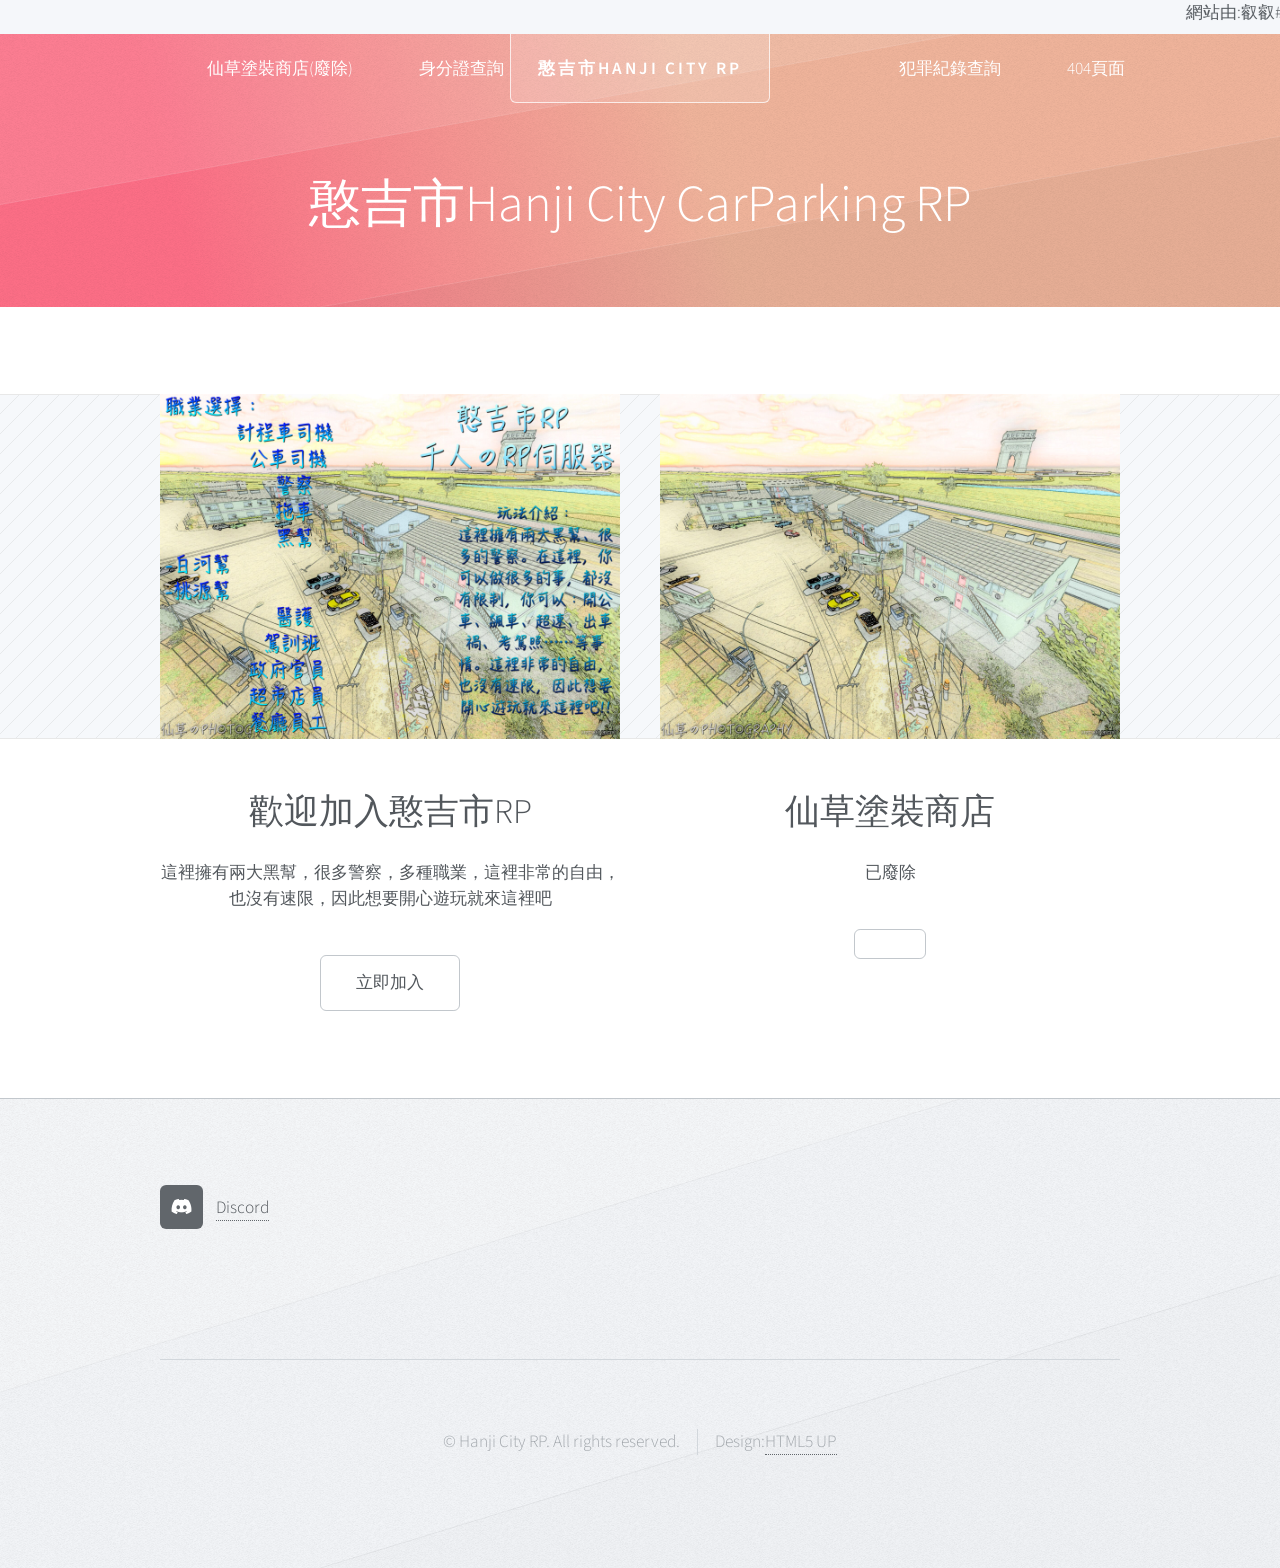
<file: index.html>
<!DOCTYPE HTML>
<!--
	Telephasic by HTML5 UP
	html5up.net | @ajlkn
	Free for personal and commercial use under the CCA 3.0 license (html5up.net/license)
-->
<html>
	<head>
		<title>憨吉市Hanji City CarParking RP</title>
		<meta charset="utf-8" />
		<meta name="viewport" content="width=device-width, initial-scale=1, user-scalable=no" />
		<link rel="stylesheet" href="assets/css/main.css" />
	</head>
	<body class="homepage is-preload">
		<Marquee> 網站由:叡叡#8888進行架設與維護  | 代購Discord Nitro或YouTube Premium可使用<a href="https://discord.gg/pNpfnzYuq9">RAS代購</a>擁有便宜到你覺得是詐騙的價格</Marquee>
		<div id="page-wrapper">

			<!-- Header -->
				<div id="header-wrapper">
					<div id="header" class="container">

						<!-- Logo -->
							<h1 id="logo"><a href="index.html">憨吉市Hanji City RP</a></h1>

						<!-- Nav -->
							<nav id="nav">
								<ul>
									<li>
									<li><a href=".html">仙草塗裝商店(廢除)</a></li>
									<li><a href="acll.html">身分證查詢</a></li>
									<li class="break"><a href="po.html">犯罪紀錄查詢</a></li>
									<li><a href="no.html">404頁面</a></li>
								</ul>
							</nav>

					</div>

					<!-- Hero -->
						<section id="hero" class="container">
							<header>
								<h2>憨吉市Hanji City CarParking RP</h2>
							</ul>
						</section>

				</div>

			<!-- Features 1 -->
				<div class="wrapper">
					<div class="container">
						<div class="row">
							<section class="col-6 col-12-narrower feature">
								<div class="image-wrapper first">
									<a href="https://discord.gg/TZ7RvayxNy" class="image featured first"><img src="images/002.jpg" alt="" /></a>
								</div>
								<header>
									<h2>歡迎加入憨吉市RP</h2>
								</header>
								<p>這裡擁有兩大黑幫，很多警察，多種職業，這裡非常的自由，也沒有速限，因此想要開心遊玩就來這裡吧</p>
								<ul class="actions">
									<li><a href="https://discord.gg/TZ7RvayxNy" class="button">立即加入</a></li>
								</ul>
							</section>
							<section class="col-6 col-12-narrower feature">
								<div class="image-wrapper">
									<a href="#" class="image featured"><img src="images/001.jpg" alt="" /></a>
								</div>
								<header>
									<h2>仙草塗裝商店</h2>
								</header>
								<p>已廢除</p>
								<ul class="actions">
									<li><a href=".html" class="button"></a></li>
								</ul>
							</section>
						</div>
					</div>
				</div>

			<!-- Footer -->
				<div id="footer-wrapper">
					<div id="footer" class="container">
						<div class="row">
							<section class="col-6 col-12-narrower">
								<div class="row gtr-0">
									<ul class="divided icons col-6 col-12-mobile">
										<li class="icon brands fa-discord"><a href="https://discord.gg/TZ7RvayxNy"><span class="extra">憨吉市</span>Discord</a></li>
									</ul>
								</div>
							</section>
						</div>
					</div>
					<div id="copyright" class="container">
						<ul class="menu">
							<li>&copy; Hanji City RP. All rights reserved.</li><li>Design:<a>HTML5 UP</a></li>
						</ul>
					</div>
				</div>

		</div>

		<!-- Scripts -->
			<script src="assets/js/jquery.min.js"></script>
			<script src="assets/js/jquery.dropotron.min.js"></script>
			<script src="assets/js/browser.min.js"></script>
			<script src="assets/js/breakpoints.min.js"></script>
			<script src="assets/js/util.js"></script>
			<script src="assets/js/main.js"></script>

	</body>
</html>
</file>
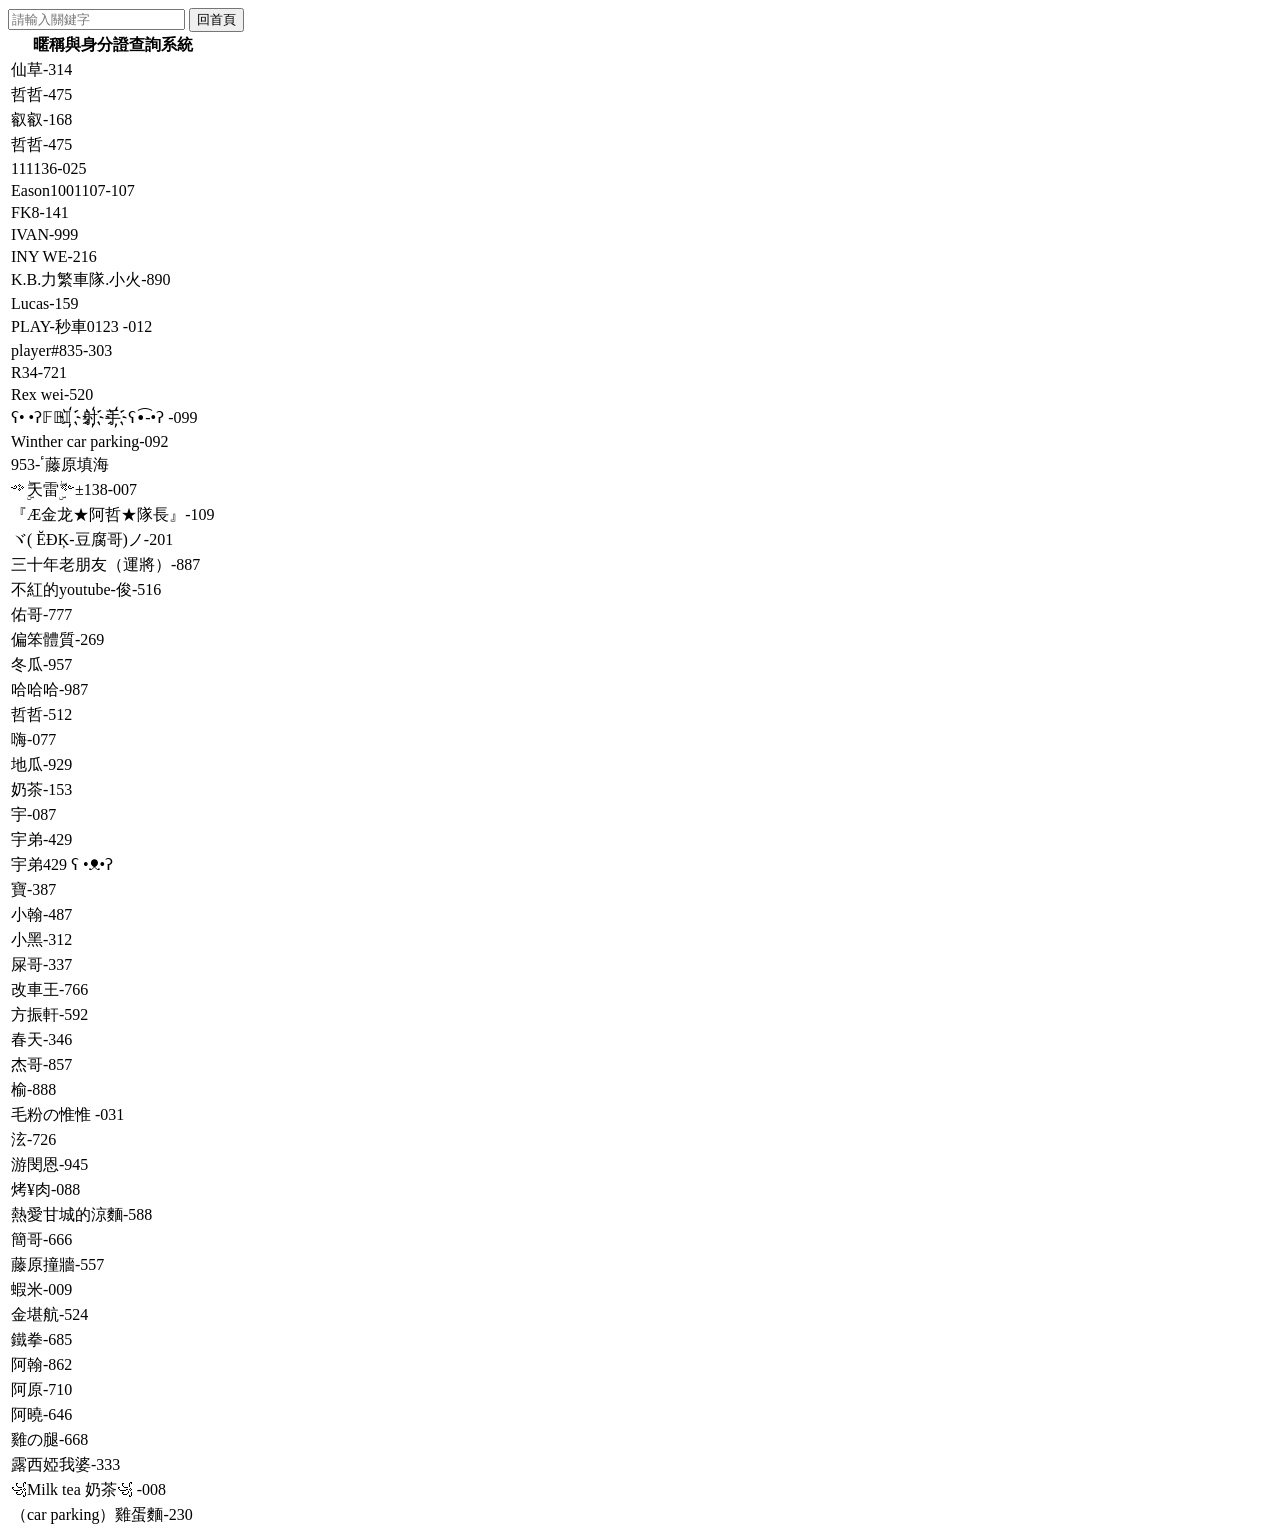
<file: acll.html>
<!DOCTYPE html>
<title>憨吉市_Hanji_city_RP身分證查詢系統</title>
<input type="search" class="light-table-filter" data-table="order-table" placeholder="請輸入關鍵字">
<script>(function(document) {
    'use strict';
  
    // 建立 LightTableFilter
    var LightTableFilter = (function(Arr) {
  
      var _input;
  
      // 資料輸入事件處理函數
      function _onInputEvent(e) {
        _input = e.target;
        var tables = document.getElementsByClassName(_input.getAttribute('data-table'));
        Arr.forEach.call(tables, function(table) {
          Arr.forEach.call(table.tBodies, function(tbody) {
            Arr.forEach.call(tbody.rows, _filter);
          });
        });
      }
  
      // 資料篩選函數，顯示包含關鍵字的列，其餘隱藏
      function _filter(row) {
        var text = row.textContent.toLowerCase(), val = _input.value.toLowerCase();
        row.style.display = text.indexOf(val) === -1 ? 'none' : 'table-row';
      }
  
      return {
        // 初始化函數
        init: function() {
          var inputs = document.getElementsByClassName('light-table-filter');
          Arr.forEach.call(inputs, function(input) {
            input.oninput = _onInputEvent;
          });
        }
      };
    })(Array.prototype);
  
    // 網頁載入完成後，啟動 LightTableFilter
    document.addEventListener('readystatechange', function() {
      if (document.readyState === 'complete') {
        LightTableFilter.init();
      }
    });
  
  })(document);</script>

<table class="order-table">
  <thead>
    <tr>
      <th>暱稱與身分證查詢系統</th><input type="button" value="回首頁" onclick="location.href='index.html'">
    </tr>
  </thead>
  <tbody>
    <tr>
        <td>仙草-314</td>
      </tr>
      <tr>
        <td>哲哲-475</td>
      </tr>
      <tr>
        <td>叡叡-168</td>
      </tr>
    <tr>
        <td>哲哲-475</td>
      </tr>
      <tr>
        <td>111136-025</td>
      </tr>
    <tr>
        <td>Eason1001107-107</td>
      </tr>
      <tr>
        <td>FK8-141</td>
      </tr>
      <tr>
        <td>IVAN-999</td>
      </tr>
    <tr>
        <td>INY WE-216</td>
      </tr>
      <tr>
        <td>K.B.力繁車隊.小火-890</td>
      </tr>
      <tr>
        <td>Lucas-159</td>
      </tr>
    <tr>
        <td>PLAY-秒車0123 -012</td>
      </tr>
      <tr>
        <td>player#835-303</td>
      </tr>
      <tr>
        <td>R34-721</td>
      </tr>
    <tr>
        <td>Rex wei-520</td>
      </tr>
      <tr>
        <td>ʕ• •ʔ𝔽𝔹𝕀 ҉射҉手҉ʕ•͡-•ʔ -099</td>
      </tr>
      <tr>
        <td>Winther car parking-092</td>
      </tr>
       <tr>
        <td>953-ٴ藤原填海</td>
      </tr>
      <tr>
        <td>༺ۣۖ天雷ۣۖ༻±138-007</td>
      </tr>
      <tr>
        <td>『Æ金龙★阿哲★隊長』-109</td>
      </tr>
      <tr>
        <td>ヾ( ĔÐĶ-豆腐哥)ノ-201</td>
      </tr>
  <tr>
        <td>三十年老朋友（運將）-887</td>
      </tr>
      <tr>
        <td>不紅的youtube-俊-516</td>
      </tr>
      <tr>
        <td>佑哥-777</td>
      </tr>
      <tr>
        <td>偏笨體質-269</td>
      </tr>
  <tr>
        <td>冬瓜-957</td>
      </tr>
      <tr>
        <td>哈哈哈-987</td>
      </tr>
      <tr>
        <td>哲哲-512</td>
      </tr>
      <tr>
        <td>嗨-077</td>
      </tr>
  <tr>
        <td>地瓜-929</td>
      </tr>
      <tr>
        <td>奶茶-153</td>
      </tr>
      <tr>
        <td>宇-087</td>
      </tr>
      <tr>
        <td>宇弟-429</td>
      </tr>
  <tr>
        <td>宇弟429 ʕ •ᴥ•ʔ</td>
      </tr>
      <tr>
        <td>寶-387</td>
      </tr>
      <tr>
        <td>小翰-487</td>
      </tr>
      <tr>
        <td>小黑-312</td>
      </tr>
  <tr>
        <td>屎哥-337</td>
      </tr>
      <tr>
        <td>改車王-766</td>
      </tr>
      <tr>
        <td>方振軒-592</td>
      </tr>
      <tr>
        <td>春天-346</td>
      </tr>
   <tr>
        <td>杰哥-857</td>
      </tr>
      <tr>
        <td>榆-888</td>
      </tr>
      <tr>
        <td>毛粉の惟惟 -031</td>
      </tr>
  <tr>
        <td>泫-726</td>
      </tr>
      <tr>
        <td>游閔恩-945</td>
      </tr>
      <tr>
        <td>烤¥肉-088</td>
      </tr>
  <tr>
        <td>熱愛甘城的涼麵-588</td>
      </tr>
      <tr>
        <td>簡哥-666</td>
      </tr>
      <tr>
        <td>藤原撞牆-557</td>
      </tr>
  <tr>
        <td>蝦米-009</td>
      </tr>
      <tr>
        <td>金堪航-524</td>
      </tr>
      <tr>
        <td>鐵拳-685</td>
      </tr>
  <tr>
        <td>阿翰-862</td>
      </tr>
      <tr>
        <td>阿原-710</td>
      </tr>
      <tr>
        <td>阿曉-646</td>
      </tr>
  <tr>
        <td>雞の腿-668</td>
      </tr>
      <tr>
        <td>露西婭我婆-333</td>
      </tr>
      <tr>
        <td>꧁Milk tea 奶茶꧁ -008</td>
      </tr>
  <tr>
        <td>（car parking）雞蛋麵-230</td>
      </tr>
  </tbody>
</table>
</html>
</file>
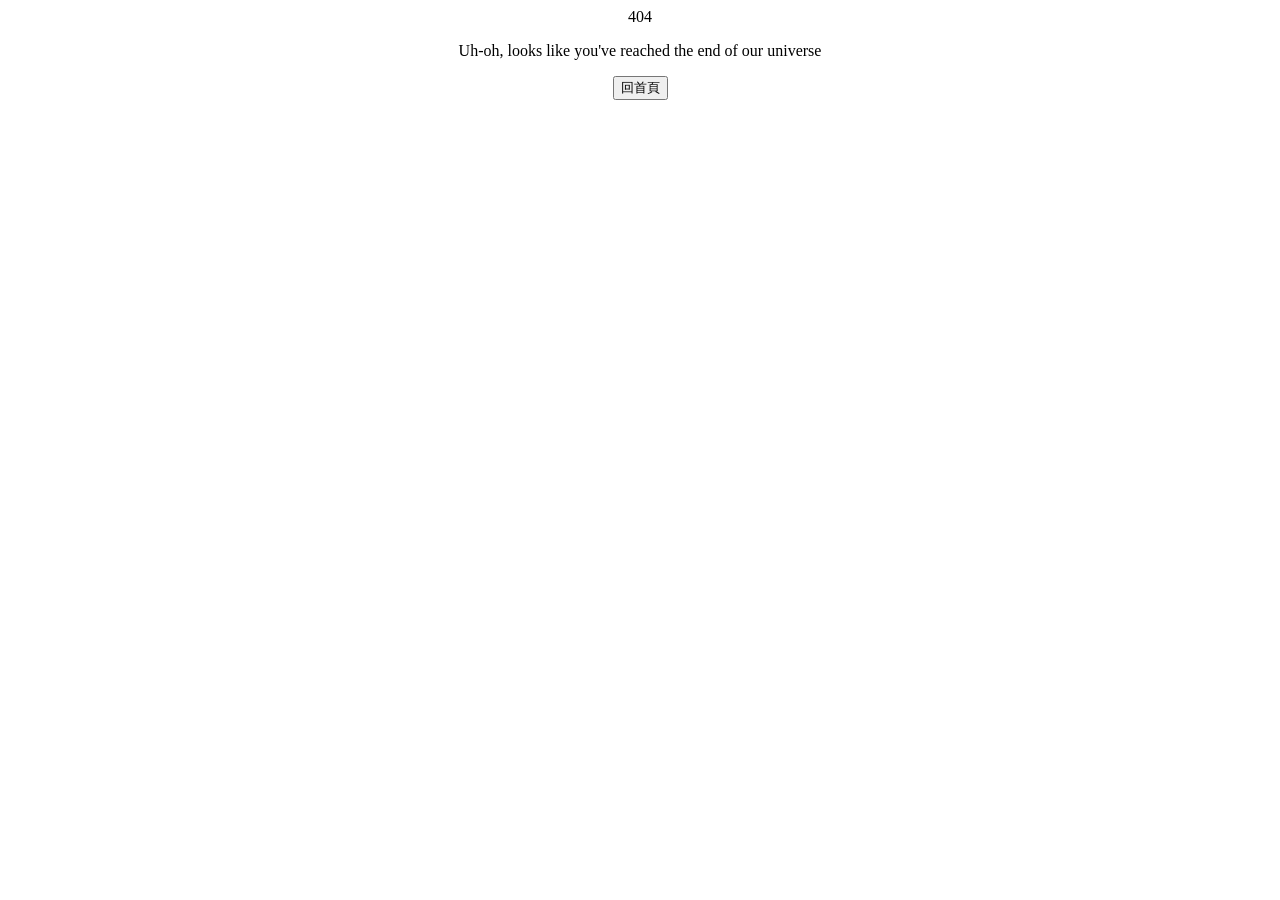
<file: no.html>
<!DOCTYPE html>
<html lang="zh-tw">
<head>
    <meta charset="UTF-8">
    <meta http-equiv="X-UA-Compatible" content="IE=edge">
    <meta name="viewport" content="width=device-width, initial-scale=1.0">
    <title>404</title>
</head>
<body>
    <center>404
        <p>Uh-oh, looks like you've reached the end of our universe</p>
        <input type="button" value="回首頁" onclick="location.href='index.html'">
    </center>
</body>
</html>
</file>
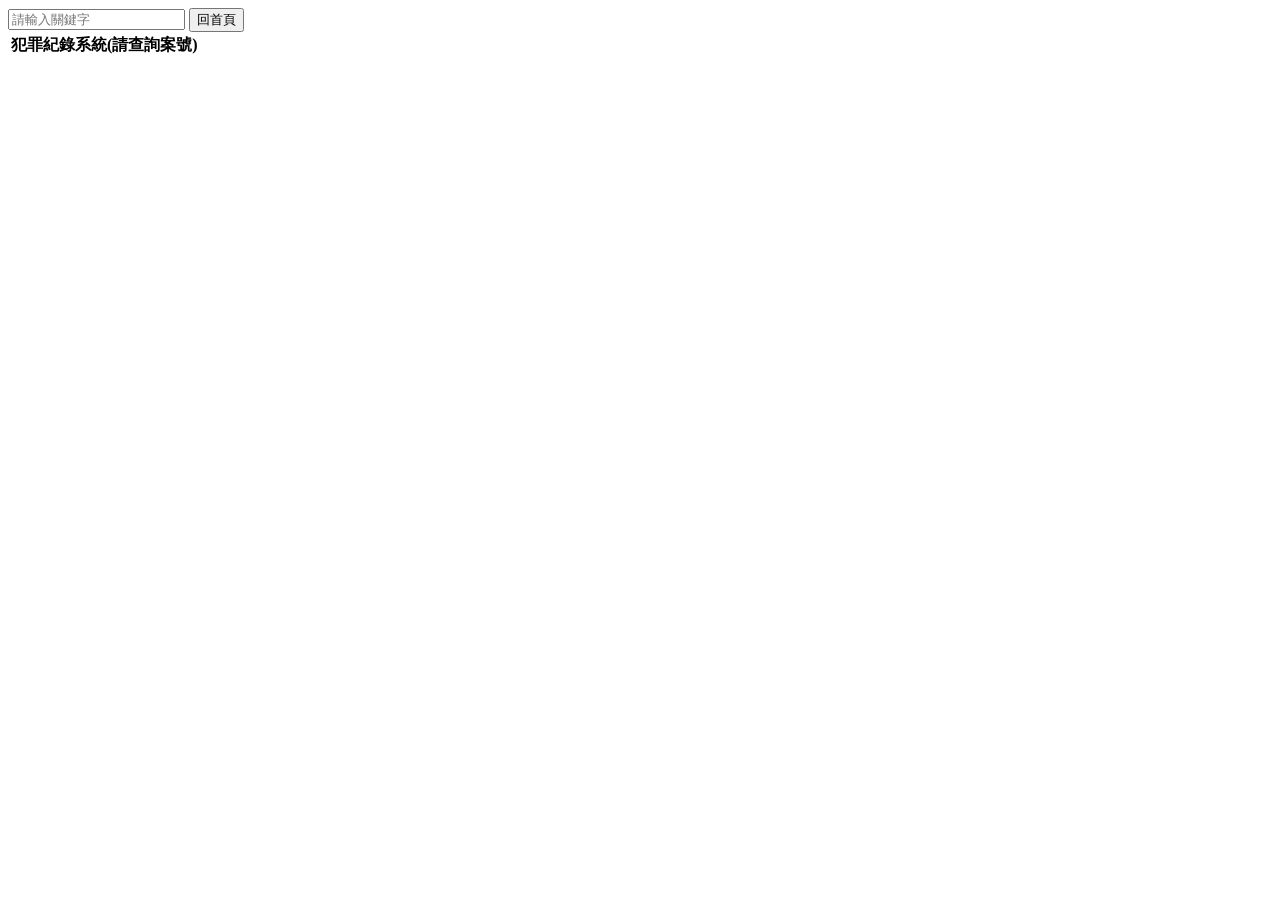
<file: po.html>
<!DOCTYPE html>
<title>憨吉市_Hanji_city_RP犯罪紀錄查詢系統</title>
<input type="search" class="light-table-filter" data-table="order-table" placeholder="請輸入關鍵字">
<script>(function(document) {
    'use strict';
  
    // 建立 LightTableFilter
    var LightTableFilter = (function(Arr) {
  
      var _input;
  
      // 資料輸入事件處理函數
      function _onInputEvent(e) {
        _input = e.target;
        var tables = document.getElementsByClassName(_input.getAttribute('data-table'));
        Arr.forEach.call(tables, function(table) {
          Arr.forEach.call(table.tBodies, function(tbody) {
            Arr.forEach.call(tbody.rows, _filter);
          });
        });
      }
  
      // 資料篩選函數，顯示包含關鍵字的列，其餘隱藏
      function _filter(row) {
        var text = row.textContent.toLowerCase(), val = _input.value.toLowerCase();
        row.style.display = text.indexOf(val) === -1 ? 'none' : 'table-row';
      }
  
      return {
        // 初始化函數
        init: function() {
          var inputs = document.getElementsByClassName('light-table-filter');
          Arr.forEach.call(inputs, function(input) {
            input.oninput = _onInputEvent;
          });
        }
      };
    })(Array.prototype);
  
    // 網頁載入完成後，啟動 LightTableFilter
    document.addEventListener('readystatechange', function() {
      if (document.readyState === 'complete') {
        LightTableFilter.init();
      }
    });
  
  })(document);</script>

<table class="order-table">
  <thead>
    <tr>
      <th>犯罪紀錄系統(請查詢案號)</th><input type="button" value="回首頁" onclick="location.href='index.html'">
    </tr>
  </thead>
  <tbody>
    <!--<tr>
        <td>叡叡-168<br>2022/2/28<br>犯罪原因:長太帥</br>案號11122801</td>
      </tr>-->
    </html>
</file>
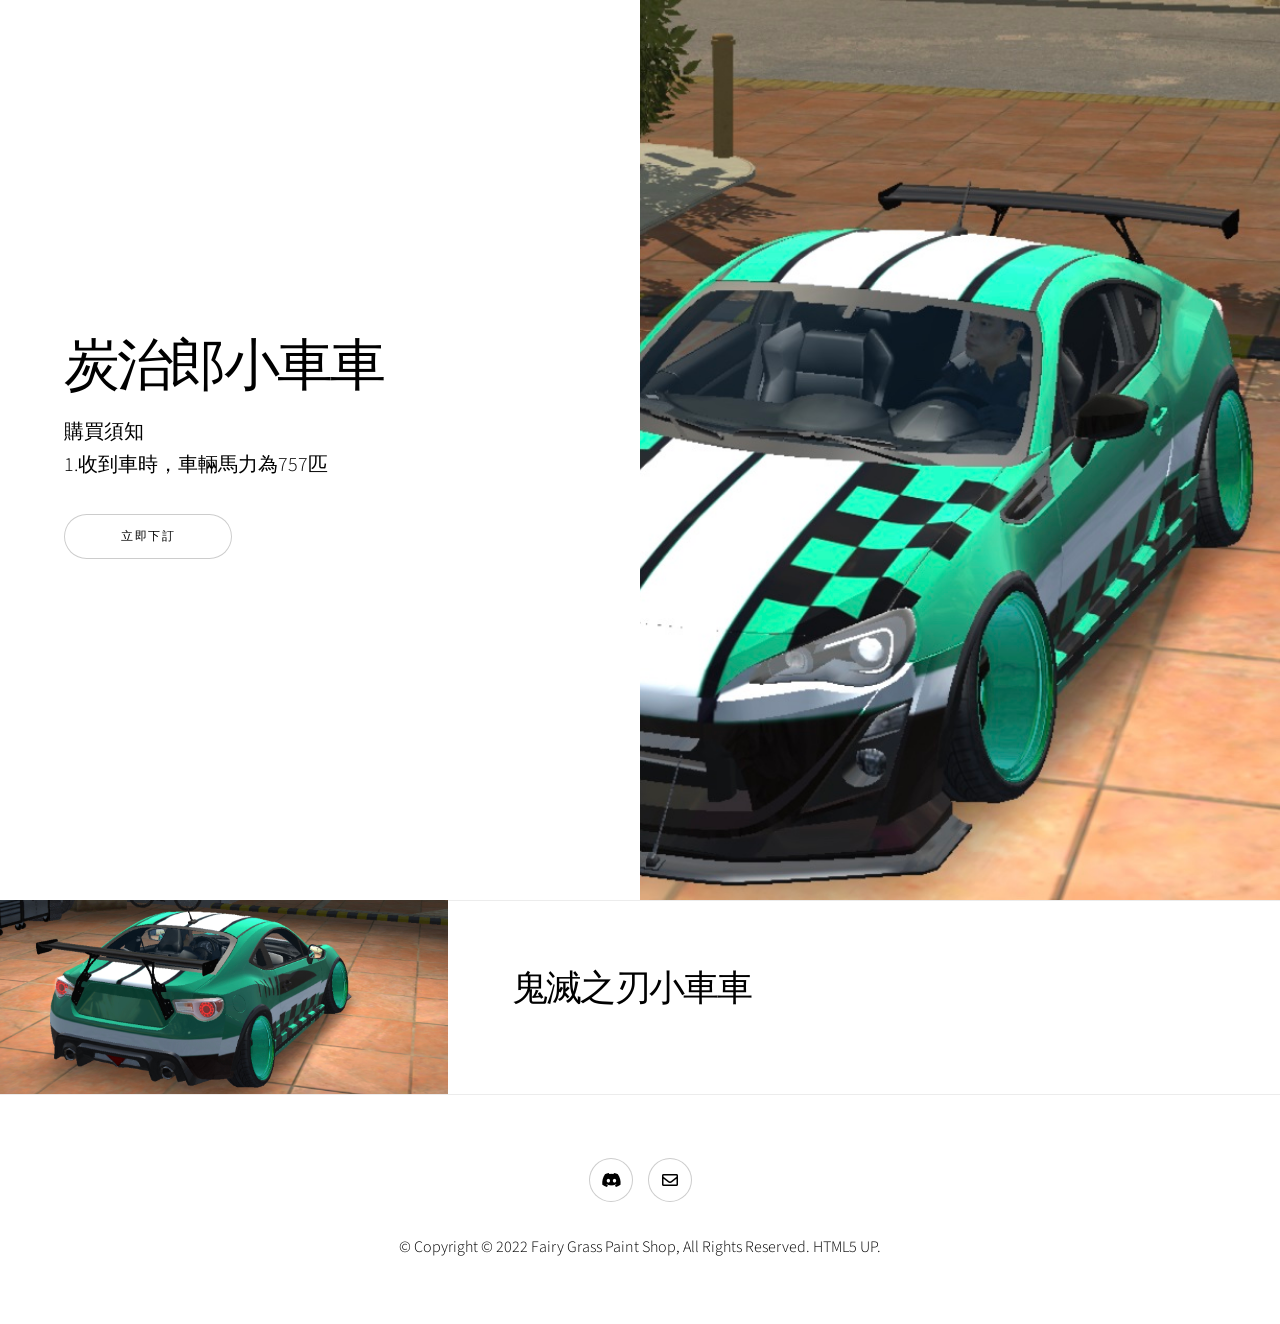
<file: shop/002.html>
<!DOCTYPE HTML>
<!--
	Story by HTML5 UP
	html5up.net | @ajlkn
	Free for personal and commercial use under the CCA 3.0 license (html5up.net/license)
-->
<html>
	<head>
		<title>鬼滅之刃小車車 </title>
		<meta charset="utf-8" />
		<meta name="viewport" content="width=device-width, initial-scale=1, user-scalable=no" />
		<link rel="stylesheet" href="assets/css/main.css" />
		<noscript><link rel="stylesheet" href="assets/css/noscript.css" /></noscript>
	</head>
	<body class="is-preload">

		<!-- Wrapper -->
			<div id="wrapper" class="divided">

				<!-- One -->
					<section class="banner style1 orient-left content-align-left image-position-right fullscreen onload-image-fade-in onload-content-fade-right">
						<div class="content">
							<h1>炭治郎小車車</h1>
							<p class="major">購買須知<br>1.收到車時，車輛馬力為757匹</p>
							<ul class="actions stacked">
								<li><a href="https://forms.gle/WgRk344H9YaHrnww8s" class="button big wide smooth-scroll-middle">立即下訂</a></li>
							</ul>
						</div>
						<div class="image">
							<img src="img/002.png" alt="" />
						</div>
					</section>

				<!-- Two -->
					<section class="spotlight style1 orient-right content-align-left image-position-center onscroll-image-fade-in" id="first">
						<div class="content">
							<h2>鬼滅之刃小車車</h2>
							<ul class="actions stacked">
							</ul>
						</div>
						<div class="image">
							<img src="img/006.png" alt="" />
						</div>
					</section>
				<!-- Footer -->
					<footer class="wrapper style1 align-center">
						<div class="inner">
							<ul class="icons">
								<li><a href="https://discord.gg/TZ7RvayxNy" class="icon brands style2 fa-discord"><span class="label">Discord</span></a></li>
								<li><a href="mailto:cpmhanji@gmail.com" class="icon style2 fa-envelope"><span class="label">Email</span></a></li>
							</ul>
							<p>&copy; Copyright © 2022 Fairy Grass Paint Shop, All Rights Reserved. HTML5 UP</a>.</p>
						</div>
					</footer>

			</div>

		<!-- Scripts -->
			<script src="assets/js/jquery.min.js"></script>
			<script src="assets/js/jquery.scrollex.min.js"></script>
			<script src="assets/js/jquery.scrolly.min.js"></script>
			<script src="assets/js/browser.min.js"></script>
			<script src="assets/js/breakpoints.min.js"></script>
			<script src="assets/js/util.js"></script>
			<script src="assets/js/main.js"></script>

	</body>
</html>
</file>
<file: shop/assets/css/noscript.css>
/*
	Story by HTML5 UP
	html5up.net | @ajlkn
	Free for personal and commercial use under the CCA 3.0 license (html5up.net/license)
*/

/* Banner (transitions) */

	.banner.onload-content-fade-up .content {
		-moz-transition: none;
		-webkit-transition: none;
		-ms-transition: none;
		transition: none;
	}

	body.is-preload .banner.onload-content-fade-up .content {
		-moz-transform: none;
		-webkit-transform: none;
		-ms-transform: none;
		transform: none;
		opacity: 1;
	}

	.banner.onload-content-fade-down .content {
		-moz-transition: none;
		-webkit-transition: none;
		-ms-transition: none;
		transition: none;
	}

	body.is-preload .banner.onload-content-fade-down .content {
		-moz-transform: none;
		-webkit-transform: none;
		-ms-transform: none;
		transform: none;
		opacity: 1;
	}

	.banner.onload-content-fade-left .content {
		-moz-transition: none;
		-webkit-transition: none;
		-ms-transition: none;
		transition: none;
	}

	body.is-preload .banner.onload-content-fade-left .content {
		-moz-transform: none;
		-webkit-transform: none;
		-ms-transform: none;
		transform: none;
		opacity: 1;
	}

	.banner.onload-content-fade-right .content {
		-moz-transition: none;
		-webkit-transition: none;
		-ms-transition: none;
		transition: none;
	}

	body.is-preload .banner.onload-content-fade-right .content {
		-moz-transform: none;
		-webkit-transform: none;
		-ms-transform: none;
		transform: none;
		opacity: 1;
	}

	.banner.onload-content-fade-in .content {
		-moz-transition: none;
		-webkit-transition: none;
		-ms-transition: none;
		transition: none;
	}

	body.is-preload .banner.onload-content-fade-in .content {
		-moz-transform: none;
		-webkit-transform: none;
		-ms-transform: none;
		transform: none;
		opacity: 1;
	}

	.banner.onload-image-fade-up .image {
		-moz-transition: none;
		-webkit-transition: none;
		-ms-transition: none;
		transition: none;
	}

		.banner.onload-image-fade-up .image img {
			-moz-transition: none;
			-webkit-transition: none;
			-ms-transition: none;
			transition: none;
		}

	body.is-preload .banner.onload-image-fade-up .image {
		-moz-transform: none;
		-webkit-transform: none;
		-ms-transform: none;
		transform: none;
		opacity: 1;
	}

		body.is-preload .banner.onload-image-fade-up .image img {
			opacity: 1;
		}

	.banner.onload-image-fade-down .image {
		-moz-transition: none;
		-webkit-transition: none;
		-ms-transition: none;
		transition: none;
	}

		.banner.onload-image-fade-down .image img {
			-moz-transition: none;
			-webkit-transition: none;
			-ms-transition: none;
			transition: none;
		}

	body.is-preload .banner.onload-image-fade-down .image {
		-moz-transform: none;
		-webkit-transform: none;
		-ms-transform: none;
		transform: none;
		opacity: 1;
	}

		body.is-preload .banner.onload-image-fade-down .image img {
			opacity: 1;
		}

	.banner.onload-image-fade-left .image {
		-moz-transition: none;
		-webkit-transition: none;
		-ms-transition: none;
		transition: none;
	}

		.banner.onload-image-fade-left .image img {
			-moz-transition: none;
			-webkit-transition: none;
			-ms-transition: none;
			transition: none;
		}

	body.is-preload .banner.onload-image-fade-left .image {
		-moz-transform: none;
		-webkit-transform: none;
		-ms-transform: none;
		transform: none;
		opacity: 1;
	}

		body.is-preload .banner.onload-image-fade-left .image img {
			opacity: 1;
		}

	.banner.onload-image-fade-right .image {
		-moz-transition: none;
		-webkit-transition: none;
		-ms-transition: none;
		transition: none;
	}

		.banner.onload-image-fade-right .image img {
			-moz-transition: none;
			-webkit-transition: none;
			-ms-transition: none;
			transition: none;
		}

	body.is-preload .banner.onload-image-fade-right .image {
		-moz-transform: none;
		-webkit-transform: none;
		-ms-transform: none;
		transform: none;
		opacity: 1;
	}

		body.is-preload .banner.onload-image-fade-right .image img {
			opacity: 1;
		}

	.banner.onload-image-fade-in .image img {
		-moz-transition: none;
		-webkit-transition: none;
		-ms-transition: none;
		transition: none;
	}

	body.is-preload .banner.onload-image-fade-in .image img {
		opacity: 1;
	}

	.banner.onscroll-content-fade-up .content {
		-moz-transition: none;
		-webkit-transition: none;
		-ms-transition: none;
		transition: none;
	}

	.banner.onscroll-content-fade-up.is-inactive .content {
		-moz-transform: none;
		-webkit-transform: none;
		-ms-transform: none;
		transform: none;
		opacity: 1;
	}

	.banner.onscroll-content-fade-down .content {
		-moz-transition: none;
		-webkit-transition: none;
		-ms-transition: none;
		transition: none;
	}

	.banner.onscroll-content-fade-down.is-inactive .content {
		-moz-transform: none;
		-webkit-transform: none;
		-ms-transform: none;
		transform: none;
		opacity: 1;
	}

	.banner.onscroll-content-fade-left .content {
		-moz-transition: none;
		-webkit-transition: none;
		-ms-transition: none;
		transition: none;
	}

	.banner.onscroll-content-fade-left.is-inactive .content {
		-moz-transform: none;
		-webkit-transform: none;
		-ms-transform: none;
		transform: none;
		opacity: 1;
	}

	.banner.onscroll-content-fade-right .content {
		-moz-transition: none;
		-webkit-transition: none;
		-ms-transition: none;
		transition: none;
	}

	.banner.onscroll-content-fade-right.is-inactive .content {
		-moz-transform: none;
		-webkit-transform: none;
		-ms-transform: none;
		transform: none;
		opacity: 1;
	}

	.banner.onscroll-content-fade-in .content {
		-moz-transition: none;
		-webkit-transition: none;
		-ms-transition: none;
		transition: none;
	}

	.banner.onscroll-content-fade-in.is-inactive .content {
		-moz-transform: none;
		-webkit-transform: none;
		-ms-transform: none;
		transform: none;
		opacity: 1;
	}

	.banner.onscroll-image-fade-up .image {
		-moz-transition: none;
		-webkit-transition: none;
		-ms-transition: none;
		transition: none;
	}

		.banner.onscroll-image-fade-up .image img {
			-moz-transition: none;
			-webkit-transition: none;
			-ms-transition: none;
			transition: none;
		}

	.banner.onscroll-image-fade-up.is-inactive .image {
		-moz-transform: none;
		-webkit-transform: none;
		-ms-transform: none;
		transform: none;
		opacity: 1;
	}

		.banner.onscroll-image-fade-up.is-inactive .image img {
			opacity: 1;
		}

	.banner.onscroll-image-fade-down .image {
		-moz-transition: none;
		-webkit-transition: none;
		-ms-transition: none;
		transition: none;
	}

		.banner.onscroll-image-fade-down .image img {
			-moz-transition: none;
			-webkit-transition: none;
			-ms-transition: none;
			transition: none;
		}

	.banner.onscroll-image-fade-down.is-inactive .image {
		-moz-transform: none;
		-webkit-transform: none;
		-ms-transform: none;
		transform: none;
		opacity: 1;
	}

		.banner.onscroll-image-fade-down.is-inactive .image img {
			opacity: 1;
		}

	.banner.onscroll-image-fade-left .image {
		-moz-transition: none;
		-webkit-transition: none;
		-ms-transition: none;
		transition: none;
	}

		.banner.onscroll-image-fade-left .image img {
			-moz-transition: none;
			-webkit-transition: none;
			-ms-transition: none;
			transition: none;
		}

	.banner.onscroll-image-fade-left.is-inactive .image {
		-moz-transform: none;
		-webkit-transform: none;
		-ms-transform: none;
		transform: none;
		opacity: 1;
	}

		.banner.onscroll-image-fade-left.is-inactive .image img {
			opacity: 1;
		}

	.banner.onscroll-image-fade-right .image {
		-moz-transition: none;
		-webkit-transition: none;
		-ms-transition: none;
		transition: none;
	}

		.banner.onscroll-image-fade-right .image img {
			-moz-transition: none;
			-webkit-transition: none;
			-ms-transition: none;
			transition: none;
		}

	.banner.onscroll-image-fade-right.is-inactive .image {
		-moz-transform: none;
		-webkit-transform: none;
		-ms-transform: none;
		transform: none;
		opacity: 1;
	}

		.banner.onscroll-image-fade-right.is-inactive .image img {
			opacity: 1;
		}

	.banner.onscroll-image-fade-in .image img {
		-moz-transition: none;
		-webkit-transition: none;
		-ms-transition: none;
		transition: none;
	}

	.banner.onscroll-image-fade-in.is-inactive .image img {
		opacity: 1;
	}
</file>
<file: assets/css/main.css>
@import url("fontawesome-all.min.css");
@import url("https://fonts.googleapis.com/css?family=Source+Sans+Pro:300,300italic,400,400italic,600");

/*
	Telephasic by HTML5 UP
	html5up.net | @ajlkn
	Free for personal and commercial use under the CCA 3.0 license (html5up.net/license)
*/

html, body, div, span, applet, object,
iframe, h1, h2, h3, h4, h5, h6, p, blockquote,
pre, a, abbr, acronym, address, big, cite,
code, del, dfn, em, img, ins, kbd, q, s, samp,
small, strike, strong, sub, sup, tt, var, b,
u, i, center, dl, dt, dd, ol, ul, li, fieldset,
form, label, legend, table, caption, tbody,
tfoot, thead, tr, th, td, article, aside,
canvas, details, embed, figure, figcaption,
footer, header, hgroup, menu, nav, output, ruby,
section, summary, time, mark, audio, video {
	margin: 0;
	padding: 0;
	border: 0;
	font-size: 100%;
	font: inherit;
	vertical-align: baseline;}

article, aside, details, figcaption, figure,
footer, header, hgroup, menu, nav, section {
	display: block;}

body {
	line-height: 1;
}

ol, ul {
	list-style: none;
}

blockquote, q {
	quotes: none;
}

	blockquote:before, blockquote:after, q:before, q:after {
		content: '';
		content: none;
	}

table {
	border-collapse: collapse;
	border-spacing: 0;
}

body {
	-webkit-text-size-adjust: none;
}

mark {
	background-color: transparent;
	color: inherit;
}

input::-moz-focus-inner {
	border: 0;
	padding: 0;
}

input, select, textarea {
	-moz-appearance: none;
	-webkit-appearance: none;
	-ms-appearance: none;
	appearance: none;
}

/* Basic */

	@-ms-viewport {
		width: device-width;
	}

	html {
		box-sizing: border-box;
	}

	*, *:before, *:after {
		box-sizing: inherit;
	}

	body {
		background: #f5f7fa;
		font-family: 'Source Sans Pro', sans-serif;
		font-weight: 300;
		color: #52575c;
		line-height: 1.75em;
		font-size: 14pt;
	}

		body.is-preload *, body.is-preload *:before, body.is-preload *:after {
			-moz-animation: none !important;
			-webkit-animation: none !important;
			-ms-animation: none !important;
			animation: none !important;
			-moz-transition: none !important;
			-webkit-transition: none !important;
			-ms-transition: none !important;
			transition: none !important;
		}

	input, textarea, select {
		font-family: 'Source Sans Pro', sans-serif;
		font-weight: 300;
		color: #52575c;
		line-height: 1.75em;
		font-size: 15pt;
	}

	h1, h2, h3, h4, h5, h6 {
		font-weight: 300;
		color: #52575c;
	}

	h1 a, h2 a, h3 a, h4 a, h5 a, h6 a {
		color: inherit;
		text-decoration: none;
	}

	h2 {
		font-size: 2em;
		line-height: 1.25em;
	}

	h3 {
		font-size: 1.5em;
		line-height: 1.5em;
	}

	a {
		-moz-transition: color 0.25s ease-in-out, border-color 0.25s ease-in-out, background-color 0.25s ease-in-out;
		-webkit-transition: color 0.25s ease-in-out, border-color 0.25s ease-in-out, background-color 0.25s ease-in-out;
		-ms-transition: color 0.25s ease-in-out, border-color 0.25s ease-in-out, background-color 0.25s ease-in-out;
		transition: color 0.25s ease-in-out, border-color 0.25s ease-in-out, background-color 0.25s ease-in-out;
		color: inherit;
		text-decoration: none;
		border-bottom: dotted 1px #62676c;
	}

		a:hover {
			color: #f35858;
			border-bottom-color: rgba(255, 255, 255, 0);
		}

	strong, b {
		font-weight: 400;
		color: #42474c;
	}

	em, i {
		font-style: italic;
	}

	sub {
		position: relative;
		top: 0.5em;
		font-size: 0.8em;
	}

	sup {
		position: relative;
		top: -0.5em;
		font-size: 0.8em;
	}

	hr {
		border: 0;
		border-top: solid 1px #c2c7cc;
	}

	blockquote {
		border-left: solid 0.5em #c2c7cc;
		padding: 1em 0 1em 2em;
		font-style: italic;
	}

	p, ul, ol, dl, table {
		margin-bottom: 1.5em;
	}

	br.clear {
		clear: both;
	}

	.features {
		margin-bottom: 1.5em;
	}

	.feature {
		text-align: center;
	}

/* Sections/Article */

	section, article {
		margin-bottom: 3em;
	}

	section > :last-child,
	article > :last-child,
	section:last-child,
	article:last-child {
		margin-bottom: 0;
	}

	.row > section, .row > article {
		margin-bottom: 0;
	}

	header {
		margin-bottom: 1.5em;
	}

		header > p {
			display: block;
			color: #f35858;
			padding: 0.75em 0 1em 0;
			font-size: 1.5em;
			line-height: 1.5em;
		}

		header.major {
			text-align: center;
		}

/* Container */

	.container {
		margin: 0 auto;
		max-width: 100%;
		width: 1200px;
	}

		@media screen and (max-width: 1280px) {

			.container {
				width: 960px;
			}

		}

		@media screen and (max-width: 1080px) {

			.container {
				width: 100%;
			}

		}

		@media screen and (max-width: 820px) {

			.container {
				width: 100%;
			}

		}

		@media screen and (max-width: 736px) {

			.container {
				width: 100%;
			}

		}

		@media screen and (max-width: 480px) {

			.container {
				width: 100%;
			}

		}

/* Row */

	.row {
		display: flex;
		flex-wrap: wrap;
		box-sizing: border-box;
		align-items: stretch;
	}

		.row > * {
			box-sizing: border-box;
		}

		.row.gtr-uniform > * > :last-child {
			margin-bottom: 0;
		}

		.row.aln-left {
			justify-content: flex-start;
		}

		.row.aln-center {
			justify-content: center;
		}

		.row.aln-right {
			justify-content: flex-end;
		}

		.row.aln-top {
			align-items: flex-start;
		}

		.row.aln-middle {
			align-items: center;
		}

		.row.aln-bottom {
			align-items: flex-end;
		}

		.row > .imp {
			order: -1;
		}

		.row > .col-1 {
			width: 8.33333%;
		}

		.row > .off-1 {
			margin-left: 8.33333%;
		}

		.row > .col-2 {
			width: 16.66667%;
		}

		.row > .off-2 {
			margin-left: 16.66667%;
		}

		.row > .col-3 {
			width: 25%;
		}

		.row > .off-3 {
			margin-left: 25%;
		}

		.row > .col-4 {
			width: 33.33333%;
		}

		.row > .off-4 {
			margin-left: 33.33333%;
		}

		.row > .col-5 {
			width: 41.66667%;
		}

		.row > .off-5 {
			margin-left: 41.66667%;
		}

		.row > .col-6 {
			width: 50%;
		}

		.row > .off-6 {
			margin-left: 50%;
		}

		.row > .col-7 {
			width: 58.33333%;
		}

		.row > .off-7 {
			margin-left: 58.33333%;
		}

		.row > .col-8 {
			width: 66.66667%;
		}

		.row > .off-8 {
			margin-left: 66.66667%;
		}

		.row > .col-9 {
			width: 75%;
		}

		.row > .off-9 {
			margin-left: 75%;
		}

		.row > .col-10 {
			width: 83.33333%;
		}

		.row > .off-10 {
			margin-left: 83.33333%;
		}

		.row > .col-11 {
			width: 91.66667%;
		}

		.row > .off-11 {
			margin-left: 91.66667%;
		}

		.row > .col-12 {
			width: 100%;
		}

		.row > .off-12 {
			margin-left: 100%;
		}

		.row.gtr-0 {
			margin-top: 0px;
			margin-left: 0px;
		}

			.row.gtr-0 > * {
				padding: 0px 0 0 0px;
			}

			.row.gtr-0.gtr-uniform {
				margin-top: 0px;
			}

				.row.gtr-0.gtr-uniform > * {
					padding-top: 0px;
				}

		.row.gtr-25 {
			margin-top: -12.5px;
			margin-left: -12.5px;
		}

			.row.gtr-25 > * {
				padding: 12.5px 0 0 12.5px;
			}

			.row.gtr-25.gtr-uniform {
				margin-top: -12.5px;
			}

				.row.gtr-25.gtr-uniform > * {
					padding-top: 12.5px;
				}

		.row.gtr-50 {
			margin-top: -25px;
			margin-left: -25px;
		}

			.row.gtr-50 > * {
				padding: 25px 0 0 25px;
			}

			.row.gtr-50.gtr-uniform {
				margin-top: -25px;
			}

				.row.gtr-50.gtr-uniform > * {
					padding-top: 25px;
				}

		.row {
			margin-top: -50px;
			margin-left: -50px;
		}

			.row > * {
				padding: 50px 0 0 50px;
			}

			.row.gtr-uniform {
				margin-top: -50px;
			}

				.row.gtr-uniform > * {
					padding-top: 50px;
				}

		.row.gtr-150 {
			margin-top: -75px;
			margin-left: -75px;
		}

			.row.gtr-150 > * {
				padding: 75px 0 0 75px;
			}

			.row.gtr-150.gtr-uniform {
				margin-top: -75px;
			}

				.row.gtr-150.gtr-uniform > * {
					padding-top: 75px;
				}

		.row.gtr-200 {
			margin-top: -100px;
			margin-left: -100px;
		}

			.row.gtr-200 > * {
				padding: 100px 0 0 100px;
			}

			.row.gtr-200.gtr-uniform {
				margin-top: -100px;
			}

				.row.gtr-200.gtr-uniform > * {
					padding-top: 100px;
				}

		@media screen and (max-width: 1280px) {

			.row {
				display: flex;
				flex-wrap: wrap;
				box-sizing: border-box;
				align-items: stretch;
			}

				.row > * {
					box-sizing: border-box;
				}

				.row.gtr-uniform > * > :last-child {
					margin-bottom: 0;
				}

				.row.aln-left {
					justify-content: flex-start;
				}

				.row.aln-center {
					justify-content: center;
				}

				.row.aln-right {
					justify-content: flex-end;
				}

				.row.aln-top {
					align-items: flex-start;
				}

				.row.aln-middle {
					align-items: center;
				}

				.row.aln-bottom {
					align-items: flex-end;
				}

				.row > .imp-normal {
					order: -1;
				}

				.row > .col-1-normal {
					width: 8.33333%;
				}

				.row > .off-1-normal {
					margin-left: 8.33333%;
				}

				.row > .col-2-normal {
					width: 16.66667%;
				}

				.row > .off-2-normal {
					margin-left: 16.66667%;
				}

				.row > .col-3-normal {
					width: 25%;
				}

				.row > .off-3-normal {
					margin-left: 25%;
				}

				.row > .col-4-normal {
					width: 33.33333%;
				}

				.row > .off-4-normal {
					margin-left: 33.33333%;
				}

				.row > .col-5-normal {
					width: 41.66667%;
				}

				.row > .off-5-normal {
					margin-left: 41.66667%;
				}

				.row > .col-6-normal {
					width: 50%;
				}

				.row > .off-6-normal {
					margin-left: 50%;
				}

				.row > .col-7-normal {
					width: 58.33333%;
				}

				.row > .off-7-normal {
					margin-left: 58.33333%;
				}

				.row > .col-8-normal {
					width: 66.66667%;
				}

				.row > .off-8-normal {
					margin-left: 66.66667%;
				}

				.row > .col-9-normal {
					width: 75%;
				}

				.row > .off-9-normal {
					margin-left: 75%;
				}

				.row > .col-10-normal {
					width: 83.33333%;
				}

				.row > .off-10-normal {
					margin-left: 83.33333%;
				}

				.row > .col-11-normal {
					width: 91.66667%;
				}

				.row > .off-11-normal {
					margin-left: 91.66667%;
				}

				.row > .col-12-normal {
					width: 100%;
				}

				.row > .off-12-normal {
					margin-left: 100%;
				}

				.row.gtr-0 {
					margin-top: 0px;
					margin-left: 0px;
				}

					.row.gtr-0 > * {
						padding: 0px 0 0 0px;
					}

					.row.gtr-0.gtr-uniform {
						margin-top: 0px;
					}

						.row.gtr-0.gtr-uniform > * {
							padding-top: 0px;
						}

				.row.gtr-25 {
					margin-top: -10px;
					margin-left: -10px;
				}

					.row.gtr-25 > * {
						padding: 10px 0 0 10px;
					}

					.row.gtr-25.gtr-uniform {
						margin-top: -10px;
					}

						.row.gtr-25.gtr-uniform > * {
							padding-top: 10px;
						}

				.row.gtr-50 {
					margin-top: -20px;
					margin-left: -20px;
				}

					.row.gtr-50 > * {
						padding: 20px 0 0 20px;
					}

					.row.gtr-50.gtr-uniform {
						margin-top: -20px;
					}

						.row.gtr-50.gtr-uniform > * {
							padding-top: 20px;
						}

				.row {
					margin-top: -40px;
					margin-left: -40px;
				}

					.row > * {
						padding: 40px 0 0 40px;
					}

					.row.gtr-uniform {
						margin-top: -40px;
					}

						.row.gtr-uniform > * {
							padding-top: 40px;
						}

				.row.gtr-150 {
					margin-top: -60px;
					margin-left: -60px;
				}

					.row.gtr-150 > * {
						padding: 60px 0 0 60px;
					}

					.row.gtr-150.gtr-uniform {
						margin-top: -60px;
					}

						.row.gtr-150.gtr-uniform > * {
							padding-top: 60px;
						}

				.row.gtr-200 {
					margin-top: -80px;
					margin-left: -80px;
				}

					.row.gtr-200 > * {
						padding: 80px 0 0 80px;
					}

					.row.gtr-200.gtr-uniform {
						margin-top: -80px;
					}

						.row.gtr-200.gtr-uniform > * {
							padding-top: 80px;
						}

		}

		@media screen and (max-width: 1080px) {

			.row {
				display: flex;
				flex-wrap: wrap;
				box-sizing: border-box;
				align-items: stretch;
			}

				.row > * {
					box-sizing: border-box;
				}

				.row.gtr-uniform > * > :last-child {
					margin-bottom: 0;
				}

				.row.aln-left {
					justify-content: flex-start;
				}

				.row.aln-center {
					justify-content: center;
				}

				.row.aln-right {
					justify-content: flex-end;
				}

				.row.aln-top {
					align-items: flex-start;
				}

				.row.aln-middle {
					align-items: center;
				}

				.row.aln-bottom {
					align-items: flex-end;
				}

				.row > .imp-narrow {
					order: -1;
				}

				.row > .col-1-narrow {
					width: 8.33333%;
				}

				.row > .off-1-narrow {
					margin-left: 8.33333%;
				}

				.row > .col-2-narrow {
					width: 16.66667%;
				}

				.row > .off-2-narrow {
					margin-left: 16.66667%;
				}

				.row > .col-3-narrow {
					width: 25%;
				}

				.row > .off-3-narrow {
					margin-left: 25%;
				}

				.row > .col-4-narrow {
					width: 33.33333%;
				}

				.row > .off-4-narrow {
					margin-left: 33.33333%;
				}

				.row > .col-5-narrow {
					width: 41.66667%;
				}

				.row > .off-5-narrow {
					margin-left: 41.66667%;
				}

				.row > .col-6-narrow {
					width: 50%;
				}

				.row > .off-6-narrow {
					margin-left: 50%;
				}

				.row > .col-7-narrow {
					width: 58.33333%;
				}

				.row > .off-7-narrow {
					margin-left: 58.33333%;
				}

				.row > .col-8-narrow {
					width: 66.66667%;
				}

				.row > .off-8-narrow {
					margin-left: 66.66667%;
				}

				.row > .col-9-narrow {
					width: 75%;
				}

				.row > .off-9-narrow {
					margin-left: 75%;
				}

				.row > .col-10-narrow {
					width: 83.33333%;
				}

				.row > .off-10-narrow {
					margin-left: 83.33333%;
				}

				.row > .col-11-narrow {
					width: 91.66667%;
				}

				.row > .off-11-narrow {
					margin-left: 91.66667%;
				}

				.row > .col-12-narrow {
					width: 100%;
				}

				.row > .off-12-narrow {
					margin-left: 100%;
				}

				.row.gtr-0 {
					margin-top: 0px;
					margin-left: 0px;
				}

					.row.gtr-0 > * {
						padding: 0px 0 0 0px;
					}

					.row.gtr-0.gtr-uniform {
						margin-top: 0px;
					}

						.row.gtr-0.gtr-uniform > * {
							padding-top: 0px;
						}

				.row.gtr-25 {
					margin-top: -10px;
					margin-left: -10px;
				}

					.row.gtr-25 > * {
						padding: 10px 0 0 10px;
					}

					.row.gtr-25.gtr-uniform {
						margin-top: -10px;
					}

						.row.gtr-25.gtr-uniform > * {
							padding-top: 10px;
						}

				.row.gtr-50 {
					margin-top: -20px;
					margin-left: -20px;
				}

					.row.gtr-50 > * {
						padding: 20px 0 0 20px;
					}

					.row.gtr-50.gtr-uniform {
						margin-top: -20px;
					}

						.row.gtr-50.gtr-uniform > * {
							padding-top: 20px;
						}

				.row {
					margin-top: -40px;
					margin-left: -40px;
				}

					.row > * {
						padding: 40px 0 0 40px;
					}

					.row.gtr-uniform {
						margin-top: -40px;
					}

						.row.gtr-uniform > * {
							padding-top: 40px;
						}

				.row.gtr-150 {
					margin-top: -60px;
					margin-left: -60px;
				}

					.row.gtr-150 > * {
						padding: 60px 0 0 60px;
					}

					.row.gtr-150.gtr-uniform {
						margin-top: -60px;
					}

						.row.gtr-150.gtr-uniform > * {
							padding-top: 60px;
						}

				.row.gtr-200 {
					margin-top: -80px;
					margin-left: -80px;
				}

					.row.gtr-200 > * {
						padding: 80px 0 0 80px;
					}

					.row.gtr-200.gtr-uniform {
						margin-top: -80px;
					}

						.row.gtr-200.gtr-uniform > * {
							padding-top: 80px;
						}

		}

		@media screen and (max-width: 820px) {

			.row {
				display: flex;
				flex-wrap: wrap;
				box-sizing: border-box;
				align-items: stretch;
			}

				.row > * {
					box-sizing: border-box;
				}

				.row.gtr-uniform > * > :last-child {
					margin-bottom: 0;
				}

				.row.aln-left {
					justify-content: flex-start;
				}

				.row.aln-center {
					justify-content: center;
				}

				.row.aln-right {
					justify-content: flex-end;
				}

				.row.aln-top {
					align-items: flex-start;
				}

				.row.aln-middle {
					align-items: center;
				}

				.row.aln-bottom {
					align-items: flex-end;
				}

				.row > .imp-narrower {
					order: -1;
				}

				.row > .col-1-narrower {
					width: 8.33333%;
				}

				.row > .off-1-narrower {
					margin-left: 8.33333%;
				}

				.row > .col-2-narrower {
					width: 16.66667%;
				}

				.row > .off-2-narrower {
					margin-left: 16.66667%;
				}

				.row > .col-3-narrower {
					width: 25%;
				}

				.row > .off-3-narrower {
					margin-left: 25%;
				}

				.row > .col-4-narrower {
					width: 33.33333%;
				}

				.row > .off-4-narrower {
					margin-left: 33.33333%;
				}

				.row > .col-5-narrower {
					width: 41.66667%;
				}

				.row > .off-5-narrower {
					margin-left: 41.66667%;
				}

				.row > .col-6-narrower {
					width: 50%;
				}

				.row > .off-6-narrower {
					margin-left: 50%;
				}

				.row > .col-7-narrower {
					width: 58.33333%;
				}

				.row > .off-7-narrower {
					margin-left: 58.33333%;
				}

				.row > .col-8-narrower {
					width: 66.66667%;
				}

				.row > .off-8-narrower {
					margin-left: 66.66667%;
				}

				.row > .col-9-narrower {
					width: 75%;
				}

				.row > .off-9-narrower {
					margin-left: 75%;
				}

				.row > .col-10-narrower {
					width: 83.33333%;
				}

				.row > .off-10-narrower {
					margin-left: 83.33333%;
				}

				.row > .col-11-narrower {
					width: 91.66667%;
				}

				.row > .off-11-narrower {
					margin-left: 91.66667%;
				}

				.row > .col-12-narrower {
					width: 100%;
				}

				.row > .off-12-narrower {
					margin-left: 100%;
				}

				.row.gtr-0 {
					margin-top: 0px;
					margin-left: 0px;
				}

					.row.gtr-0 > * {
						padding: 0px 0 0 0px;
					}

					.row.gtr-0.gtr-uniform {
						margin-top: 0px;
					}

						.row.gtr-0.gtr-uniform > * {
							padding-top: 0px;
						}

				.row.gtr-25 {
					margin-top: -7.5px;
					margin-left: -7.5px;
				}

					.row.gtr-25 > * {
						padding: 7.5px 0 0 7.5px;
					}

					.row.gtr-25.gtr-uniform {
						margin-top: -7.5px;
					}

						.row.gtr-25.gtr-uniform > * {
							padding-top: 7.5px;
						}

				.row.gtr-50 {
					margin-top: -15px;
					margin-left: -15px;
				}

					.row.gtr-50 > * {
						padding: 15px 0 0 15px;
					}

					.row.gtr-50.gtr-uniform {
						margin-top: -15px;
					}

						.row.gtr-50.gtr-uniform > * {
							padding-top: 15px;
						}

				.row {
					margin-top: -30px;
					margin-left: -30px;
				}

					.row > * {
						padding: 30px 0 0 30px;
					}

					.row.gtr-uniform {
						margin-top: -30px;
					}

						.row.gtr-uniform > * {
							padding-top: 30px;
						}

				.row.gtr-150 {
					margin-top: -45px;
					margin-left: -45px;
				}

					.row.gtr-150 > * {
						padding: 45px 0 0 45px;
					}

					.row.gtr-150.gtr-uniform {
						margin-top: -45px;
					}

						.row.gtr-150.gtr-uniform > * {
							padding-top: 45px;
						}

				.row.gtr-200 {
					margin-top: -60px;
					margin-left: -60px;
				}

					.row.gtr-200 > * {
						padding: 60px 0 0 60px;
					}

					.row.gtr-200.gtr-uniform {
						margin-top: -60px;
					}

						.row.gtr-200.gtr-uniform > * {
							padding-top: 60px;
						}

		}

		@media screen and (max-width: 736px) {

			.row {
				display: flex;
				flex-wrap: wrap;
				box-sizing: border-box;
				align-items: stretch;
			}

				.row > * {
					box-sizing: border-box;
				}

				.row.gtr-uniform > * > :last-child {
					margin-bottom: 0;
				}

				.row.aln-left {
					justify-content: flex-start;
				}

				.row.aln-center {
					justify-content: center;
				}

				.row.aln-right {
					justify-content: flex-end;
				}

				.row.aln-top {
					align-items: flex-start;
				}

				.row.aln-middle {
					align-items: center;
				}

				.row.aln-bottom {
					align-items: flex-end;
				}

				.row > .imp-mobile {
					order: -1;
				}

				.row > .col-1-mobile {
					width: 8.33333%;
				}

				.row > .off-1-mobile {
					margin-left: 8.33333%;
				}

				.row > .col-2-mobile {
					width: 16.66667%;
				}

				.row > .off-2-mobile {
					margin-left: 16.66667%;
				}

				.row > .col-3-mobile {
					width: 25%;
				}

				.row > .off-3-mobile {
					margin-left: 25%;
				}

				.row > .col-4-mobile {
					width: 33.33333%;
				}

				.row > .off-4-mobile {
					margin-left: 33.33333%;
				}

				.row > .col-5-mobile {
					width: 41.66667%;
				}

				.row > .off-5-mobile {
					margin-left: 41.66667%;
				}

				.row > .col-6-mobile {
					width: 50%;
				}

				.row > .off-6-mobile {
					margin-left: 50%;
				}

				.row > .col-7-mobile {
					width: 58.33333%;
				}

				.row > .off-7-mobile {
					margin-left: 58.33333%;
				}

				.row > .col-8-mobile {
					width: 66.66667%;
				}

				.row > .off-8-mobile {
					margin-left: 66.66667%;
				}

				.row > .col-9-mobile {
					width: 75%;
				}

				.row > .off-9-mobile {
					margin-left: 75%;
				}

				.row > .col-10-mobile {
					width: 83.33333%;
				}

				.row > .off-10-mobile {
					margin-left: 83.33333%;
				}

				.row > .col-11-mobile {
					width: 91.66667%;
				}

				.row > .off-11-mobile {
					margin-left: 91.66667%;
				}

				.row > .col-12-mobile {
					width: 100%;
				}

				.row > .off-12-mobile {
					margin-left: 100%;
				}

				.row.gtr-0 {
					margin-top: 0px;
					margin-left: 0px;
				}

					.row.gtr-0 > * {
						padding: 0px 0 0 0px;
					}

					.row.gtr-0.gtr-uniform {
						margin-top: 0px;
					}

						.row.gtr-0.gtr-uniform > * {
							padding-top: 0px;
						}

				.row.gtr-25 {
					margin-top: -5px;
					margin-left: -5px;
				}

					.row.gtr-25 > * {
						padding: 5px 0 0 5px;
					}

					.row.gtr-25.gtr-uniform {
						margin-top: -5px;
					}

						.row.gtr-25.gtr-uniform > * {
							padding-top: 5px;
						}

				.row.gtr-50 {
					margin-top: -10px;
					margin-left: -10px;
				}

					.row.gtr-50 > * {
						padding: 10px 0 0 10px;
					}

					.row.gtr-50.gtr-uniform {
						margin-top: -10px;
					}

						.row.gtr-50.gtr-uniform > * {
							padding-top: 10px;
						}

				.row {
					margin-top: -20px;
					margin-left: -20px;
				}

					.row > * {
						padding: 20px 0 0 20px;
					}

					.row.gtr-uniform {
						margin-top: -20px;
					}

						.row.gtr-uniform > * {
							padding-top: 20px;
						}

				.row.gtr-150 {
					margin-top: -30px;
					margin-left: -30px;
				}

					.row.gtr-150 > * {
						padding: 30px 0 0 30px;
					}

					.row.gtr-150.gtr-uniform {
						margin-top: -30px;
					}

						.row.gtr-150.gtr-uniform > * {
							padding-top: 30px;
						}

				.row.gtr-200 {
					margin-top: -40px;
					margin-left: -40px;
				}

					.row.gtr-200 > * {
						padding: 40px 0 0 40px;
					}

					.row.gtr-200.gtr-uniform {
						margin-top: -40px;
					}

						.row.gtr-200.gtr-uniform > * {
							padding-top: 40px;
						}

		}

		@media screen and (max-width: 480px) {

			.row {
				display: flex;
				flex-wrap: wrap;
				box-sizing: border-box;
				align-items: stretch;
			}

				.row > * {
					box-sizing: border-box;
				}

				.row.gtr-uniform > * > :last-child {
					margin-bottom: 0;
				}

				.row.aln-left {
					justify-content: flex-start;
				}

				.row.aln-center {
					justify-content: center;
				}

				.row.aln-right {
					justify-content: flex-end;
				}

				.row.aln-top {
					align-items: flex-start;
				}

				.row.aln-middle {
					align-items: center;
				}

				.row.aln-bottom {
					align-items: flex-end;
				}

				.row > .imp-mobilep {
					order: -1;
				}

				.row > .col-1-mobilep {
					width: 8.33333%;
				}

				.row > .off-1-mobilep {
					margin-left: 8.33333%;
				}

				.row > .col-2-mobilep {
					width: 16.66667%;
				}

				.row > .off-2-mobilep {
					margin-left: 16.66667%;
				}

				.row > .col-3-mobilep {
					width: 25%;
				}

				.row > .off-3-mobilep {
					margin-left: 25%;
				}

				.row > .col-4-mobilep {
					width: 33.33333%;
				}

				.row > .off-4-mobilep {
					margin-left: 33.33333%;
				}

				.row > .col-5-mobilep {
					width: 41.66667%;
				}

				.row > .off-5-mobilep {
					margin-left: 41.66667%;
				}

				.row > .col-6-mobilep {
					width: 50%;
				}

				.row > .off-6-mobilep {
					margin-left: 50%;
				}

				.row > .col-7-mobilep {
					width: 58.33333%;
				}

				.row > .off-7-mobilep {
					margin-left: 58.33333%;
				}

				.row > .col-8-mobilep {
					width: 66.66667%;
				}

				.row > .off-8-mobilep {
					margin-left: 66.66667%;
				}

				.row > .col-9-mobilep {
					width: 75%;
				}

				.row > .off-9-mobilep {
					margin-left: 75%;
				}

				.row > .col-10-mobilep {
					width: 83.33333%;
				}

				.row > .off-10-mobilep {
					margin-left: 83.33333%;
				}

				.row > .col-11-mobilep {
					width: 91.66667%;
				}

				.row > .off-11-mobilep {
					margin-left: 91.66667%;
				}

				.row > .col-12-mobilep {
					width: 100%;
				}

				.row > .off-12-mobilep {
					margin-left: 100%;
				}

				.row.gtr-0 {
					margin-top: 0px;
					margin-left: 0px;
				}

					.row.gtr-0 > * {
						padding: 0px 0 0 0px;
					}

					.row.gtr-0.gtr-uniform {
						margin-top: 0px;
					}

						.row.gtr-0.gtr-uniform > * {
							padding-top: 0px;
						}

				.row.gtr-25 {
					margin-top: -5px;
					margin-left: -5px;
				}

					.row.gtr-25 > * {
						padding: 5px 0 0 5px;
					}

					.row.gtr-25.gtr-uniform {
						margin-top: -5px;
					}

						.row.gtr-25.gtr-uniform > * {
							padding-top: 5px;
						}

				.row.gtr-50 {
					margin-top: -10px;
					margin-left: -10px;
				}

					.row.gtr-50 > * {
						padding: 10px 0 0 10px;
					}

					.row.gtr-50.gtr-uniform {
						margin-top: -10px;
					}

						.row.gtr-50.gtr-uniform > * {
							padding-top: 10px;
						}

				.row {
					margin-top: -20px;
					margin-left: -20px;
				}

					.row > * {
						padding: 20px 0 0 20px;
					}

					.row.gtr-uniform {
						margin-top: -20px;
					}

						.row.gtr-uniform > * {
							padding-top: 20px;
						}

				.row.gtr-150 {
					margin-top: -30px;
					margin-left: -30px;
				}

					.row.gtr-150 > * {
						padding: 30px 0 0 30px;
					}

					.row.gtr-150.gtr-uniform {
						margin-top: -30px;
					}

						.row.gtr-150.gtr-uniform > * {
							padding-top: 30px;
						}

				.row.gtr-200 {
					margin-top: -40px;
					margin-left: -40px;
				}

					.row.gtr-200 > * {
						padding: 40px 0 0 40px;
					}

					.row.gtr-200.gtr-uniform {
						margin-top: -40px;
					}

						.row.gtr-200.gtr-uniform > * {
							padding-top: 40px;
						}

		}

/* Image */

	.image {
		-moz-transition: opacity 0.25s ease-in-out;
		-webkit-transition: opacity 0.25s ease-in-out;
		-ms-transition: opacity 0.25s ease-in-out;
		transition: opacity 0.25s ease-in-out;
		display: inline-block;
		outline: 0;
		border: 0;
	}

		.image img {
			display: block;
			width: 100%;
		}

		.image.fit {
			display: block;
			width: 100%;
		}

		.image.featured {
			display: block;
			width: 100%;
			margin: 0 0 3em 0;
		}

		.image.left {
			float: left;
			margin: 0 2em 2em 0;
		}

		.image.centered {
			display: block;
			margin: 0 0 3em 0;
		}

			.image.centered img {
				margin: 0 auto;
				width: auto;
			}

	a.image:hover {
		opacity: 0.85;
	}

/* List */

	ul {
		list-style: disc;
		padding-left: 1em;
	}

		ul li {
			padding-left: 0.5em;
		}

	ol {
		list-style: decimal;
		padding-left: 1.25em;
	}

		ol li {
			padding-left: 0.25em;
		}

/* Actions */

	ul.actions {
		padding-top: 1em;
		list-style: none;
		padding-left: 0;
	}

		ul.actions.major {
			text-align: center;
		}

		ul.actions li {
			display: inline-block;
			margin-left: 1em;
			padding-left: 0;
		}

			ul.actions li:first-child {
				margin-left: 0;
			}

/* Divided */

	ul.divided {
		list-style: none;
		padding-left: 0;
	}

		ul.divided li {
			border-top: solid 1px #d2d7dc;
			padding-top: 2em;
			margin-top: 2em;
			padding-left: 0;
		}

			ul.divided li:first-child {
				padding-top: 0;
				margin-top: 0;
				border-top: 0;
			}

/* Icons */

	ul.icons {
		list-style: none;
		padding-left: 0;
	}

		ul.icons li {
			padding-left: 0;
		}

			ul.icons li:before {
				display: inline-block;
				color: #fff;
				background: #61666b;
				width: 2.5em;
				height: 2.5em;
				border-radius: 0.35em;
				text-align: center;
				line-height: 2.5em;
				margin-right: 0.75em;
			}

/* Menu */

	ul.menu {
		list-style: none;
		padding-left: 0;
	}

		ul.menu li {
			display: inline-block;
			border-left: solid 1px #d2d7dc;
			padding-left: 1em;
			margin-left: 1em;
		}

			ul.menu li:first-child {
				border-left: 0;
				padding-left: 0;
				margin-left: 0;
			}

/* Form */

	form .actions {
		padding-top: 0;
	}

	form label {
		display: block;
		font-weight: 300;
		color: #52575c;
		margin: 0 0 0.5em 0;
	}

	form input[type="text"],
	form input[type="email"],
	form input[type="password"],
	form select,
	form textarea {
		-moz-transition: background-color 0.25s ease-in-out;
		-webkit-transition: background-color 0.25s ease-in-out;
		-ms-transition: background-color 0.25s ease-in-out;
		transition: background-color 0.25s ease-in-out;
		-webkit-appearance: none;
		display: block;
		background: #f9fbfe;
		border: solid 1px #d2d7dc;
		border-radius: 0.35em;
		width: 100%;
		line-height: 1.5em;
		padding: 0.75em;
	}

		form input[type="text"]:focus,
		form input[type="email"]:focus,
		form input[type="password"]:focus,
		form select:focus,
		form textarea:focus {
			background: #fff;
		}

	form textarea {
		min-height: 7em;
	}

	form ::-webkit-input-placeholder {
		color: #555 !important;
	}

	form :-moz-placeholder {
		color: #555 !important;
	}

	form ::-moz-placeholder {
		color: #555 !important;
	}

	form :-ms-input-placeholder {
		color: #555 !important;
	}

	form ::-moz-focus-inner {
		border: 0;
	}

/* Table */

	table {
		width: 100%;
	}

		table.default {
			width: 100%;
		}

			table.default tbody tr {
				border-top: solid 1px #D2D7DC;
			}

				table.default tbody tr:nth-child(2n+1) {
					background: #f9fbfe;
				}

			table.default td {
				padding: 0.5em 1em 0.5em 1em;
			}

			table.default th {
				text-align: left;
				font-weight: 400;
				padding: 0.5em 1em 0.5em 1em;
			}

			table.default tfoot {
				border-top: solid 1px #D2D7DC;
			}

/* Button */

	input[type="button"],
	input[type="submit"],
	input[type="reset"],
	button,
	.button {
		-moz-transition: color 0.25s ease-in-out, border-color 0.25s ease-in-out, background-color 0.25s ease-in-out;
		-webkit-transition: color 0.25s ease-in-out, border-color 0.25s ease-in-out, background-color 0.25s ease-in-out;
		-ms-transition: color 0.25s ease-in-out, border-color 0.25s ease-in-out, background-color 0.25s ease-in-out;
		transition: color 0.25s ease-in-out, border-color 0.25s ease-in-out, background-color 0.25s ease-in-out;
		display: inline-block;
		color: inherit;
		background: none;
		text-decoration: none;
		border: solid 1px #c2c7cc;
		border-radius: 0.35em;
		padding: 0.8em 2em 0.8em 2em;
		cursor: pointer;
		outline: 0;
	}

		input[type="button"]:hover,
		input[type="submit"]:hover,
		input[type="reset"]:hover,
		button:hover,
		.button:hover {
			color: #f35858;
			border-color: rgba(243, 88, 88, 0.5);
		}

/* Icons */

	.icon {
		text-decoration: none;
		text-decoration: none;
	}

		.icon:before {
			-moz-osx-font-smoothing: grayscale;
			-webkit-font-smoothing: antialiased;
			display: inline-block;
			font-style: normal;
			font-variant: normal;
			text-rendering: auto;
			line-height: 1;
			text-transform: none !important;
			font-family: 'Font Awesome 5 Free';
			font-weight: 400;
		}

		.icon:before {
			line-height: inherit;
		}

		.icon > .label {
			display: none;
		}

		.icon.solid:before {
			font-weight: 900;
		}

		.icon.brands:before {
			font-family: 'Font Awesome 5 Brands';
		}

/* Wrappers */

	.wrapper {
		position: relative;
		background: #fff;
		overflow-x: hidden;
		padding: 6em 0 6em 0;
	}

	.image-wrapper {
		position: relative;
	}

		.image-wrapper .image {
			position: relative;
			z-index: 2;
		}

		.image-wrapper.first:before {
			content: '';
			display: block;
			width: 2000%;
			height: 100%;
			position: absolute;
			left: -1000%;
			top: 0;
			z-index: 1;
			box-shadow: inset 0px 0px 0px 1px #e8e8e8;
			background: #f6f8fb url("images/image-wrapper.svg");
		}

	#header-wrapper {
		position: relative;
		padding: 4em 0 2em 0;
		background-image: url("images/header.svg");
		background-image: url("images/overlay.png"), url("images/header.svg"), -moz-linear-gradient(75deg, #FF7088 15%, #F2B69D 55%);
		background-image: url("images/overlay.png"), url("images/header.svg"), -webkit-linear-gradient(75deg, #FF7088 15%, #F2B69D 55%);
		background-image: url("images/overlay.png"), url("images/header.svg"), -ms-linear-gradient(75deg, #FF7088 15%, #F2B69D 55%);
		background-image: url("images/overlay.png"), url("images/header.svg"), linear-gradient(75deg, #FF7088 15%, #F2B69D 55%);
		background-color: #f08c89;
		background-size: 100% 620%;
		background-size: 128px 128px, 100% 620%, auto;
		background-repeat: repeat, no-repeat, no-repeat;
	}

	.homepage #header-wrapper {
		padding: 10em 0 6em 0;
		background-size: 128px 128px, 100% 100%, auto;
	}

	#promo-wrapper {
		position: relative;
		background-image: url("images/overlay.png"), url("../../images/promo.jpg");
		background-size: 192px 192px, cover;
		background-position: top left, center center;
		color: #fff;
		text-align: center;
		padding: 6em 0 6em 0;
	}

	#footer-wrapper {
		-webkit-transform: translate3d(0, 0, 0);
		position: relative;
		border-top: solid 1px #c2c7cc;
		padding: 6em 0 6em 0;
		background-image: url("images/overlay.png"), url("images/footer.svg");
		background-size: 128px 128px,				100% 100%;
	}

/* Header */

	#logo {
		position: absolute;
		z-index: 1;
		top: 0;
		left: 50%;
		width: 15em;
		margin-left: -7.5em;
	}

		#logo a {
			display: block;
			width: 100%;
			height: 4em;
			line-height: 4em;
			background: rgba(255, 255, 255, 0.15);
			border: solid 1px;
			border-color: #fff;
			border-color: rgba(255, 255, 255, 0.75);
			border-top: 0;
			border-radius: 0 0 0.35em 0.35em;
			color: #fff;
			display: inline-block;
			font-weight: 600;
			letter-spacing: 3px;
			text-align: center;
			text-transform: uppercase;
		}

	#nav {
		text-align: center;
		position: absolute;
		top: 0;
		left: 0;
		width: 100%;
		height: 4em;
		line-height: 4em;
	}

		#nav > ul {
			margin: 0;
		}

			#nav > ul > li {
				display: inline-block;
				margin-left: 1em;
			}

				#nav > ul > li > ul {
					display: none;
				}

				#nav > ul > li > span, #nav > ul > li > a {
					color: #fff;
					text-decoration: none;
					outline: 0;
					border: 0;
					border: solid 1px rgba(255, 255, 255, 0);
					border-radius: 0.35em;
					padding: 0.3em 1em 0.3em 1em;
					-moz-transition: border-color 0.25s ease-in-out, background-color 0.25s ease-in-out;
					-webkit-transition: border-color 0.25s ease-in-out, background-color 0.25s ease-in-out;
					-o-transition: border-color 0.25s ease-in-out, background-color 0.25s ease-in-out;
					-ms-transition: border-color 0.25s ease-in-out, background-color 0.25s ease-in-out;
					transition: border-color 0.25s ease-in-out, background-color 0.25s ease-in-out;
				}

				#nav > ul > li.active > span, #nav > ul > li.active > a {
					border-color: rgba(255, 255, 255, 0.75);
					background-color: rgba(255, 255, 255, 0.15);
					color: #fff;
				}

				#nav > ul > li:first-child {
					margin-left: 0;
				}

				#nav > ul > li.break {
					margin-left: 20em;
				}

	.dropotron {
		text-align: left;
		line-height: 2em;
		border-radius: 0.35em;
		min-width: 12em;
		background: #fff;
		line-height: 1em;
		padding: 0.85em 0 0.85em 0;
		box-shadow: 0px 1px 3px 0px rgba(0, 0, 0, 0.25);
		margin-top: -0.8em;
		list-style: none;
	}

		.dropotron a, .dropotron span {
			display: block;
			padding: 0.65em 1em 0.65em 1em;
			border-top: solid 1px #e8e8e8;
			border-bottom: 0;
		}

		.dropotron li {
			padding-left: 0;
		}

			.dropotron li:first-child > a, .dropotron li:first-child > span {
				border-top: 0;
			}

			.dropotron li.active > a, .dropotron li.active > span {
				color: #f35858;
			}

		.dropotron.level-0 {
			font-size: 0.9em;
			margin-top: 0;
		}

			.dropotron.level-0:before {
				content: '';
				position: absolute;
				top: -1em;
				width: 1em;
				height: 1em;
				border-bottom: solid 0.5em #fff;
				border-left: solid 0.5em rgba(255, 255, 255, 0);
				border-right: solid 0.5em rgba(255, 255, 255, 0);
			}

			.dropotron.level-0.center:before {
				left: 50%;
				margin-left: -0.5em;
			}

			.dropotron.level-0.left:before {
				left: 1em;
			}

			.dropotron.level-0.right:before {
				right: 1em;
			}

/* Hero */

	#hero {
		position: relative;
		color: #fff;
		text-align: center;
		z-index: 1;
	}

		#hero h2 {
			color: #fff;
			font-size: 3em;
		}

		#hero strong {
			color: inherit;
		}

		#hero header > span {
			color: #fff;
		}

		#hero p {
			font-size: 1.5em;
			line-height: 1.5em;
		}

		#hero .button {
			background: #fff;
			border-color: rgba(255, 255, 255, 0);
			color: #f08c89;
			font-size: 1.25em;
		}

			#hero .button:hover {
				border-color: rgba(255, 255, 255, 0.75);
				background-color: rgba(255, 255, 255, 0.15);
				color: #fff;
			}

		#hero a {
			color: #fff;
			border-color: #fff;
			border-color: rgba(255, 255, 255, 0.5);
		}

			#hero a:hover {
				border-color: rgba(255, 255, 255, 0);
			}

/* Promo */

	#promo {
		background: rgba(255, 255, 255, 0.05);
		border: solid 1px rgba(255, 255, 255, 0.25);
		border-radius: 0.5em;
		padding: 1.75em 2.5em 1.75em 2.5em;
		display: inline-block;
		position: relative;
		z-index: 1;
	}

		#promo h2 {
			color: #fff;
			display: inline-block;
			margin-right: 1em;
			font-size: 1.75em;
		}

		#promo .button {
			background: #fff;
			border-color: rgba(255, 255, 255, 0);
			color: #27636B;
			font-size: 1.25em;
		}

			#promo .button:hover {
				border-color: rgba(255, 255, 255, 0.75);
				background-color: rgba(255, 255, 255, 0.15);
				color: #fff;
			}

/* Main */

	#main {
		padding-bottom: 4em;
	}

/* Sidebar */

	#sidebar section {
		border-top: solid 1px #d2d7dc;
		margin-top: 3em;
		padding-top: 3em;
	}

		#sidebar section:first-child {
			border-top: 0;
			margin-top: 0;
			padding-top: 0;
		}

/* Footer */

	#footer {
		position: relative;
		z-index: 1;
	}

		#footer header.major {
			margin-bottom: 3em;
		}

/* Copyright */

	#copyright {
		position: relative;
		z-index: 1;
		text-align: center;
		border-top: solid 1px #d2d7dc;
		color: #a2a7ac;
		padding-top: 4em;
		margin-top: 6em;
	}

/* Normal */

	@media screen and (max-width: 1280px) {

		/* Basic */

			body, input, textarea, select {
				line-height: 1.5em;
				font-size: 13pt;
			}

			span.extra {
				display: none;
			}

		/* Wrappers */

			.wrapper {
				padding: 5em 0 5em 0;
			}

			#header-wrapper {
				padding: 2em 0 2em 0;
			}

			.homepage #header-wrapper {
				padding: 8em 0 4em 0;
			}

			#promo-wrapper {
				padding: 5em 0 5em 0;
			}

			#footer-wrapper {
				padding: 5em 0 5em 0;
			}

	}

/* Narrow */

	@media screen and (max-width: 1080px) {

		/* Sections/Article */

			header br {
				display: none;
			}

		/* Button */

			input[type="button"],
			input[type="submit"],
			input[type="reset"],
			button,
			.button {
				padding-left: 1.25em;
				padding-right: 1.25em;
			}

		/* Wrappers */

			.wrapper {
				padding: 4em 2em 4em 2em;
			}

			#header-wrapper {
				padding: 5em 0 1em 0;
			}

			.homepage #header-wrapper {
				padding: 5em 0 4em 0;
			}

			#promo-wrapper {
				padding: 2em;
			}

			#footer-wrapper {
				padding: 4em 2em 4em 2em;
			}

		/* Header */

			#nav {
				position: relative;
				margin: 0.5em 0 0 0;
				line-height: 2.25em;
				height: 2.25em;
			}

				#nav > ul > li {
					margin-left: 0;
				}

					#nav > ul > li.break {
						margin-left: 0;
					}

			.dropotron.level-0 {
				margin-top: 1.1em;
			}

		/* Hero */

			#hero {
				padding: 3.5em 4em 0 4em;
			}

				#hero h2 {
					font-size: 2.75em;
				}

				#hero p br {
					display: none;
				}

		/* Promo */

			#promo {
				padding: 1.75em 2.5em 1.75em 2.5em;
				display: inline-block;
			}

				#promo .button {
					font-size: 1.25em;
				}

				#promo h2 {
					display: block;
					margin: 0 0 1em 0;
					font-size: 1.5em;
				}

		/* Copyright */

			#copyright {
				padding-top: 2em;
				margin-top: 3em;
			}

	}

/* Narrower */

	@media screen and (max-width: 820px) {

		/* Basic */

			body, input, textarea, select {
				line-height: 1.5em;
				font-size: 14pt;
			}

			span.extra {
				display: inline;
			}

			.features {
				margin-bottom: 0;
			}

		/* Sections/Article */

			section, article {
				margin-bottom: 3em;
			}

			.row > section, .row > article {
				margin-bottom: 3em;
			}

			section:last-child,
			article:last-child {
				margin-bottom: 0;
			}

			.row > section:last-child,
			.row > article:last-child {
				margin-bottom: 0;
			}

		/* Menu */

			ul.menu {
				text-align: center;
			}

				ul.menu li {
					display: block;
					border: 0;
					padding: 0;
					margin: 0;
					line-height: 2em;
				}

					ul.menu li:first-child {
						border-top: 0;
					}

		/* Actions */

			ul.actions.major {
				padding-top: 2em;
			}

		/* Header */

			#nav {
				font-size: 0.9em;
			}

				#nav > ul > li > span, #nav > ul > li > a {
					padding: 0.25em 0.5em 0.25em 0.5em;
				}

		/* Hero */

			#hero h2 {
				font-size: 2.5em;
			}

		/* Main */

			#main {
				padding-bottom: 0;
			}

		/* Content */

			#content {
				margin-bottom: 3em;
			}

		/* Sidebar */

			#sidebar {
				margin-bottom: 3em;
			}

				#sidebar section {
					border-top: 0;
					margin-top: 0;
					padding-top: 1em;
				}

		/* Footer */

			#footer header.major {
				margin-bottom: 1.5em;
			}

	}

/* Mobile */

	#navPanel, #navButton {
		display: none;
	}

	@media screen and (max-width: 736px) {

		/* Basic */

			html, body {
				overflow-x: hidden;
			}

			body, input, textarea, select {
				font-size: 13pt;
				letter-spacing: 0;
			}

			h2 {
				font-size: 1.5em;
				line-height: 1.25em;
			}

		/* Sections/Article */

			header {
				margin-bottom: 1em;
			}

				header > p {
					font-size: 1em;
				}

		/* Divided */

			ul.divided li {
				padding-top: 0.75em;
				margin-top: 0.75em;
			}

		/* Wrappers */

			.wrapper {
				padding: 3em 20px 3em 20px;
			}

			#header-wrapper {
				padding: 3em 20px 20px 20px;
				text-align: center;
			}

			.homepage #header-wrapper {
				padding: 3em 20px 3em 20px;
			}

			#promo-wrapper {
				padding: 20px;
			}

			#footer-wrapper {
				padding: 3em 20px 3em 20px;
			}

		/* Header */

			#logo {
				position: relative;
			}

				#logo a {
					border: solid 1px rgba(255, 255, 255, 0.75);
					border-radius: 0.35em;
					height: 3em;
					line-height: 3em;
				}

		/* Nav */

			#nav {
				display: none;
			}

		/* Footer */

			#footer ul.divided {
				margin: 0;
			}

				#footer ul.divided li:first-child {
					border-top: solid 1px #d2d7dc;
					padding-top: 0.75em;
					margin-top: 0.75em;
				}

				#footer ul.divided:first-child li:first-child {
					border-top: 0;
					padding-top: 0;
					margin-top: 0;
				}

		/* Hero */

			#hero {
				padding: 2.5em 2em 0 2em;
			}

				#hero header {
					margin: 0 0 1.25em 0;
				}

					#hero header h2 {
						font-size: 1.5em;
					}

				#hero p {
					font-size: 1em;
				}

		/* Nav */

			#page-wrapper {
				-moz-backface-visibility: hidden;
				-webkit-backface-visibility: hidden;
				-ms-backface-visibility: hidden;
				backface-visibility: hidden;
				-moz-transition: -moz-transform 0.5s ease;
				-webkit-transition: -webkit-transform 0.5s ease;
				-ms-transition: -ms-transform 0.5s ease;
				transition: transform 0.5s ease;
				padding-bottom: 1px;
			}

			#navButton {
				-moz-backface-visibility: hidden;
				-webkit-backface-visibility: hidden;
				-ms-backface-visibility: hidden;
				backface-visibility: hidden;
				-moz-transition: -moz-transform 0.5s ease;
				-webkit-transition: -webkit-transform 0.5s ease;
				-ms-transition: -ms-transform 0.5s ease;
				transition: transform 0.5s ease;
				display: block;
				height: 44px;
				left: 0;
				position: fixed;
				top: 0;
				width: 100%;
				z-index: 10001;
			}

				#navButton .toggle {
					text-decoration: none;
					border: 0;
					height: 100%;
					left: 0;
					outline: 0;
					position: absolute;
					top: 0;
					width: 100%;
				}

					#navButton .toggle:before {
						-moz-osx-font-smoothing: grayscale;
						-webkit-font-smoothing: antialiased;
						display: inline-block;
						font-style: normal;
						font-variant: normal;
						text-rendering: auto;
						line-height: 1;
						text-transform: none !important;
						font-family: 'Font Awesome 5 Free';
						font-weight: 900;
					}

					#navButton .toggle:before {
						background: rgba(128, 132, 136, 0.35);
						border-radius: 0 0 0.35em 0.35em;
						border-top: 0;
						color: #fff;
						content: '\f0c9';
						display: block;
						font-size: 18px;
						height: 30px;
						left: 50%;
						line-height: 30px;
						margin-left: -40px;
						position: absolute;
						text-align: center;
						text-decoration: none;
						width: 80px;
					}

			#navPanel {
				-moz-backface-visibility: hidden;
				-webkit-backface-visibility: hidden;
				-ms-backface-visibility: hidden;
				backface-visibility: hidden;
				-moz-transform: translateY(-50vh);
				-webkit-transform: translateY(-50vh);
				-ms-transform: translateY(-50vh);
				transform: translateY(-50vh);
				-moz-transition: -moz-transform 0.5s ease;
				-webkit-transition: -webkit-transform 0.5s ease;
				-ms-transition: -ms-transform 0.5s ease;
				transition: transform 0.5s ease;
				background-image: url("images/overlay.png"), url("images/navPanel.svg"), -moz-linear-gradient(top, rgba(255, 255, 255, 0), rgba(0, 0, 0, 0.25));
				background-image: url("images/overlay.png"), url("images/navPanel.svg"), -webkit-linear-gradient(top, rgba(255, 255, 255, 0), rgba(0, 0, 0, 0.25));
				background-image: url("images/overlay.png"), url("images/navPanel.svg"), -ms-linear-gradient(top, rgba(255, 255, 255, 0), rgba(0, 0, 0, 0.25));
				background-image: url("images/overlay.png"), url("images/navPanel.svg"), linear-gradient(top, rgba(255, 255, 255, 0), rgba(0, 0, 0, 0.25));
				display: block;
				left: 0;
				overflow-y: auto;
				position: fixed;
				top: 0;
				width: 100%;
				height: 50vh;
				z-index: 10002;
				box-shadow: inset 0px -2px 5px 0px rgba(0, 0, 0, 0.25);
				font-size: 1em;
				background-color: #45474a;
				background-size: 128px 128px, 100% 100%, 100% 100%;
			}

				#navPanel .link {
					position: relative;
					z-index: 1;
					display: block;
					text-decoration: none;
					padding: 0.75em;
					color: #ddd;
					border: 0;
					border-top: dotted 1px rgba(255, 255, 255, 0.1);
				}

					#navPanel .link.depth-0 {
						color: #fff;
						font-weight: 400;
					}

				#navPanel .indent-1 {
					display: inline-block;
					width: 1em;
				}

				#navPanel .indent-2 {
					display: inline-block;
					width: 2em;
				}

				#navPanel .indent-3 {
					display: inline-block;
					width: 3em;
				}

				#navPanel .indent-4 {
					display: inline-block;
					width: 4em;
				}

				#navPanel .indent-5 {
					display: inline-block;
					width: 5em;
				}

				#navPanel .depth-0 {
					color: #fff;
				}

			body.navPanel-visible #page-wrapper {
				-moz-transform: translateY(50vh);
				-webkit-transform: translateY(50vh);
				-ms-transform: translateY(50vh);
				transform: translateY(50vh);
			}

			body.navPanel-visible #navButton {
				-moz-transform: translateY(50vh);
				-webkit-transform: translateY(50vh);
				-ms-transform: translateY(50vh);
				transform: translateY(50vh);
			}

			body.navPanel-visible #navPanel {
				-moz-transform: translateY(0);
				-webkit-transform: translateY(0);
				-ms-transform: translateY(0);
				transform: translateY(0);
			}

	}

/* Mobile (Portrait) */

	@media screen and (max-width: 480px) {

		/* Basic */

			body, input, textarea, select {
				font-size: 12pt;
				letter-spacing: 0;
			}

			.feature {
				text-align: left;
			}

		/* Sections/Article */

			section, article {
				margin-bottom: 2em;
			}

			.row > section,
			.row > article {
				margin-bottom: 2em;
			}

			header.major {
				text-align: left;
			}

		/* Image */

			.image {
				display: block;
			}

				.image.full, .image.left {
					float: none;
					display: block;
					width: 100%;
					margin: 0 0 1.5em 0;
				}

			.image-centered {
				float: none;
				display: block;
				width: 100%;
				margin: 0 0 1.5em 0;
			}

		/* Actions */

			ul.actions li {
				display: block;
				margin: 1em 0 0 0;
			}

				ul.actions li:first-child {
					margin-top: 0;
				}

			ul.actions.major {
				text-align: left !important;
			}

		/* Form */

			form textarea {
				min-height: 10em;
			}

		/* Button */

			input[type="button"],
			input[type="submit"],
			input[type="reset"],
			button,
			.button {
				display: block;
				width: 100%;
				text-align: center;
			}

		/* Header */

			#logo {
				position: relative;
				left: 0;
				top: 0;
				margin: 0;
				width: 100%;
			}

		/* Hero */

			#hero {
				padding: 2.5em 0 0 0;
			}

		/* Promo */

			#promo {
				padding: 20px;
			}

		/* Content */

			#content {
				margin-bottom: 2em;
			}

		/* Sidebar */

			#sidebar {
				margin-bottom: 2em;
			}

		/* Footer */

			#footer header.major {
				margin-bottom: 1em;
			}

	}
	{
	box-sizing: border-box;
}

.header{
	width: 100%;
	height: 80px;
	background: #f6a170;
	color:white;
	font-size: 36px;
	padding-top: 20px;
	padding-left: 30px;
	position:fixed;
	top:0;
	z-index: 2;
}

.box{
	border-radius: 10%;
	background: #fee528;
	position: fixed;
	right:50px;
	bottom: 30px;
  z-index: 2;
}

.box a{
	display: block;
	width: 70px;
	height: 70px;
	padding:25px 15px;
	font-size: 20px;
	text-decoration: none;
	color:white;
}

.productList{
	width: 960px;
	margin: 120px auto;
	z-index: 1;

}

.productList img{
	width: 60%;
	margin-top: 30px;
	margin-left:30px;

}

.productList li{
	position: relative;
	float:left;
	width: 220px;
	height: 280px;
	border: 1px dotted #efc7c1;
	margin-left: 10px;
	margin-right: 10px;
	margin-bottom: 20px;
	padding-right: 5px;
	padding-left: 10px;
}

.productList .sale{
	position: absolute;
	top:0;
	left:0;
	background: #ff4c00;
	color:#fff;
	padding:8px;

}

.productList li h2{
	font-weight: bold;
	color: #f3b500;
	margin-bottom: 10px;
	margin-top: 30px;
}

.productList li span{
	color: #ff0059;
	font-size: 20px;
}
</file>
<file: shop/assets/css/main.css>
@import url(fontawesome-all.min.css);
@import url("https://fonts.googleapis.com/css?family=Source+Sans+Pro:300,300i,400,400i");

/*
	Story by HTML5 UP
	html5up.net | @ajlkn
	Free for personal and commercial use under the CCA 3.0 license (html5up.net/license)
*/

html, body, div, span, applet, object,
iframe, h1, h2, h3, h4, h5, h6, p, blockquote,
pre, a, abbr, acronym, address, big, cite,
code, del, dfn, em, img, ins, kbd, q, s, samp,
small, strike, strong, sub, sup, tt, var, b,
u, i, center, dl, dt, dd, ol, ul, li, fieldset,
form, label, legend, table, caption, tbody,
tfoot, thead, tr, th, td, article, aside,
canvas, details, embed, figure, figcaption,
footer, header, hgroup, menu, nav, output, ruby,
section, summary, time, mark, audio, video {
	margin: 0;
	padding: 0;
	border: 0;
	font-size: 100%;
	font: inherit;
	vertical-align: baseline;}

article, aside, details, figcaption, figure,
footer, header, hgroup, menu, nav, section {
	display: block;}

body {
	line-height: 1;
}

ol, ul {
	list-style: none;
}

blockquote, q {
	quotes: none;
}

	blockquote:before, blockquote:after, q:before, q:after {
		content: '';
		content: none;
	}

table {
	border-collapse: collapse;
	border-spacing: 0;
}

body {
	-webkit-text-size-adjust: none;
}

mark {
	background-color: transparent;
	color: inherit;
}

input::-moz-focus-inner {
	border: 0;
	padding: 0;
}

input, select, textarea {
	-moz-appearance: none;
	-webkit-appearance: none;
	-ms-appearance: none;
	appearance: none;
}

/* Basic */

	@-ms-viewport {
		width: device-width;
	}

	body {
		-ms-overflow-style: scrollbar;
	}

	@media screen and (max-width: 480px) {

		html, body {
			min-width: 320px;
		}

	}

	html {
		box-sizing: border-box;
	}

	*, *:before, *:after {
		box-sizing: inherit;
	}

	body {
		background: #ffffff;
	}

		body.is-preload *, body.is-preload *:before, body.is-preload *:after {
			-moz-animation: none !important;
			-webkit-animation: none !important;
			-ms-animation: none !important;
			animation: none !important;
			-moz-transition: none !important;
			-webkit-transition: none !important;
			-ms-transition: none !important;
			transition: none !important;
		}

/* Type */

	html {
		font-size: 18pt;
	}

		@media screen and (max-width: 1680px) {

			html {
				font-size: 14pt;
			}

		}

		@media screen and (max-width: 1280px) {

			html {
				font-size: 12pt;
			}

		}

		@media screen and (max-width: 736px) {

			html {
				font-size: 11pt;
			}

		}

		@media screen and (max-width: 360px) {

			html {
				font-size: 10pt;
			}

		}

	body {
		background-color: #ffffff;
		color: #000000;
	}

	body, input, select, textarea {
		font-family: "Source Sans Pro", Helvetica, sans-serif;
		font-size: 1rem;
		font-weight: 300;
		line-height: 1.65;
	}

	a {
		-moz-transition: color 0.2s ease-in-out;
		-webkit-transition: color 0.2s ease-in-out;
		-ms-transition: color 0.2s ease-in-out;
		transition: color 0.2s ease-in-out;
		text-decoration: underline;
	}

		a:hover {
			text-decoration: none;
		}

	strong, b {
		font-weight: 400;
	}

	em, i {
		font-style: italic;
	}

	p {
		margin: 0 0 2rem 0;
	}

		p.major {
			font-size: 1.25rem;
		}

	h1, h2, h3, h4, h5, h6 {
		font-weight: 300;
		line-height: 1.375;
		letter-spacing: -0.05em;
		margin: 0 0 1rem 0;
	}

		h1 a, h2 a, h3 a, h4 a, h5 a, h6 a {
			color: inherit;
			text-decoration: none;
		}

	h1 {
		font-size: 3.5rem;
		line-height: 1.2;
	}

	h2 {
		font-size: 2.25rem;
	}

	h3 {
		font-size: 1.5rem;
	}

	h4 {
		font-size: 1.1rem;
	}

	h5 {
		font-size: 0.9rem;
	}

	h6 {
		font-size: 0.7rem;
	}

	sub {
		font-size: 0.8rem;
		position: relative;
		top: 0.5rem;
	}

	sup {
		font-size: 0.8rem;
		position: relative;
		top: -0.5rem;
	}

	blockquote {
		border-left: solid 4px;
		font-style: italic;
		margin: 0 0 2rem 0;
		padding: 0.5rem 0 0.5rem 2rem;
	}

	code {
		border-radius: 4px;
		font-family: "Courier New", monospace;
		font-size: 0.9em;
		margin: 0 0.25rem;
		padding: 0.25rem 0.325rem;
	}

	pre {
		-webkit-overflow-scrolling: touch;
		font-family: "Courier New", monospace;
		font-size: 0.9em;
		margin: 0 0 2rem 0;
	}

		pre code {
			display: block;
			line-height: 1.5;
			padding: 0.75rem 1rem;
			overflow-x: auto;
		}

	hr {
		border: 0;
		border-bottom: solid 1px;
		margin: 2.5rem 0;
	}

		hr.major {
			margin: 3.5rem 0;
		}

	.align-left {
		text-align: left;
	}

	.align-center {
		text-align: center;
	}

	.align-right {
		text-align: right;
	}

	@media screen and (max-width: 736px) {

		p.major {
			font-size: 1.1rem;
		}

		h1 {
			font-size: 2.5rem;
		}

		h2 {
			font-size: 2rem;
		}

		h3 {
			font-size: 1.25rem;
		}

		h4 {
			font-size: 1rem;
		}

	}

	input, select, textarea {
		color: #000000;
	}

	a {
		color: #000000;
	}

		a:hover {
			color: #47D3E5;
		}

	strong, b {
		color: #000000;
	}

	h1, h2, h3, h4, h5, h6 {
		color: #000000;
	}

	blockquote {
		border-left-color: rgba(0, 0, 0, 0.2);
	}

	code {
		background: rgba(0, 0, 0, 0.05);
		border-color: rgba(0, 0, 0, 0.2);
	}

	hr {
		border-bottom-color: rgba(0, 0, 0, 0.2);
	}

/* Row */

	.row {
		display: flex;
		flex-wrap: wrap;
		box-sizing: border-box;
		align-items: stretch;
	}

		.row > * {
			box-sizing: border-box;
		}

		.row.gtr-uniform > * > :last-child {
			margin-bottom: 0;
		}

		.row.aln-left {
			justify-content: flex-start;
		}

		.row.aln-center {
			justify-content: center;
		}

		.row.aln-right {
			justify-content: flex-end;
		}

		.row.aln-top {
			align-items: flex-start;
		}

		.row.aln-middle {
			align-items: center;
		}

		.row.aln-bottom {
			align-items: flex-end;
		}

		.row > .imp {
			order: -1;
		}

		.row > .col-1 {
			width: 8.33333%;
		}

		.row > .off-1 {
			margin-left: 8.33333%;
		}

		.row > .col-2 {
			width: 16.66667%;
		}

		.row > .off-2 {
			margin-left: 16.66667%;
		}

		.row > .col-3 {
			width: 25%;
		}

		.row > .off-3 {
			margin-left: 25%;
		}

		.row > .col-4 {
			width: 33.33333%;
		}

		.row > .off-4 {
			margin-left: 33.33333%;
		}

		.row > .col-5 {
			width: 41.66667%;
		}

		.row > .off-5 {
			margin-left: 41.66667%;
		}

		.row > .col-6 {
			width: 50%;
		}

		.row > .off-6 {
			margin-left: 50%;
		}

		.row > .col-7 {
			width: 58.33333%;
		}

		.row > .off-7 {
			margin-left: 58.33333%;
		}

		.row > .col-8 {
			width: 66.66667%;
		}

		.row > .off-8 {
			margin-left: 66.66667%;
		}

		.row > .col-9 {
			width: 75%;
		}

		.row > .off-9 {
			margin-left: 75%;
		}

		.row > .col-10 {
			width: 83.33333%;
		}

		.row > .off-10 {
			margin-left: 83.33333%;
		}

		.row > .col-11 {
			width: 91.66667%;
		}

		.row > .off-11 {
			margin-left: 91.66667%;
		}

		.row > .col-12 {
			width: 100%;
		}

		.row > .off-12 {
			margin-left: 100%;
		}

		.row.gtr-0 {
			margin-top: 0;
			margin-left: 0rem;
		}

			.row.gtr-0 > * {
				padding: 0 0 0 0rem;
			}

			.row.gtr-0.gtr-uniform {
				margin-top: 0rem;
			}

				.row.gtr-0.gtr-uniform > * {
					padding-top: 0rem;
				}

		.row.gtr-25 {
			margin-top: 0;
			margin-left: -0.5rem;
		}

			.row.gtr-25 > * {
				padding: 0 0 0 0.5rem;
			}

			.row.gtr-25.gtr-uniform {
				margin-top: -0.5rem;
			}

				.row.gtr-25.gtr-uniform > * {
					padding-top: 0.5rem;
				}

		.row.gtr-50 {
			margin-top: 0;
			margin-left: -1rem;
		}

			.row.gtr-50 > * {
				padding: 0 0 0 1rem;
			}

			.row.gtr-50.gtr-uniform {
				margin-top: -1rem;
			}

				.row.gtr-50.gtr-uniform > * {
					padding-top: 1rem;
				}

		.row {
			margin-top: 0;
			margin-left: -2rem;
		}

			.row > * {
				padding: 0 0 0 2rem;
			}

			.row.gtr-uniform {
				margin-top: -2rem;
			}

				.row.gtr-uniform > * {
					padding-top: 2rem;
				}

		.row.gtr-150 {
			margin-top: 0;
			margin-left: -3rem;
		}

			.row.gtr-150 > * {
				padding: 0 0 0 3rem;
			}

			.row.gtr-150.gtr-uniform {
				margin-top: -3rem;
			}

				.row.gtr-150.gtr-uniform > * {
					padding-top: 3rem;
				}

		.row.gtr-200 {
			margin-top: 0;
			margin-left: -4rem;
		}

			.row.gtr-200 > * {
				padding: 0 0 0 4rem;
			}

			.row.gtr-200.gtr-uniform {
				margin-top: -4rem;
			}

				.row.gtr-200.gtr-uniform > * {
					padding-top: 4rem;
				}

		@media screen and (max-width: 1680px) {

			.row {
				display: flex;
				flex-wrap: wrap;
				box-sizing: border-box;
				align-items: stretch;
			}

				.row > * {
					box-sizing: border-box;
				}

				.row.gtr-uniform > * > :last-child {
					margin-bottom: 0;
				}

				.row.aln-left {
					justify-content: flex-start;
				}

				.row.aln-center {
					justify-content: center;
				}

				.row.aln-right {
					justify-content: flex-end;
				}

				.row.aln-top {
					align-items: flex-start;
				}

				.row.aln-middle {
					align-items: center;
				}

				.row.aln-bottom {
					align-items: flex-end;
				}

				.row > .imp-xlarge {
					order: -1;
				}

				.row > .col-1-xlarge {
					width: 8.33333%;
				}

				.row > .off-1-xlarge {
					margin-left: 8.33333%;
				}

				.row > .col-2-xlarge {
					width: 16.66667%;
				}

				.row > .off-2-xlarge {
					margin-left: 16.66667%;
				}

				.row > .col-3-xlarge {
					width: 25%;
				}

				.row > .off-3-xlarge {
					margin-left: 25%;
				}

				.row > .col-4-xlarge {
					width: 33.33333%;
				}

				.row > .off-4-xlarge {
					margin-left: 33.33333%;
				}

				.row > .col-5-xlarge {
					width: 41.66667%;
				}

				.row > .off-5-xlarge {
					margin-left: 41.66667%;
				}

				.row > .col-6-xlarge {
					width: 50%;
				}

				.row > .off-6-xlarge {
					margin-left: 50%;
				}

				.row > .col-7-xlarge {
					width: 58.33333%;
				}

				.row > .off-7-xlarge {
					margin-left: 58.33333%;
				}

				.row > .col-8-xlarge {
					width: 66.66667%;
				}

				.row > .off-8-xlarge {
					margin-left: 66.66667%;
				}

				.row > .col-9-xlarge {
					width: 75%;
				}

				.row > .off-9-xlarge {
					margin-left: 75%;
				}

				.row > .col-10-xlarge {
					width: 83.33333%;
				}

				.row > .off-10-xlarge {
					margin-left: 83.33333%;
				}

				.row > .col-11-xlarge {
					width: 91.66667%;
				}

				.row > .off-11-xlarge {
					margin-left: 91.66667%;
				}

				.row > .col-12-xlarge {
					width: 100%;
				}

				.row > .off-12-xlarge {
					margin-left: 100%;
				}

				.row.gtr-0 {
					margin-top: 0;
					margin-left: 0rem;
				}

					.row.gtr-0 > * {
						padding: 0 0 0 0rem;
					}

					.row.gtr-0.gtr-uniform {
						margin-top: 0rem;
					}

						.row.gtr-0.gtr-uniform > * {
							padding-top: 0rem;
						}

				.row.gtr-25 {
					margin-top: 0;
					margin-left: -0.5rem;
				}

					.row.gtr-25 > * {
						padding: 0 0 0 0.5rem;
					}

					.row.gtr-25.gtr-uniform {
						margin-top: -0.5rem;
					}

						.row.gtr-25.gtr-uniform > * {
							padding-top: 0.5rem;
						}

				.row.gtr-50 {
					margin-top: 0;
					margin-left: -1rem;
				}

					.row.gtr-50 > * {
						padding: 0 0 0 1rem;
					}

					.row.gtr-50.gtr-uniform {
						margin-top: -1rem;
					}

						.row.gtr-50.gtr-uniform > * {
							padding-top: 1rem;
						}

				.row {
					margin-top: 0;
					margin-left: -2rem;
				}

					.row > * {
						padding: 0 0 0 2rem;
					}

					.row.gtr-uniform {
						margin-top: -2rem;
					}

						.row.gtr-uniform > * {
							padding-top: 2rem;
						}

				.row.gtr-150 {
					margin-top: 0;
					margin-left: -3rem;
				}

					.row.gtr-150 > * {
						padding: 0 0 0 3rem;
					}

					.row.gtr-150.gtr-uniform {
						margin-top: -3rem;
					}

						.row.gtr-150.gtr-uniform > * {
							padding-top: 3rem;
						}

				.row.gtr-200 {
					margin-top: 0;
					margin-left: -4rem;
				}

					.row.gtr-200 > * {
						padding: 0 0 0 4rem;
					}

					.row.gtr-200.gtr-uniform {
						margin-top: -4rem;
					}

						.row.gtr-200.gtr-uniform > * {
							padding-top: 4rem;
						}

		}

		@media screen and (max-width: 1280px) {

			.row {
				display: flex;
				flex-wrap: wrap;
				box-sizing: border-box;
				align-items: stretch;
			}

				.row > * {
					box-sizing: border-box;
				}

				.row.gtr-uniform > * > :last-child {
					margin-bottom: 0;
				}

				.row.aln-left {
					justify-content: flex-start;
				}

				.row.aln-center {
					justify-content: center;
				}

				.row.aln-right {
					justify-content: flex-end;
				}

				.row.aln-top {
					align-items: flex-start;
				}

				.row.aln-middle {
					align-items: center;
				}

				.row.aln-bottom {
					align-items: flex-end;
				}

				.row > .imp-large {
					order: -1;
				}

				.row > .col-1-large {
					width: 8.33333%;
				}

				.row > .off-1-large {
					margin-left: 8.33333%;
				}

				.row > .col-2-large {
					width: 16.66667%;
				}

				.row > .off-2-large {
					margin-left: 16.66667%;
				}

				.row > .col-3-large {
					width: 25%;
				}

				.row > .off-3-large {
					margin-left: 25%;
				}

				.row > .col-4-large {
					width: 33.33333%;
				}

				.row > .off-4-large {
					margin-left: 33.33333%;
				}

				.row > .col-5-large {
					width: 41.66667%;
				}

				.row > .off-5-large {
					margin-left: 41.66667%;
				}

				.row > .col-6-large {
					width: 50%;
				}

				.row > .off-6-large {
					margin-left: 50%;
				}

				.row > .col-7-large {
					width: 58.33333%;
				}

				.row > .off-7-large {
					margin-left: 58.33333%;
				}

				.row > .col-8-large {
					width: 66.66667%;
				}

				.row > .off-8-large {
					margin-left: 66.66667%;
				}

				.row > .col-9-large {
					width: 75%;
				}

				.row > .off-9-large {
					margin-left: 75%;
				}

				.row > .col-10-large {
					width: 83.33333%;
				}

				.row > .off-10-large {
					margin-left: 83.33333%;
				}

				.row > .col-11-large {
					width: 91.66667%;
				}

				.row > .off-11-large {
					margin-left: 91.66667%;
				}

				.row > .col-12-large {
					width: 100%;
				}

				.row > .off-12-large {
					margin-left: 100%;
				}

				.row.gtr-0 {
					margin-top: 0;
					margin-left: 0rem;
				}

					.row.gtr-0 > * {
						padding: 0 0 0 0rem;
					}

					.row.gtr-0.gtr-uniform {
						margin-top: 0rem;
					}

						.row.gtr-0.gtr-uniform > * {
							padding-top: 0rem;
						}

				.row.gtr-25 {
					margin-top: 0;
					margin-left: -0.5rem;
				}

					.row.gtr-25 > * {
						padding: 0 0 0 0.5rem;
					}

					.row.gtr-25.gtr-uniform {
						margin-top: -0.5rem;
					}

						.row.gtr-25.gtr-uniform > * {
							padding-top: 0.5rem;
						}

				.row.gtr-50 {
					margin-top: 0;
					margin-left: -1rem;
				}

					.row.gtr-50 > * {
						padding: 0 0 0 1rem;
					}

					.row.gtr-50.gtr-uniform {
						margin-top: -1rem;
					}

						.row.gtr-50.gtr-uniform > * {
							padding-top: 1rem;
						}

				.row {
					margin-top: 0;
					margin-left: -2rem;
				}

					.row > * {
						padding: 0 0 0 2rem;
					}

					.row.gtr-uniform {
						margin-top: -2rem;
					}

						.row.gtr-uniform > * {
							padding-top: 2rem;
						}

				.row.gtr-150 {
					margin-top: 0;
					margin-left: -3rem;
				}

					.row.gtr-150 > * {
						padding: 0 0 0 3rem;
					}

					.row.gtr-150.gtr-uniform {
						margin-top: -3rem;
					}

						.row.gtr-150.gtr-uniform > * {
							padding-top: 3rem;
						}

				.row.gtr-200 {
					margin-top: 0;
					margin-left: -4rem;
				}

					.row.gtr-200 > * {
						padding: 0 0 0 4rem;
					}

					.row.gtr-200.gtr-uniform {
						margin-top: -4rem;
					}

						.row.gtr-200.gtr-uniform > * {
							padding-top: 4rem;
						}

		}

		@media screen and (max-width: 980px) {

			.row {
				display: flex;
				flex-wrap: wrap;
				box-sizing: border-box;
				align-items: stretch;
			}

				.row > * {
					box-sizing: border-box;
				}

				.row.gtr-uniform > * > :last-child {
					margin-bottom: 0;
				}

				.row.aln-left {
					justify-content: flex-start;
				}

				.row.aln-center {
					justify-content: center;
				}

				.row.aln-right {
					justify-content: flex-end;
				}

				.row.aln-top {
					align-items: flex-start;
				}

				.row.aln-middle {
					align-items: center;
				}

				.row.aln-bottom {
					align-items: flex-end;
				}

				.row > .imp-medium {
					order: -1;
				}

				.row > .col-1-medium {
					width: 8.33333%;
				}

				.row > .off-1-medium {
					margin-left: 8.33333%;
				}

				.row > .col-2-medium {
					width: 16.66667%;
				}

				.row > .off-2-medium {
					margin-left: 16.66667%;
				}

				.row > .col-3-medium {
					width: 25%;
				}

				.row > .off-3-medium {
					margin-left: 25%;
				}

				.row > .col-4-medium {
					width: 33.33333%;
				}

				.row > .off-4-medium {
					margin-left: 33.33333%;
				}

				.row > .col-5-medium {
					width: 41.66667%;
				}

				.row > .off-5-medium {
					margin-left: 41.66667%;
				}

				.row > .col-6-medium {
					width: 50%;
				}

				.row > .off-6-medium {
					margin-left: 50%;
				}

				.row > .col-7-medium {
					width: 58.33333%;
				}

				.row > .off-7-medium {
					margin-left: 58.33333%;
				}

				.row > .col-8-medium {
					width: 66.66667%;
				}

				.row > .off-8-medium {
					margin-left: 66.66667%;
				}

				.row > .col-9-medium {
					width: 75%;
				}

				.row > .off-9-medium {
					margin-left: 75%;
				}

				.row > .col-10-medium {
					width: 83.33333%;
				}

				.row > .off-10-medium {
					margin-left: 83.33333%;
				}

				.row > .col-11-medium {
					width: 91.66667%;
				}

				.row > .off-11-medium {
					margin-left: 91.66667%;
				}

				.row > .col-12-medium {
					width: 100%;
				}

				.row > .off-12-medium {
					margin-left: 100%;
				}

				.row.gtr-0 {
					margin-top: 0;
					margin-left: 0rem;
				}

					.row.gtr-0 > * {
						padding: 0 0 0 0rem;
					}

					.row.gtr-0.gtr-uniform {
						margin-top: 0rem;
					}

						.row.gtr-0.gtr-uniform > * {
							padding-top: 0rem;
						}

				.row.gtr-25 {
					margin-top: 0;
					margin-left: -0.5rem;
				}

					.row.gtr-25 > * {
						padding: 0 0 0 0.5rem;
					}

					.row.gtr-25.gtr-uniform {
						margin-top: -0.5rem;
					}

						.row.gtr-25.gtr-uniform > * {
							padding-top: 0.5rem;
						}

				.row.gtr-50 {
					margin-top: 0;
					margin-left: -1rem;
				}

					.row.gtr-50 > * {
						padding: 0 0 0 1rem;
					}

					.row.gtr-50.gtr-uniform {
						margin-top: -1rem;
					}

						.row.gtr-50.gtr-uniform > * {
							padding-top: 1rem;
						}

				.row {
					margin-top: 0;
					margin-left: -2rem;
				}

					.row > * {
						padding: 0 0 0 2rem;
					}

					.row.gtr-uniform {
						margin-top: -2rem;
					}

						.row.gtr-uniform > * {
							padding-top: 2rem;
						}

				.row.gtr-150 {
					margin-top: 0;
					margin-left: -3rem;
				}

					.row.gtr-150 > * {
						padding: 0 0 0 3rem;
					}

					.row.gtr-150.gtr-uniform {
						margin-top: -3rem;
					}

						.row.gtr-150.gtr-uniform > * {
							padding-top: 3rem;
						}

				.row.gtr-200 {
					margin-top: 0;
					margin-left: -4rem;
				}

					.row.gtr-200 > * {
						padding: 0 0 0 4rem;
					}

					.row.gtr-200.gtr-uniform {
						margin-top: -4rem;
					}

						.row.gtr-200.gtr-uniform > * {
							padding-top: 4rem;
						}

		}

		@media screen and (max-width: 736px) {

			.row {
				display: flex;
				flex-wrap: wrap;
				box-sizing: border-box;
				align-items: stretch;
			}

				.row > * {
					box-sizing: border-box;
				}

				.row.gtr-uniform > * > :last-child {
					margin-bottom: 0;
				}

				.row.aln-left {
					justify-content: flex-start;
				}

				.row.aln-center {
					justify-content: center;
				}

				.row.aln-right {
					justify-content: flex-end;
				}

				.row.aln-top {
					align-items: flex-start;
				}

				.row.aln-middle {
					align-items: center;
				}

				.row.aln-bottom {
					align-items: flex-end;
				}

				.row > .imp-small {
					order: -1;
				}

				.row > .col-1-small {
					width: 8.33333%;
				}

				.row > .off-1-small {
					margin-left: 8.33333%;
				}

				.row > .col-2-small {
					width: 16.66667%;
				}

				.row > .off-2-small {
					margin-left: 16.66667%;
				}

				.row > .col-3-small {
					width: 25%;
				}

				.row > .off-3-small {
					margin-left: 25%;
				}

				.row > .col-4-small {
					width: 33.33333%;
				}

				.row > .off-4-small {
					margin-left: 33.33333%;
				}

				.row > .col-5-small {
					width: 41.66667%;
				}

				.row > .off-5-small {
					margin-left: 41.66667%;
				}

				.row > .col-6-small {
					width: 50%;
				}

				.row > .off-6-small {
					margin-left: 50%;
				}

				.row > .col-7-small {
					width: 58.33333%;
				}

				.row > .off-7-small {
					margin-left: 58.33333%;
				}

				.row > .col-8-small {
					width: 66.66667%;
				}

				.row > .off-8-small {
					margin-left: 66.66667%;
				}

				.row > .col-9-small {
					width: 75%;
				}

				.row > .off-9-small {
					margin-left: 75%;
				}

				.row > .col-10-small {
					width: 83.33333%;
				}

				.row > .off-10-small {
					margin-left: 83.33333%;
				}

				.row > .col-11-small {
					width: 91.66667%;
				}

				.row > .off-11-small {
					margin-left: 91.66667%;
				}

				.row > .col-12-small {
					width: 100%;
				}

				.row > .off-12-small {
					margin-left: 100%;
				}

				.row.gtr-0 {
					margin-top: 0;
					margin-left: 0rem;
				}

					.row.gtr-0 > * {
						padding: 0 0 0 0rem;
					}

					.row.gtr-0.gtr-uniform {
						margin-top: 0rem;
					}

						.row.gtr-0.gtr-uniform > * {
							padding-top: 0rem;
						}

				.row.gtr-25 {
					margin-top: 0;
					margin-left: -0.5rem;
				}

					.row.gtr-25 > * {
						padding: 0 0 0 0.5rem;
					}

					.row.gtr-25.gtr-uniform {
						margin-top: -0.5rem;
					}

						.row.gtr-25.gtr-uniform > * {
							padding-top: 0.5rem;
						}

				.row.gtr-50 {
					margin-top: 0;
					margin-left: -1rem;
				}

					.row.gtr-50 > * {
						padding: 0 0 0 1rem;
					}

					.row.gtr-50.gtr-uniform {
						margin-top: -1rem;
					}

						.row.gtr-50.gtr-uniform > * {
							padding-top: 1rem;
						}

				.row {
					margin-top: 0;
					margin-left: -2rem;
				}

					.row > * {
						padding: 0 0 0 2rem;
					}

					.row.gtr-uniform {
						margin-top: -2rem;
					}

						.row.gtr-uniform > * {
							padding-top: 2rem;
						}

				.row.gtr-150 {
					margin-top: 0;
					margin-left: -3rem;
				}

					.row.gtr-150 > * {
						padding: 0 0 0 3rem;
					}

					.row.gtr-150.gtr-uniform {
						margin-top: -3rem;
					}

						.row.gtr-150.gtr-uniform > * {
							padding-top: 3rem;
						}

				.row.gtr-200 {
					margin-top: 0;
					margin-left: -4rem;
				}

					.row.gtr-200 > * {
						padding: 0 0 0 4rem;
					}

					.row.gtr-200.gtr-uniform {
						margin-top: -4rem;
					}

						.row.gtr-200.gtr-uniform > * {
							padding-top: 4rem;
						}

		}

		@media screen and (max-width: 480px) {

			.row {
				display: flex;
				flex-wrap: wrap;
				box-sizing: border-box;
				align-items: stretch;
			}

				.row > * {
					box-sizing: border-box;
				}

				.row.gtr-uniform > * > :last-child {
					margin-bottom: 0;
				}

				.row.aln-left {
					justify-content: flex-start;
				}

				.row.aln-center {
					justify-content: center;
				}

				.row.aln-right {
					justify-content: flex-end;
				}

				.row.aln-top {
					align-items: flex-start;
				}

				.row.aln-middle {
					align-items: center;
				}

				.row.aln-bottom {
					align-items: flex-end;
				}

				.row > .imp-xsmall {
					order: -1;
				}

				.row > .col-1-xsmall {
					width: 8.33333%;
				}

				.row > .off-1-xsmall {
					margin-left: 8.33333%;
				}

				.row > .col-2-xsmall {
					width: 16.66667%;
				}

				.row > .off-2-xsmall {
					margin-left: 16.66667%;
				}

				.row > .col-3-xsmall {
					width: 25%;
				}

				.row > .off-3-xsmall {
					margin-left: 25%;
				}

				.row > .col-4-xsmall {
					width: 33.33333%;
				}

				.row > .off-4-xsmall {
					margin-left: 33.33333%;
				}

				.row > .col-5-xsmall {
					width: 41.66667%;
				}

				.row > .off-5-xsmall {
					margin-left: 41.66667%;
				}

				.row > .col-6-xsmall {
					width: 50%;
				}

				.row > .off-6-xsmall {
					margin-left: 50%;
				}

				.row > .col-7-xsmall {
					width: 58.33333%;
				}

				.row > .off-7-xsmall {
					margin-left: 58.33333%;
				}

				.row > .col-8-xsmall {
					width: 66.66667%;
				}

				.row > .off-8-xsmall {
					margin-left: 66.66667%;
				}

				.row > .col-9-xsmall {
					width: 75%;
				}

				.row > .off-9-xsmall {
					margin-left: 75%;
				}

				.row > .col-10-xsmall {
					width: 83.33333%;
				}

				.row > .off-10-xsmall {
					margin-left: 83.33333%;
				}

				.row > .col-11-xsmall {
					width: 91.66667%;
				}

				.row > .off-11-xsmall {
					margin-left: 91.66667%;
				}

				.row > .col-12-xsmall {
					width: 100%;
				}

				.row > .off-12-xsmall {
					margin-left: 100%;
				}

				.row.gtr-0 {
					margin-top: 0;
					margin-left: 0rem;
				}

					.row.gtr-0 > * {
						padding: 0 0 0 0rem;
					}

					.row.gtr-0.gtr-uniform {
						margin-top: 0rem;
					}

						.row.gtr-0.gtr-uniform > * {
							padding-top: 0rem;
						}

				.row.gtr-25 {
					margin-top: 0;
					margin-left: -0.5rem;
				}

					.row.gtr-25 > * {
						padding: 0 0 0 0.5rem;
					}

					.row.gtr-25.gtr-uniform {
						margin-top: -0.5rem;
					}

						.row.gtr-25.gtr-uniform > * {
							padding-top: 0.5rem;
						}

				.row.gtr-50 {
					margin-top: 0;
					margin-left: -1rem;
				}

					.row.gtr-50 > * {
						padding: 0 0 0 1rem;
					}

					.row.gtr-50.gtr-uniform {
						margin-top: -1rem;
					}

						.row.gtr-50.gtr-uniform > * {
							padding-top: 1rem;
						}

				.row {
					margin-top: 0;
					margin-left: -2rem;
				}

					.row > * {
						padding: 0 0 0 2rem;
					}

					.row.gtr-uniform {
						margin-top: -2rem;
					}

						.row.gtr-uniform > * {
							padding-top: 2rem;
						}

				.row.gtr-150 {
					margin-top: 0;
					margin-left: -3rem;
				}

					.row.gtr-150 > * {
						padding: 0 0 0 3rem;
					}

					.row.gtr-150.gtr-uniform {
						margin-top: -3rem;
					}

						.row.gtr-150.gtr-uniform > * {
							padding-top: 3rem;
						}

				.row.gtr-200 {
					margin-top: 0;
					margin-left: -4rem;
				}

					.row.gtr-200 > * {
						padding: 0 0 0 4rem;
					}

					.row.gtr-200.gtr-uniform {
						margin-top: -4rem;
					}

						.row.gtr-200.gtr-uniform > * {
							padding-top: 4rem;
						}

		}

		@media screen and (max-width: 360px) {

			.row {
				display: flex;
				flex-wrap: wrap;
				box-sizing: border-box;
				align-items: stretch;
			}

				.row > * {
					box-sizing: border-box;
				}

				.row.gtr-uniform > * > :last-child {
					margin-bottom: 0;
				}

				.row.aln-left {
					justify-content: flex-start;
				}

				.row.aln-center {
					justify-content: center;
				}

				.row.aln-right {
					justify-content: flex-end;
				}

				.row.aln-top {
					align-items: flex-start;
				}

				.row.aln-middle {
					align-items: center;
				}

				.row.aln-bottom {
					align-items: flex-end;
				}

				.row > .imp-xxsmall {
					order: -1;
				}

				.row > .col-1-xxsmall {
					width: 8.33333%;
				}

				.row > .off-1-xxsmall {
					margin-left: 8.33333%;
				}

				.row > .col-2-xxsmall {
					width: 16.66667%;
				}

				.row > .off-2-xxsmall {
					margin-left: 16.66667%;
				}

				.row > .col-3-xxsmall {
					width: 25%;
				}

				.row > .off-3-xxsmall {
					margin-left: 25%;
				}

				.row > .col-4-xxsmall {
					width: 33.33333%;
				}

				.row > .off-4-xxsmall {
					margin-left: 33.33333%;
				}

				.row > .col-5-xxsmall {
					width: 41.66667%;
				}

				.row > .off-5-xxsmall {
					margin-left: 41.66667%;
				}

				.row > .col-6-xxsmall {
					width: 50%;
				}

				.row > .off-6-xxsmall {
					margin-left: 50%;
				}

				.row > .col-7-xxsmall {
					width: 58.33333%;
				}

				.row > .off-7-xxsmall {
					margin-left: 58.33333%;
				}

				.row > .col-8-xxsmall {
					width: 66.66667%;
				}

				.row > .off-8-xxsmall {
					margin-left: 66.66667%;
				}

				.row > .col-9-xxsmall {
					width: 75%;
				}

				.row > .off-9-xxsmall {
					margin-left: 75%;
				}

				.row > .col-10-xxsmall {
					width: 83.33333%;
				}

				.row > .off-10-xxsmall {
					margin-left: 83.33333%;
				}

				.row > .col-11-xxsmall {
					width: 91.66667%;
				}

				.row > .off-11-xxsmall {
					margin-left: 91.66667%;
				}

				.row > .col-12-xxsmall {
					width: 100%;
				}

				.row > .off-12-xxsmall {
					margin-left: 100%;
				}

				.row.gtr-0 {
					margin-top: 0;
					margin-left: 0rem;
				}

					.row.gtr-0 > * {
						padding: 0 0 0 0rem;
					}

					.row.gtr-0.gtr-uniform {
						margin-top: 0rem;
					}

						.row.gtr-0.gtr-uniform > * {
							padding-top: 0rem;
						}

				.row.gtr-25 {
					margin-top: 0;
					margin-left: -0.5rem;
				}

					.row.gtr-25 > * {
						padding: 0 0 0 0.5rem;
					}

					.row.gtr-25.gtr-uniform {
						margin-top: -0.5rem;
					}

						.row.gtr-25.gtr-uniform > * {
							padding-top: 0.5rem;
						}

				.row.gtr-50 {
					margin-top: 0;
					margin-left: -1rem;
				}

					.row.gtr-50 > * {
						padding: 0 0 0 1rem;
					}

					.row.gtr-50.gtr-uniform {
						margin-top: -1rem;
					}

						.row.gtr-50.gtr-uniform > * {
							padding-top: 1rem;
						}

				.row {
					margin-top: 0;
					margin-left: -2rem;
				}

					.row > * {
						padding: 0 0 0 2rem;
					}

					.row.gtr-uniform {
						margin-top: -2rem;
					}

						.row.gtr-uniform > * {
							padding-top: 2rem;
						}

				.row.gtr-150 {
					margin-top: 0;
					margin-left: -3rem;
				}

					.row.gtr-150 > * {
						padding: 0 0 0 3rem;
					}

					.row.gtr-150.gtr-uniform {
						margin-top: -3rem;
					}

						.row.gtr-150.gtr-uniform > * {
							padding-top: 3rem;
						}

				.row.gtr-200 {
					margin-top: 0;
					margin-left: -4rem;
				}

					.row.gtr-200 > * {
						padding: 0 0 0 4rem;
					}

					.row.gtr-200.gtr-uniform {
						margin-top: -4rem;
					}

						.row.gtr-200.gtr-uniform > * {
							padding-top: 4rem;
						}

		}

/* Box */

	.box {
		border-radius: 4px;
		border: solid 1px;
		margin-bottom: 2rem;
		padding: 1.5rem;
	}

		.box > :last-child,
		.box > :last-child > :last-child,
		.box > :last-child > :last-child > :last-child {
			margin-bottom: 0;
		}

		.box.alt {
			border: 0;
			border-radius: 0;
			padding: 0;
		}

	.box {
		border-color: rgba(0, 0, 0, 0.2);
	}

/* Button */

	input[type="submit"],
	input[type="reset"],
	input[type="button"],
	button,
	.button {
		-moz-appearance: none;
		-webkit-appearance: none;
		-ms-appearance: none;
		appearance: none;
		-moz-transition: background-color 0.2s ease-in-out, box-shadow 0.2s ease-in-out, color 0.2s ease-in-out;
		-webkit-transition: background-color 0.2s ease-in-out, box-shadow 0.2s ease-in-out, color 0.2s ease-in-out;
		-ms-transition: background-color 0.2s ease-in-out, box-shadow 0.2s ease-in-out, color 0.2s ease-in-out;
		transition: background-color 0.2s ease-in-out, box-shadow 0.2s ease-in-out, color 0.2s ease-in-out;
		border: 0;
		cursor: pointer;
		display: inline-block;
		font-weight: 400;
		letter-spacing: 0.125em;
		text-align: center;
		text-decoration: none;
		text-transform: uppercase;
		white-space: nowrap;
		font-size: 0.75rem;
		max-width: 20rem;
		height: 3.75em;
		line-height: 3.75em;
		border-radius: 3.75em;
		padding: 0 2.5em;
		text-overflow: ellipsis;
		overflow: hidden;
	}

		input[type="submit"].icon:before,
		input[type="reset"].icon:before,
		input[type="button"].icon:before,
		button.icon:before,
		.button.icon:before {
			margin-right: 0.5rem;
		}

		input[type="submit"].fit,
		input[type="reset"].fit,
		input[type="button"].fit,
		button.fit,
		.button.fit {
			width: 100%;
		}

		input[type="submit"].small,
		input[type="reset"].small,
		input[type="button"].small,
		button.small,
		.button.small {
			font-size: 0.6rem;
			height: 3.325em;
			line-height: 3.325em;
			border-radius: 3.325em;
			padding: 0 2em;
		}

		input[type="submit"].large,
		input[type="reset"].large,
		input[type="button"].large,
		button.large,
		.button.large {
			font-size: 0.8rem;
			height: 4em;
			line-height: 4em;
			border-radius: 4em;
			padding: 0 3em;
		}

		input[type="submit"].wide,
		input[type="reset"].wide,
		input[type="button"].wide,
		button.wide,
		.button.wide {
			min-width: 14em;
		}

		input[type="submit"].disabled, input[type="submit"]:disabled,
		input[type="reset"].disabled,
		input[type="reset"]:disabled,
		input[type="button"].disabled,
		input[type="button"]:disabled,
		button.disabled,
		button:disabled,
		.button.disabled,
		.button:disabled {
			pointer-events: none;
			opacity: 0.25;
		}

	input[type="submit"],
	input[type="reset"],
	input[type="button"],
	button,
	.button {
		background-color: transparent;
		box-shadow: inset 0 0 0 1px rgba(0, 0, 0, 0.2);
		color: #000000 !important;
	}

		input[type="submit"]:hover,
		input[type="reset"]:hover,
		input[type="button"]:hover,
		button:hover,
		.button:hover {
			box-shadow: inset 0 0 0 1px #47D3E5;
			color: #47D3E5 !important;
		}

		input[type="submit"]:active,
		input[type="reset"]:active,
		input[type="button"]:active,
		button:active,
		.button:active {
			background-color: rgba(71, 211, 229, 0.2);
			box-shadow: inset 0 0 0 1px #47D3E5;
			color: #47D3E5 !important;
		}

		input[type="submit"].primary,
		input[type="reset"].primary,
		input[type="button"].primary,
		button.primary,
		.button.primary {
			background-color: #000000;
			box-shadow: none;
			color: #ffffff !important;
		}

			input[type="submit"].primary:hover,
			input[type="reset"].primary:hover,
			input[type="button"].primary:hover,
			button.primary:hover,
			.button.primary:hover {
				background-color: #47D3E5;
			}

			input[type="submit"].primary:active,
			input[type="reset"].primary:active,
			input[type="button"].primary:active,
			button.primary:active,
			.button.primary:active {
				background-color: #1ebdd1;
			}

/* Form */

	form {
		margin: 0 0 2rem 0;
	}

		form > :last-child {
			margin-bottom: 0;
		}

		form > .fields {
			display: -moz-flex;
			display: -webkit-flex;
			display: -ms-flex;
			display: flex;
			-moz-flex-wrap: wrap;
			-webkit-flex-wrap: wrap;
			-ms-flex-wrap: wrap;
			flex-wrap: wrap;
			width: calc(100% + 3rem);
			margin: -1.5rem 0 2rem -1.5rem;
		}

			form > .fields > .field {
				-moz-flex-grow: 0;
				-webkit-flex-grow: 0;
				-ms-flex-grow: 0;
				flex-grow: 0;
				-moz-flex-shrink: 0;
				-webkit-flex-shrink: 0;
				-ms-flex-shrink: 0;
				flex-shrink: 0;
				padding: 1.5rem 0 0 1.5rem;
				width: calc(100% - 1.5rem);
			}

				form > .fields > .field.half {
					width: calc(50% - 0.75rem);
				}

				form > .fields > .field.third {
					width: calc(100%/3 - 0.5rem);
				}

				form > .fields > .field.quarter {
					width: calc(25% - 0.375rem);
				}

		@media screen and (max-width: 480px) {

			form > .fields {
				width: calc(100% + 3rem);
				margin: -1.5rem 0 2rem -1.5rem;
			}

				form > .fields > .field {
					padding: 1.5rem 0 0 1.5rem;
					width: calc(100% - 1.5rem);
				}

					form > .fields > .field.half {
						width: calc(100% - 1.5rem);
					}

					form > .fields > .field.third {
						width: calc(100% - 1.5rem);
					}

					form > .fields > .field.quarter {
						width: calc(100% - 1.5rem);
					}

		}

	label {
		display: block;
		font-size: 0.9rem;
		font-weight: 400;
		margin: 0 0 1rem 0;
	}

	input[type="text"],
	input[type="password"],
	input[type="email"],
	input[type="tel"],
	input[type="search"],
	input[type="url"],
	select,
	textarea {
		-moz-appearance: none;
		-webkit-appearance: none;
		-ms-appearance: none;
		appearance: none;
		background-color: transparent;
		border-radius: 4px;
		border: none;
		border: solid 1px;
		color: inherit;
		display: block;
		outline: 0;
		padding: 0 0.825rem;
		text-decoration: none;
		width: 100%;
	}

		input[type="text"]:invalid,
		input[type="password"]:invalid,
		input[type="email"]:invalid,
		input[type="tel"]:invalid,
		input[type="search"]:invalid,
		input[type="url"]:invalid,
		select:invalid,
		textarea:invalid {
			box-shadow: none;
		}

	select {
		background-size: 1.25rem;
		background-repeat: no-repeat;
		background-position: calc(100% - 1rem) center;
		height: 2.75rem;
		padding-right: 2.75rem;
		text-overflow: ellipsis;
	}

		select:focus::-ms-value {
			background-color: transparent;
		}

		select::-ms-expand {
			display: none;
		}

	input[type="text"],
	input[type="password"],
	input[type="email"],
	input[type="tel"],
	input[type="search"],
	input[type="url"],
	select {
		height: 2.75rem;
	}

	textarea {
		padding: 0.75rem 1rem;
	}

	input[type="checkbox"],
	input[type="radio"] {
		-moz-appearance: none;
		-webkit-appearance: none;
		-ms-appearance: none;
		appearance: none;
		display: block;
		float: left;
		margin-right: -2rem;
		opacity: 0;
		width: 1rem;
		z-index: -1;
	}

		input[type="checkbox"] + label,
		input[type="radio"] + label {
			text-decoration: none;
			-moz-user-select: none;
			-webkit-user-select: none;
			-ms-user-select: none;
			user-select: none;
			cursor: pointer;
			display: inline-block;
			font-size: 1rem;
			font-weight: 300;
			padding-left: 2.4rem;
			padding-right: 0.75rem;
			position: relative;
			margin-bottom: 0;
		}

			input[type="checkbox"] + label:before,
			input[type="radio"] + label:before {
				-moz-osx-font-smoothing: grayscale;
				-webkit-font-smoothing: antialiased;
				display: inline-block;
				font-style: normal;
				font-variant: normal;
				text-rendering: auto;
				line-height: 1;
				text-transform: none !important;
				font-family: 'Font Awesome 5 Free';
				font-weight: 900;
			}

			input[type="checkbox"] + label:before,
			input[type="radio"] + label:before {
				border-radius: 4px;
				border: solid 1px;
				content: '';
				display: inline-block;
				font-size: 0.8rem;
				height: 1.65rem;
				left: 0;
				line-height: 1.65rem;
				position: absolute;
				text-align: center;
				top: 0;
				width: 1.65rem;
			}

		input[type="checkbox"]:checked + label:before,
		input[type="radio"]:checked + label:before {
			content: '\f00c';
		}

	input[type="checkbox"] + label:before {
		border-radius: 4px;
	}

	input[type="radio"] + label:before {
		border-radius: 100%;
	}

	::-webkit-input-placeholder {
		opacity: 1.0;
	}

	:-moz-placeholder {
		opacity: 1.0;
	}

	::-moz-placeholder {
		opacity: 1.0;
	}

	:-ms-input-placeholder {
		opacity: 1.0;
	}

	label {
		color: #000000;
	}

	input[type="text"],
	input[type="password"],
	input[type="email"],
	input[type="tel"],
	input[type="search"],
	input[type="url"],
	select,
	textarea {
		border-color: rgba(0, 0, 0, 0.2);
	}

		input[type="text"]:focus,
		input[type="password"]:focus,
		input[type="email"]:focus,
		input[type="tel"]:focus,
		input[type="search"]:focus,
		input[type="url"]:focus,
		select:focus,
		textarea:focus {
			border-color: #47D3E5;
			box-shadow: 0 0 0 1px #47D3E5;
		}

	select {
		background-image: url("data:image/svg+xml;charset=utf8,%3Csvg xmlns='http://www.w3.org/2000/svg' width='40' height='40' preserveAspectRatio='none' viewBox='0 0 40 40'%3E%3Cpath d='M9.4,12.3l10.4,10.4l10.4-10.4c0.2-0.2,0.5-0.4,0.9-0.4c0.3,0,0.6,0.1,0.9,0.4l3.3,3.3c0.2,0.2,0.4,0.5,0.4,0.9 c0,0.4-0.1,0.6-0.4,0.9L20.7,31.9c-0.2,0.2-0.5,0.4-0.9,0.4c-0.3,0-0.6-0.1-0.9-0.4L4.3,17.3c-0.2-0.2-0.4-0.5-0.4-0.9 c0-0.4,0.1-0.6,0.4-0.9l3.3-3.3c0.2-0.2,0.5-0.4,0.9-0.4S9.1,12.1,9.4,12.3z' fill='rgba(0, 0, 0, 0.2)' /%3E%3C/svg%3E");
	}

		select option {
			color: #000000;
			background: #ffffff;
		}

	input[type="checkbox"] + label,
	input[type="radio"] + label {
		color: #000000;
	}

		input[type="checkbox"] + label:before,
		input[type="radio"] + label:before {
			border-color: rgba(0, 0, 0, 0.2);
		}

	input[type="checkbox"]:checked + label:before,
	input[type="radio"]:checked + label:before {
		background-color: #000000;
		border-color: #000000;
		color: #ffffff;
	}

	input[type="checkbox"]:focus + label:before,
	input[type="radio"]:focus + label:before {
		border-color: #47D3E5;
		box-shadow: 0 0 0 1px #47D3E5;
	}

	::-webkit-input-placeholder {
		color: rgba(0, 0, 0, 0.75) !important;
	}

	:-moz-placeholder {
		color: rgba(0, 0, 0, 0.75) !important;
	}

	::-moz-placeholder {
		color: rgba(0, 0, 0, 0.75) !important;
	}

	:-ms-input-placeholder {
		color: rgba(0, 0, 0, 0.75) !important;
	}

/* Icon */

	.icon {
		text-decoration: none;
		border-bottom: none;
		position: relative;
		text-align: center;
	}

		.icon:before {
			-moz-osx-font-smoothing: grayscale;
			-webkit-font-smoothing: antialiased;
			display: inline-block;
			font-style: normal;
			font-variant: normal;
			text-rendering: auto;
			line-height: 1;
			text-transform: none !important;
			font-family: 'Font Awesome 5 Free';
			font-weight: 400;
		}

		.icon > .label {
			display: none;
		}

		.icon:before {
			line-height: inherit;
		}

		.icon.solid:before {
			font-weight: 900;
		}

		.icon.brands:before {
			font-family: 'Font Awesome 5 Brands';
		}

		.icon.style2:before {
			border-radius: 2.75em;
			display: inline-block;
			height: 2.75em;
			line-height: 2.75em;
			width: 2.75em;
		}

		.icon.major {
			display: block;
			margin: 0 0 1rem 0;
		}

			.icon.major:before {
				font-size: 1.25rem;
			}

	a.icon.style2:before {
		-moz-transition: background-color 0.2s ease-in-out, box-shadow 0.2s ease-in-out, color 0.2s ease-in-out;
		-webkit-transition: background-color 0.2s ease-in-out, box-shadow 0.2s ease-in-out, color 0.2s ease-in-out;
		-ms-transition: background-color 0.2s ease-in-out, box-shadow 0.2s ease-in-out, color 0.2s ease-in-out;
		transition: background-color 0.2s ease-in-out, box-shadow 0.2s ease-in-out, color 0.2s ease-in-out;
	}

	.icon.style2:before {
		box-shadow: inset 0 0 0 1px rgba(0, 0, 0, 0.2);
	}

	a.icon.style2:hover:before {
		box-shadow: inset 0 0 0 1px #47D3E5;
		color: #47D3E5;
	}

	a.icon.style2:active:before {
		background-color: rgba(71, 211, 229, 0.1);
		box-shadow: inset 0 0 0 1px #47D3E5;
		color: #47D3E5;
	}

/* Image */

	.image {
		border: 0;
		border-radius: 4px;
		display: inline-block;
		position: relative;
	}

		.image img {
			display: block;
			border-radius: 4px;
		}

		.image.left, .image.right {
			width: 40%;
			max-width: 10rem;
		}

			.image.left img, .image.right img {
				width: 100%;
			}

		.image.left {
			float: left;
			margin: 0 1.5rem 1rem 0;
			top: 0.25rem;
		}

		.image.right {
			float: right;
			margin: 0 0 1rem 1.5rem;
			top: 0.25rem;
		}

		.image.fit {
			display: block;
			margin: 0 0 2rem 0;
			width: 100%;
		}

			.image.fit img {
				width: 100%;
			}

		.image.main {
			display: block;
			margin: 0 0 3rem 0;
			width: 100%;
		}

			.image.main img {
				width: 100%;
			}

/* List */

	ol {
		list-style: decimal;
		margin: 0 0 2rem 0;
		padding-left: 1.25rem;
	}

		ol li {
			padding-left: 0.25rem;
		}

	ul {
		list-style: disc;
		margin: 0 0 2rem 0;
		padding-left: 1rem;
	}

		ul li {
			padding-left: 0.5rem;
		}

		ul.alt {
			list-style: none;
			padding-left: 0;
		}

			ul.alt li {
				border-top: solid 1px;
				padding: 0.5rem 0;
			}

				ul.alt li:first-child {
					border-top: 0;
					padding-top: 0;
				}

	dl {
		margin: 0 0 2rem 0;
	}

		dl dt {
			display: block;
			font-weight: 400;
			margin: 0 0 1rem 0;
		}

		dl dd {
			margin-left: 2rem;
		}

		dl.style2 dt {
			width: 25%;
			float: left;
		}

		dl.style2 dd {
			width: 70%;
			float: left;
		}

		dl.style2:after {
			content: '';
			display: block;
			clear: both;
		}

	ul.alt li {
		border-top-color: rgba(0, 0, 0, 0.2);
	}

/* Actions */

	ul.actions {
		display: -moz-flex;
		display: -webkit-flex;
		display: -ms-flex;
		display: flex;
		cursor: default;
		list-style: none;
		margin-left: -1rem;
		padding-left: 0;
	}

		ul.actions li {
			padding: 0 0 0 1rem;
			vertical-align: middle;
		}

		ul.actions.special {
			-moz-justify-content: center;
			-webkit-justify-content: center;
			-ms-justify-content: center;
			justify-content: center;
			width: 100%;
			margin-left: 0;
		}

			ul.actions.special li:first-child {
				padding-left: 0;
			}

		ul.actions.stacked {
			-moz-flex-direction: column;
			-webkit-flex-direction: column;
			-ms-flex-direction: column;
			flex-direction: column;
			margin-left: 0;
		}

			ul.actions.stacked li {
				padding: 1.3rem 0 0 0;
			}

				ul.actions.stacked li:first-child {
					padding-top: 0;
				}

		ul.actions.fit {
			width: calc(100% + 1rem);
		}

			ul.actions.fit li {
				-moz-flex-grow: 1;
				-webkit-flex-grow: 1;
				-ms-flex-grow: 1;
				flex-grow: 1;
				-moz-flex-shrink: 1;
				-webkit-flex-shrink: 1;
				-ms-flex-shrink: 1;
				flex-shrink: 1;
				width: 100%;
			}

				ul.actions.fit li > * {
					width: 100%;
				}

			ul.actions.fit.stacked {
				width: 100%;
			}

		@media screen and (max-width: 480px) {

			ul.actions:not(.fixed) {
				-moz-flex-direction: column;
				-webkit-flex-direction: column;
				-ms-flex-direction: column;
				flex-direction: column;
				margin-left: 0;
				width: 100% !important;
			}

				ul.actions:not(.fixed) li {
					-moz-flex-grow: 1;
					-webkit-flex-grow: 1;
					-ms-flex-grow: 1;
					flex-grow: 1;
					-moz-flex-shrink: 1;
					-webkit-flex-shrink: 1;
					-ms-flex-shrink: 1;
					flex-shrink: 1;
					padding: 1rem 0 0 0;
					text-align: center;
					width: 100%;
				}

					ul.actions:not(.fixed) li > * {
						width: 100%;
					}

					ul.actions:not(.fixed) li:first-child {
						padding-top: 0;
					}

					ul.actions:not(.fixed) li input[type="submit"],
					ul.actions:not(.fixed) li input[type="reset"],
					ul.actions:not(.fixed) li input[type="button"],
					ul.actions:not(.fixed) li button,
					ul.actions:not(.fixed) li .button {
						width: 100%;
					}

						ul.actions:not(.fixed) li input[type="submit"].icon:before,
						ul.actions:not(.fixed) li input[type="reset"].icon:before,
						ul.actions:not(.fixed) li input[type="button"].icon:before,
						ul.actions:not(.fixed) li button.icon:before,
						ul.actions:not(.fixed) li .button.icon:before {
							margin-left: -0.5rem;
						}

		}

/* Icons */

	ul.icons {
		cursor: default;
		list-style: none;
		padding-left: 0;
	}

		ul.icons li {
			display: inline-block;
			padding: 0 0.75rem 0 0;
		}

			ul.icons li:last-child {
				padding-right: 0;
			}

/* Section/Article */

	section.special, article.special {
		text-align: center;
	}

	header p {
		position: relative;
		margin: -0.65rem 0 1.5rem 0;
		font-style: italic;
	}

	header h1 + p {
		font-size: 1.375rem;
	}

	header h2 + p {
		font-size: 1.25rem;
	}

	header h3 + p {
		font-size: 1.1rem;
	}

	header h4 + p,
	header h5 + p,
	header h6 + p {
		font-size: 0.9rem;
	}

	header p {
		color: rgba(0, 0, 0, 0.75);
	}

/* Table */

	.table-wrapper {
		-webkit-overflow-scrolling: touch;
		margin: 0 0 2rem 0;
		overflow-x: auto;
	}

		.table-wrapper > table {
			margin-bottom: 0;
		}

	table {
		margin: 0 0 2rem 0;
		width: 100%;
	}

		table tbody tr {
			border: solid 1px;
			border-left: 0;
			border-right: 0;
		}

		table td {
			padding: 0.75rem 0.75rem;
		}

		table th {
			font-size: 0.9rem;
			font-weight: 400;
			padding: 0 0.75rem 0.75rem 0.75rem;
			text-align: left;
		}

		table thead {
			border-bottom: solid 2px;
		}

		table tfoot {
			border-top: solid 2px;
		}

		table.alt {
			border-collapse: separate;
		}

			table.alt tbody tr td {
				border: solid 1px;
				border-left-width: 0;
				border-top-width: 0;
			}

				table.alt tbody tr td:first-child {
					border-left-width: 1px;
				}

			table.alt tbody tr:first-child td {
				border-top-width: 1px;
			}

			table.alt thead {
				border-bottom: 0;
			}

			table.alt tfoot {
				border-top: 0;
			}

		table.fixed {
			table-layout: fixed;
		}

	table tbody tr {
		border-color: rgba(0, 0, 0, 0.2);
	}

		table tbody tr:nth-child(2n + 1) {
			background-color: rgba(0, 0, 0, 0.05);
		}

		table tbody tr.alt {
			background-color: rgba(0, 0, 0, 0.05) !important;
		}

	table th {
		color: #000000;
	}

	table thead {
		border-bottom-color: rgba(0, 0, 0, 0.2);
	}

	table tfoot {
		border-top-color: rgba(0, 0, 0, 0.2);
	}

	table.alt tbody tr td {
		border-color: rgba(0, 0, 0, 0.2);
	}

	table.uniform tbody tr:nth-child(2n + 1) {
		background-color: transparent;
	}

/* Banner (transitions) */

	.banner.onload-content-fade-up .content {
		-moz-transition: opacity 0.75s ease-in-out, -moz-transform 0.75s ease-in-out;
		-webkit-transition: opacity 0.75s ease-in-out, -webkit-transform 0.75s ease-in-out;
		-ms-transition: opacity 0.75s ease-in-out, -ms-transform 0.75s ease-in-out;
		transition: opacity 0.75s ease-in-out, transform 0.75s ease-in-out;
	}

	body.is-preload .banner.onload-content-fade-up .content {
		-moz-transform: translateY(1rem);
		-webkit-transform: translateY(1rem);
		-ms-transform: translateY(1rem);
		transform: translateY(1rem);
		opacity: 0;
	}

	.banner.onload-content-fade-down .content {
		-moz-transition: opacity 0.75s ease-in-out, -moz-transform 0.75s ease-in-out;
		-webkit-transition: opacity 0.75s ease-in-out, -webkit-transform 0.75s ease-in-out;
		-ms-transition: opacity 0.75s ease-in-out, -ms-transform 0.75s ease-in-out;
		transition: opacity 0.75s ease-in-out, transform 0.75s ease-in-out;
	}

	body.is-preload .banner.onload-content-fade-down .content {
		-moz-transform: translateY(-1rem);
		-webkit-transform: translateY(-1rem);
		-ms-transform: translateY(-1rem);
		transform: translateY(-1rem);
		opacity: 0;
	}

	.banner.onload-content-fade-left .content {
		-moz-transition: opacity 0.75s ease-in-out, -moz-transform 0.75s ease-in-out;
		-webkit-transition: opacity 0.75s ease-in-out, -webkit-transform 0.75s ease-in-out;
		-ms-transition: opacity 0.75s ease-in-out, -ms-transform 0.75s ease-in-out;
		transition: opacity 0.75s ease-in-out, transform 0.75s ease-in-out;
	}

	body.is-preload .banner.onload-content-fade-left .content {
		-moz-transform: translateX(1rem);
		-webkit-transform: translateX(1rem);
		-ms-transform: translateX(1rem);
		transform: translateX(1rem);
		opacity: 0;
	}

	.banner.onload-content-fade-right .content {
		-moz-transition: opacity 0.75s ease-in-out, -moz-transform 0.75s ease-in-out;
		-webkit-transition: opacity 0.75s ease-in-out, -webkit-transform 0.75s ease-in-out;
		-ms-transition: opacity 0.75s ease-in-out, -ms-transform 0.75s ease-in-out;
		transition: opacity 0.75s ease-in-out, transform 0.75s ease-in-out;
	}

	body.is-preload .banner.onload-content-fade-right .content {
		-moz-transform: translateX(-1rem);
		-webkit-transform: translateX(-1rem);
		-ms-transform: translateX(-1rem);
		transform: translateX(-1rem);
		opacity: 0;
	}

	.banner.onload-content-fade-in .content {
		-moz-transition: opacity 0.75s ease-in-out;
		-webkit-transition: opacity 0.75s ease-in-out;
		-ms-transition: opacity 0.75s ease-in-out;
		transition: opacity 0.75s ease-in-out;
	}

	body.is-preload .banner.onload-content-fade-in .content {
		opacity: 0;
	}

	.banner.onload-image-fade-up .image {
		-moz-transition: opacity 0.75s ease-in-out, -moz-transform 0.75s ease-in-out;
		-webkit-transition: opacity 0.75s ease-in-out, -webkit-transform 0.75s ease-in-out;
		-ms-transition: opacity 0.75s ease-in-out, -ms-transform 0.75s ease-in-out;
		transition: opacity 0.75s ease-in-out, transform 0.75s ease-in-out;
	}

		.banner.onload-image-fade-up .image img {
			-moz-transition: opacity 0.75s ease-in-out;
			-webkit-transition: opacity 0.75s ease-in-out;
			-ms-transition: opacity 0.75s ease-in-out;
			transition: opacity 0.75s ease-in-out;
			-moz-transition-delay: 0.5625s;
			-webkit-transition-delay: 0.5625s;
			-ms-transition-delay: 0.5625s;
			transition-delay: 0.5625s;
		}

	body.is-preload .banner.onload-image-fade-up .image {
		-moz-transform: translateY(1rem);
		-webkit-transform: translateY(1rem);
		-ms-transform: translateY(1rem);
		transform: translateY(1rem);
		opacity: 0;
	}

		body.is-preload .banner.onload-image-fade-up .image img {
			opacity: 0;
		}

	.banner.onload-image-fade-down .image {
		-moz-transition: opacity 0.75s ease-in-out, -moz-transform 0.75s ease-in-out;
		-webkit-transition: opacity 0.75s ease-in-out, -webkit-transform 0.75s ease-in-out;
		-ms-transition: opacity 0.75s ease-in-out, -ms-transform 0.75s ease-in-out;
		transition: opacity 0.75s ease-in-out, transform 0.75s ease-in-out;
	}

		.banner.onload-image-fade-down .image img {
			-moz-transition: opacity 0.75s ease-in-out;
			-webkit-transition: opacity 0.75s ease-in-out;
			-ms-transition: opacity 0.75s ease-in-out;
			transition: opacity 0.75s ease-in-out;
			-moz-transition-delay: 0.5625s;
			-webkit-transition-delay: 0.5625s;
			-ms-transition-delay: 0.5625s;
			transition-delay: 0.5625s;
		}

	body.is-preload .banner.onload-image-fade-down .image {
		-moz-transform: translateY(-1rem);
		-webkit-transform: translateY(-1rem);
		-ms-transform: translateY(-1rem);
		transform: translateY(-1rem);
		opacity: 0;
	}

		body.is-preload .banner.onload-image-fade-down .image img {
			opacity: 0;
		}

	.banner.onload-image-fade-left .image {
		-moz-transition: opacity 0.75s ease-in-out, -moz-transform 0.75s ease-in-out;
		-webkit-transition: opacity 0.75s ease-in-out, -webkit-transform 0.75s ease-in-out;
		-ms-transition: opacity 0.75s ease-in-out, -ms-transform 0.75s ease-in-out;
		transition: opacity 0.75s ease-in-out, transform 0.75s ease-in-out;
	}

		.banner.onload-image-fade-left .image img {
			-moz-transition: opacity 0.75s ease-in-out;
			-webkit-transition: opacity 0.75s ease-in-out;
			-ms-transition: opacity 0.75s ease-in-out;
			transition: opacity 0.75s ease-in-out;
			-moz-transition-delay: 0.5625s;
			-webkit-transition-delay: 0.5625s;
			-ms-transition-delay: 0.5625s;
			transition-delay: 0.5625s;
		}

	body.is-preload .banner.onload-image-fade-left .image {
		-moz-transform: translateX(1rem);
		-webkit-transform: translateX(1rem);
		-ms-transform: translateX(1rem);
		transform: translateX(1rem);
		opacity: 0;
	}

		body.is-preload .banner.onload-image-fade-left .image img {
			opacity: 0;
		}

	.banner.onload-image-fade-right .image {
		-moz-transition: opacity 0.75s ease-in-out, -moz-transform 0.75s ease-in-out;
		-webkit-transition: opacity 0.75s ease-in-out, -webkit-transform 0.75s ease-in-out;
		-ms-transition: opacity 0.75s ease-in-out, -ms-transform 0.75s ease-in-out;
		transition: opacity 0.75s ease-in-out, transform 0.75s ease-in-out;
	}

		.banner.onload-image-fade-right .image img {
			-moz-transition: opacity 0.75s ease-in-out;
			-webkit-transition: opacity 0.75s ease-in-out;
			-ms-transition: opacity 0.75s ease-in-out;
			transition: opacity 0.75s ease-in-out;
			-moz-transition-delay: 0.5625s;
			-webkit-transition-delay: 0.5625s;
			-ms-transition-delay: 0.5625s;
			transition-delay: 0.5625s;
		}

	body.is-preload .banner.onload-image-fade-right .image {
		-moz-transform: translateX(-1rem);
		-webkit-transform: translateX(-1rem);
		-ms-transform: translateX(-1rem);
		transform: translateX(-1rem);
		opacity: 0;
	}

		body.is-preload .banner.onload-image-fade-right .image img {
			opacity: 0;
		}

	.banner.onload-image-fade-in .image img {
		-moz-transition: opacity 0.75s ease-in-out;
		-webkit-transition: opacity 0.75s ease-in-out;
		-ms-transition: opacity 0.75s ease-in-out;
		transition: opacity 0.75s ease-in-out;
	}

	body.is-preload .banner.onload-image-fade-in .image img {
		opacity: 0;
	}

	.banner.onscroll-content-fade-up .content {
		-moz-transition: opacity 0.75s ease-in-out, -moz-transform 0.75s ease-in-out;
		-webkit-transition: opacity 0.75s ease-in-out, -webkit-transform 0.75s ease-in-out;
		-ms-transition: opacity 0.75s ease-in-out, -ms-transform 0.75s ease-in-out;
		transition: opacity 0.75s ease-in-out, transform 0.75s ease-in-out;
	}

	.banner.onscroll-content-fade-up.is-inactive .content {
		-moz-transform: translateY(1rem);
		-webkit-transform: translateY(1rem);
		-ms-transform: translateY(1rem);
		transform: translateY(1rem);
		opacity: 0;
	}

	.banner.onscroll-content-fade-down .content {
		-moz-transition: opacity 0.75s ease-in-out, -moz-transform 0.75s ease-in-out;
		-webkit-transition: opacity 0.75s ease-in-out, -webkit-transform 0.75s ease-in-out;
		-ms-transition: opacity 0.75s ease-in-out, -ms-transform 0.75s ease-in-out;
		transition: opacity 0.75s ease-in-out, transform 0.75s ease-in-out;
	}

	.banner.onscroll-content-fade-down.is-inactive .content {
		-moz-transform: translateY(-1rem);
		-webkit-transform: translateY(-1rem);
		-ms-transform: translateY(-1rem);
		transform: translateY(-1rem);
		opacity: 0;
	}

	.banner.onscroll-content-fade-left .content {
		-moz-transition: opacity 0.75s ease-in-out, -moz-transform 0.75s ease-in-out;
		-webkit-transition: opacity 0.75s ease-in-out, -webkit-transform 0.75s ease-in-out;
		-ms-transition: opacity 0.75s ease-in-out, -ms-transform 0.75s ease-in-out;
		transition: opacity 0.75s ease-in-out, transform 0.75s ease-in-out;
	}

	.banner.onscroll-content-fade-left.is-inactive .content {
		-moz-transform: translateX(1rem);
		-webkit-transform: translateX(1rem);
		-ms-transform: translateX(1rem);
		transform: translateX(1rem);
		opacity: 0;
	}

	.banner.onscroll-content-fade-right .content {
		-moz-transition: opacity 0.75s ease-in-out, -moz-transform 0.75s ease-in-out;
		-webkit-transition: opacity 0.75s ease-in-out, -webkit-transform 0.75s ease-in-out;
		-ms-transition: opacity 0.75s ease-in-out, -ms-transform 0.75s ease-in-out;
		transition: opacity 0.75s ease-in-out, transform 0.75s ease-in-out;
	}

	.banner.onscroll-content-fade-right.is-inactive .content {
		-moz-transform: translateX(-1rem);
		-webkit-transform: translateX(-1rem);
		-ms-transform: translateX(-1rem);
		transform: translateX(-1rem);
		opacity: 0;
	}

	.banner.onscroll-content-fade-in .content {
		-moz-transition: opacity 0.75s ease-in-out;
		-webkit-transition: opacity 0.75s ease-in-out;
		-ms-transition: opacity 0.75s ease-in-out;
		transition: opacity 0.75s ease-in-out;
	}

	.banner.onscroll-content-fade-in.is-inactive .content {
		opacity: 0;
	}

	.banner.onscroll-image-fade-up .image {
		-moz-transition: opacity 0.75s ease-in-out, -moz-transform 0.75s ease-in-out;
		-webkit-transition: opacity 0.75s ease-in-out, -webkit-transform 0.75s ease-in-out;
		-ms-transition: opacity 0.75s ease-in-out, -ms-transform 0.75s ease-in-out;
		transition: opacity 0.75s ease-in-out, transform 0.75s ease-in-out;
	}

		.banner.onscroll-image-fade-up .image img {
			-moz-transition: opacity 0.75s ease-in-out;
			-webkit-transition: opacity 0.75s ease-in-out;
			-ms-transition: opacity 0.75s ease-in-out;
			transition: opacity 0.75s ease-in-out;
			-moz-transition-delay: 0.5625s;
			-webkit-transition-delay: 0.5625s;
			-ms-transition-delay: 0.5625s;
			transition-delay: 0.5625s;
		}

	.banner.onscroll-image-fade-up.is-inactive .image {
		-moz-transform: translateY(1rem);
		-webkit-transform: translateY(1rem);
		-ms-transform: translateY(1rem);
		transform: translateY(1rem);
		opacity: 0;
	}

		.banner.onscroll-image-fade-up.is-inactive .image img {
			opacity: 0;
		}

	.banner.onscroll-image-fade-down .image {
		-moz-transition: opacity 0.75s ease-in-out, -moz-transform 0.75s ease-in-out;
		-webkit-transition: opacity 0.75s ease-in-out, -webkit-transform 0.75s ease-in-out;
		-ms-transition: opacity 0.75s ease-in-out, -ms-transform 0.75s ease-in-out;
		transition: opacity 0.75s ease-in-out, transform 0.75s ease-in-out;
	}

		.banner.onscroll-image-fade-down .image img {
			-moz-transition: opacity 0.75s ease-in-out;
			-webkit-transition: opacity 0.75s ease-in-out;
			-ms-transition: opacity 0.75s ease-in-out;
			transition: opacity 0.75s ease-in-out;
			-moz-transition-delay: 0.5625s;
			-webkit-transition-delay: 0.5625s;
			-ms-transition-delay: 0.5625s;
			transition-delay: 0.5625s;
		}

	.banner.onscroll-image-fade-down.is-inactive .image {
		-moz-transform: translateY(-1rem);
		-webkit-transform: translateY(-1rem);
		-ms-transform: translateY(-1rem);
		transform: translateY(-1rem);
		opacity: 0;
	}

		.banner.onscroll-image-fade-down.is-inactive .image img {
			opacity: 0;
		}

	.banner.onscroll-image-fade-left .image {
		-moz-transition: opacity 0.75s ease-in-out, -moz-transform 0.75s ease-in-out;
		-webkit-transition: opacity 0.75s ease-in-out, -webkit-transform 0.75s ease-in-out;
		-ms-transition: opacity 0.75s ease-in-out, -ms-transform 0.75s ease-in-out;
		transition: opacity 0.75s ease-in-out, transform 0.75s ease-in-out;
	}

		.banner.onscroll-image-fade-left .image img {
			-moz-transition: opacity 0.75s ease-in-out;
			-webkit-transition: opacity 0.75s ease-in-out;
			-ms-transition: opacity 0.75s ease-in-out;
			transition: opacity 0.75s ease-in-out;
			-moz-transition-delay: 0.5625s;
			-webkit-transition-delay: 0.5625s;
			-ms-transition-delay: 0.5625s;
			transition-delay: 0.5625s;
		}

	.banner.onscroll-image-fade-left.is-inactive .image {
		-moz-transform: translateX(1rem);
		-webkit-transform: translateX(1rem);
		-ms-transform: translateX(1rem);
		transform: translateX(1rem);
		opacity: 0;
	}

		.banner.onscroll-image-fade-left.is-inactive .image img {
			opacity: 0;
		}

	.banner.onscroll-image-fade-right .image {
		-moz-transition: opacity 0.75s ease-in-out, -moz-transform 0.75s ease-in-out;
		-webkit-transition: opacity 0.75s ease-in-out, -webkit-transform 0.75s ease-in-out;
		-ms-transition: opacity 0.75s ease-in-out, -ms-transform 0.75s ease-in-out;
		transition: opacity 0.75s ease-in-out, transform 0.75s ease-in-out;
	}

		.banner.onscroll-image-fade-right .image img {
			-moz-transition: opacity 0.75s ease-in-out;
			-webkit-transition: opacity 0.75s ease-in-out;
			-ms-transition: opacity 0.75s ease-in-out;
			transition: opacity 0.75s ease-in-out;
			-moz-transition-delay: 0.5625s;
			-webkit-transition-delay: 0.5625s;
			-ms-transition-delay: 0.5625s;
			transition-delay: 0.5625s;
		}

	.banner.onscroll-image-fade-right.is-inactive .image {
		-moz-transform: translateX(-1rem);
		-webkit-transform: translateX(-1rem);
		-ms-transform: translateX(-1rem);
		transform: translateX(-1rem);
		opacity: 0;
	}

		.banner.onscroll-image-fade-right.is-inactive .image img {
			opacity: 0;
		}

	.banner.onscroll-image-fade-in .image img {
		-moz-transition: opacity 0.75s ease-in-out;
		-webkit-transition: opacity 0.75s ease-in-out;
		-ms-transition: opacity 0.75s ease-in-out;
		transition: opacity 0.75s ease-in-out;
	}

	.banner.onscroll-image-fade-in.is-inactive .image img {
		opacity: 0;
	}

/* Banner (style1) */

	.banner.style1 {
		-moz-align-items: -moz-stretch;
		-webkit-align-items: -webkit-stretch;
		-ms-align-items: -ms-stretch;
		align-items: stretch;
		display: -moz-flex;
		display: -webkit-flex;
		display: -ms-flex;
		display: flex;
		-moz-flex-direction: row;
		-webkit-flex-direction: row;
		-ms-flex-direction: row;
		flex-direction: row;
		-moz-justify-content: -moz-flex-end;
		-webkit-justify-content: -webkit-flex-end;
		-ms-justify-content: -ms-flex-end;
		justify-content: flex-end;
		position: relative;
		text-align: left;
		overflow-x: hidden;
	}

		.banner.style1 .content {
			padding: 7rem 7rem 5rem 7rem ;
			-moz-align-self: center;
			-webkit-align-self: center;
			-ms-align-self: center;
			align-self: center;
			-moz-flex-grow: 1;
			-webkit-flex-grow: 1;
			-ms-flex-grow: 1;
			flex-grow: 1;
			-moz-flex-shrink: 1;
			-webkit-flex-shrink: 1;
			-ms-flex-shrink: 1;
			flex-shrink: 1;
			width: 50%;
			max-width: 48rem;
			margin: 0 auto;
		}

		.banner.style1 .image {
			-moz-flex-grow: 0;
			-webkit-flex-grow: 0;
			-ms-flex-grow: 0;
			flex-grow: 0;
			-moz-flex-shrink: 0;
			-webkit-flex-shrink: 0;
			-ms-flex-shrink: 0;
			flex-shrink: 0;
			border-radius: 0;
			width: 50%;
		}

			.banner.style1 .image img {
				-moz-object-fit: cover;
				-webkit-object-fit: cover;
				-ms-object-fit: cover;
				object-fit: cover;
				-moz-object-position: center;
				-webkit-object-position: center;
				-ms-object-position: center;
				object-position: center;
				display: block;
				position: absolute;
				top: 0;
				left: 0;
				width: 100%;
				height: 100%;
				border-radius: 0;
			}

		@media screen and (max-width: 1680px) {

			.banner.style1 .content {
				padding: 5rem 5rem 3rem 5rem ;
			}

		}

		@media screen and (max-width: 1280px) {

			.banner.style1 .content {
				padding: 4rem 4rem 2rem 4rem ;
			}

		}

		@media screen and (max-width: 980px) {

			.banner.style1 .content {
				padding: 3.75rem 3rem 1.75rem 3rem ;
			}

		}

		@media screen and (max-width: 736px) {

			.banner.style1 .content {
				padding: 2.5rem 2rem 0.5rem 2rem ;
			}

		}

		@media screen and (orientation: portrait) {

			.banner.style1 {
				-moz-flex-direction: column-reverse;
				-webkit-flex-direction: column-reverse;
				-ms-flex-direction: column-reverse;
				flex-direction: column-reverse;
				text-align: center;
			}

				.banner.style1 .content {
					display: -moz-flex;
					display: -webkit-flex;
					display: -ms-flex;
					display: flex;
					-moz-flex-direction: column;
					-webkit-flex-direction: column;
					-ms-flex-direction: column;
					flex-direction: column;
					-moz-justify-content: center;
					-webkit-justify-content: center;
					-ms-justify-content: center;
					justify-content: center;
					width: 100%;
					max-width: 100%;
				}

				.banner.style1 .image {
					width: 100%;
					max-width: 100%;
					height: 45vh;
				}

		}

		.banner.style1.fullscreen {
			min-height: 100vh;
		}

			@media screen and (orientation: portrait) {

				.banner.style1.fullscreen .content {
					min-height: 50vh;
				}

				.banner.style1.fullscreen .image {
					height: 50vh;
				}

			}

		.banner.style1.orient-right {
			-moz-flex-direction: row-reverse;
			-webkit-flex-direction: row-reverse;
			-ms-flex-direction: row-reverse;
			flex-direction: row-reverse;
		}

			@media screen and (orientation: portrait) {

				.banner.style1.orient-right {
					-moz-flex-direction: column-reverse;
					-webkit-flex-direction: column-reverse;
					-ms-flex-direction: column-reverse;
					flex-direction: column-reverse;
				}

			}

		.banner.style1.content-align-center {
			text-align: center;
		}

		.banner.style1.content-align-right {
			text-align: right;
		}

			@media screen and (orientation: portrait) {

				.banner.style1.content-align-right {
					text-align: center;
				}

			}

		.banner.style1.image-position-left .image img {
			-moz-object-position: left;
			-webkit-object-position: left;
			-ms-object-position: left;
			object-position: left;
		}

		.banner.style1.image-position-right .image img {
			-moz-object-position: right;
			-webkit-object-position: right;
			-ms-object-position: right;
			object-position: right;
		}

/* Banner (style2) */

	.banner.style2 {
		padding: 5.25rem 5.25rem 3.25rem 5.25rem ;
		-moz-align-items: center;
		-webkit-align-items: center;
		-ms-align-items: center;
		align-items: center;
		display: -moz-flex;
		display: -webkit-flex;
		display: -ms-flex;
		display: flex;
		-moz-justify-content: center;
		-webkit-justify-content: center;
		-ms-justify-content: center;
		justify-content: center;
		background-color: inherit;
		position: relative;
		text-align: center;
		overflow-x: hidden;
	}

		.banner.style2 .content {
			padding: 5.25rem 5.25rem 3.25rem 5.25rem ;
			position: relative;
			width: 40rem;
			max-width: 100%;
			background-color: inherit;
			border-radius: 0.5rem;
			margin-bottom: 2rem;
			z-index: 1;
		}

		.banner.style2 .image {
			-moz-flex-grow: 0;
			-webkit-flex-grow: 0;
			-ms-flex-grow: 0;
			flex-grow: 0;
			-moz-flex-shrink: 0;
			-webkit-flex-shrink: 0;
			-ms-flex-shrink: 0;
			flex-shrink: 0;
			position: absolute;
			width: 100%;
			height: 100%;
			top: 0;
			left: 0;
			border-radius: 0;
		}

			.banner.style2 .image img {
				-moz-object-fit: cover;
				-webkit-object-fit: cover;
				-ms-object-fit: cover;
				object-fit: cover;
				-moz-object-position: center;
				-webkit-object-position: center;
				-ms-object-position: center;
				object-position: center;
				display: block;
				position: absolute;
				top: 0;
				left: 0;
				width: 100%;
				height: 100%;
				border-radius: 0;
			}

		@media screen and (max-width: 1680px) {

			.banner.style2 {
				padding: 3.75rem 3.75rem 1.75rem 3.75rem ;
			}

				.banner.style2 .content {
					padding: 3.75rem 3.75rem 1.75rem 3.75rem ;
				}

		}

		@media screen and (max-width: 1280px) {

			.banner.style2 {
				padding: 4rem 3rem 2rem 3rem ;
			}

				.banner.style2 .content {
					padding: 4rem 3rem 2rem 3rem ;
				}

		}

		@media screen and (max-width: 980px) {

			.banner.style2 {
				padding: 3rem 3rem 1rem 3rem ;
			}

				.banner.style2 .content {
					padding: 3.75rem 2.25rem 1.75rem 2.25rem ;
				}

		}

		@media screen and (max-width: 736px) {

			.banner.style2 {
				padding: 2rem 2rem 0.1rem 2rem ;
			}

				.banner.style2 .content {
					padding: 2.5rem 1.5rem 0.5rem 1.5rem ;
				}

		}

		.banner.style2.fullscreen {
			min-height: 100vh;
		}

		.banner.style2.orient-left {
			-moz-justify-content: -moz-flex-start;
			-webkit-justify-content: -webkit-flex-start;
			-ms-justify-content: -ms-flex-start;
			justify-content: flex-start;
			padding-left: 0;
		}

			.banner.style2.orient-left .content {
				border-top-left-radius: 0;
				border-bottom-left-radius: 0;
			}

		.banner.style2.orient-right {
			-moz-justify-content: -moz-flex-end;
			-webkit-justify-content: -webkit-flex-end;
			-ms-justify-content: -ms-flex-end;
			justify-content: flex-end;
			padding-right: 0;
		}

			.banner.style2.orient-right .content {
				border-top-right-radius: 0;
				border-bottom-right-radius: 0;
			}

		.banner.style2.content-align-left {
			text-align: left;
		}

		.banner.style2.content-align-right {
			text-align: right;
		}

		.banner.style2.image-position-left .image img {
			-moz-object-position: left;
			-webkit-object-position: left;
			-ms-object-position: left;
			object-position: left;
		}

		.banner.style2.image-position-right .image img {
			-moz-object-position: right;
			-webkit-object-position: right;
			-ms-object-position: right;
			object-position: right;
		}

/* Banner (style3) */

	.banner.style3 {
		padding: 7rem 7rem 5rem 7rem ;
		-moz-align-items: center;
		-webkit-align-items: center;
		-ms-align-items: center;
		align-items: center;
		display: -moz-flex;
		display: -webkit-flex;
		display: -ms-flex;
		display: flex;
		-moz-flex-direction: row-reverse;
		-webkit-flex-direction: row-reverse;
		-ms-flex-direction: row-reverse;
		flex-direction: row-reverse;
		-moz-justify-content: center;
		-webkit-justify-content: center;
		-ms-justify-content: center;
		justify-content: center;
		position: relative;
		text-align: left;
		overflow-x: hidden;
	}

		.banner.style3 .content {
			width: 31.5rem;
			max-width: 100%;
		}

		.banner.style3 .image {
			-moz-flex-grow: 0;
			-webkit-flex-grow: 0;
			-ms-flex-grow: 0;
			flex-grow: 0;
			-moz-flex-shrink: 0;
			-webkit-flex-shrink: 0;
			-ms-flex-shrink: 0;
			flex-shrink: 0;
			width: 21rem;
			height: 21rem;
			border-radius: 100%;
			margin: 0 3.5rem 2rem 0;
		}

			.banner.style3 .image img {
				-moz-object-fit: cover;
				-webkit-object-fit: cover;
				-ms-object-fit: cover;
				object-fit: cover;
				-moz-object-position: center;
				-webkit-object-position: center;
				-ms-object-position: center;
				object-position: center;
				display: block;
				width: 100%;
				height: 100%;
				border-radius: 100%;
			}

		@media screen and (max-width: 1680px) {

			.banner.style3 {
				padding: 5rem 5rem 3rem 5rem ;
			}

		}

		@media screen and (max-width: 1280px) {

			.banner.style3 {
				padding: 4rem 4rem 2rem 4rem ;
			}

		}

		@media screen and (max-width: 980px) {

			.banner.style3 {
				padding: 3.75rem 3rem 1.75rem 3rem ;
			}

				.banner.style3 .image {
					width: 18.375rem;
					height: 18.375rem;
				}

		}

		@media screen and (max-width: 736px) {

			.banner.style3 {
				padding: 2.5rem 2rem 0.5rem 2rem ;
				-moz-align-items: -moz-flex-start;
				-webkit-align-items: -webkit-flex-start;
				-ms-align-items: -ms-flex-start;
				align-items: flex-start;
			}

				.banner.style3 .image {
					width: 15.75rem;
					height: 15.75rem;
					margin: 0 2rem 2rem 0;
				}

		}

		@media screen and (orientation: portrait) {

			.banner.style3 {
				-moz-align-items: center;
				-webkit-align-items: center;
				-ms-align-items: center;
				align-items: center;
				-moz-flex-direction: column-reverse;
				-webkit-flex-direction: column-reverse;
				-ms-flex-direction: column-reverse;
				flex-direction: column-reverse;
				text-align: center;
			}

				.banner.style3 .content {
					width: 34rem;
					max-width: 100%;
				}

				.banner.style3 .image {
					margin-right: 0;
				}

		}

		.banner.style3.fullscreen {
			min-height: 100vh;
		}

		.banner.style3.orient-left {
			-moz-flex-direction: row;
			-webkit-flex-direction: row;
			-ms-flex-direction: row;
			flex-direction: row;
		}

			.banner.style3.orient-left .image {
				margin: 0 0 2rem 3.5rem;
			}

			@media screen and (max-width: 736px) {

				.banner.style3.orient-left .image {
					margin: 0 0 2rem 2rem;
				}

			}

			@media screen and (orientation: portrait) {

				.banner.style3.orient-left {
					-moz-flex-direction: column-reverse;
					-webkit-flex-direction: column-reverse;
					-ms-flex-direction: column-reverse;
					flex-direction: column-reverse;
				}

					.banner.style3.orient-left .image {
						margin-left: 0;
					}

			}

		.banner.style3.content-align-center {
			text-align: center;
		}

		.banner.style3.content-align-right {
			text-align: right;
		}

		.banner.style3.image-position-left .image img {
			-moz-object-position: left;
			-webkit-object-position: left;
			-ms-object-position: left;
			object-position: left;
		}

		.banner.style3.image-position-right .image img {
			-moz-object-position: right;
			-webkit-object-position: right;
			-ms-object-position: right;
			object-position: right;
		}

/* Banner (style4) */

	.banner.style4 {
		padding: 7rem 7rem 5rem 7rem ;
		-moz-align-items: center;
		-webkit-align-items: center;
		-ms-align-items: center;
		align-items: center;
		display: -moz-flex;
		display: -webkit-flex;
		display: -ms-flex;
		display: flex;
		-moz-flex-direction: row-reverse;
		-webkit-flex-direction: row-reverse;
		-ms-flex-direction: row-reverse;
		flex-direction: row-reverse;
		-moz-justify-content: center;
		-webkit-justify-content: center;
		-ms-justify-content: center;
		justify-content: center;
		position: relative;
		text-align: left;
		overflow-x: hidden;
	}

		.banner.style4 .content {
			width: 31.5rem;
			max-width: 100%;
		}

		.banner.style4 .image {
			-moz-flex-grow: 0;
			-webkit-flex-grow: 0;
			-ms-flex-grow: 0;
			flex-grow: 0;
			-moz-flex-shrink: 0;
			-webkit-flex-shrink: 0;
			-ms-flex-shrink: 0;
			flex-shrink: 0;
			border-radius: 0;
			border: solid 1px;
			width: 13rem;
			height: 23.11111rem;
			margin-top: 2.5rem;
			margin-bottom: 5rem;
			margin-right: 3.5rem;
		}

			.banner.style4 .image img {
				-moz-object-fit: cover;
				-webkit-object-fit: cover;
				-ms-object-fit: cover;
				object-fit: cover;
				-moz-object-position: center;
				-webkit-object-position: center;
				-ms-object-position: center;
				object-position: center;
				display: block;
				width: 100%;
				height: 100%;
				border-radius: 0;
			}

			.banner.style4 .image:before {
				content: '';
				display: block;
				background-position: center;
				background-repeat: no-repeat;
				border: solid 1px;
				border-bottom: 0;
			}

			.banner.style4 .image:after {
				content: '';
				display: block;
				background-position: center;
				background-repeat: no-repeat;
				border: solid 1px;
				border-top: 0;
			}

			.banner.style4 .image:before {
				height: 2.5rem;
				background-size: 64px 32px;
				margin-top: -2.5rem;
				border-radius: 1rem 1rem 0 0;
			}

			.banner.style4 .image:after {
				height: 3rem;
				background-size: 64px 32px;
				margin-bottom: -3rem;
				border-radius: 0 0 1rem 1rem;
			}

		@media screen and (max-width: 1680px) {

			.banner.style4 {
				padding: 5rem 5rem 3rem 5rem ;
			}

		}

		@media screen and (max-width: 1280px) {

			.banner.style4 {
				padding: 4rem 4rem 2rem 4rem ;
			}

		}

		@media screen and (max-width: 980px) {

			.banner.style4 {
				padding: 3.75rem 3rem 1.75rem 3rem ;
			}

				.banner.style4 .image {
					width: 11.375rem;
					height: 20.22222rem;
					margin-top: 2.1875rem;
					margin-bottom: 4.625rem;
				}

					.banner.style4 .image:before {
						height: 2.1875rem;
						background-size: 56px 28px;
						margin-top: -2.1875rem;
						border-radius: 0.875rem 0.875rem 0 0;
					}

					.banner.style4 .image:after {
						height: 2.625rem;
						background-size: 56px 28px;
						margin-bottom: -2.625rem;
						border-radius: 0 0 0.875rem 0.875rem;
					}

		}

		@media screen and (max-width: 736px) {

			.banner.style4 {
				padding: 2.5rem 2rem 0.5rem 2rem ;
				-moz-align-items: -moz-flex-start;
				-webkit-align-items: -webkit-flex-start;
				-ms-align-items: -ms-flex-start;
				align-items: flex-start;
			}

				.banner.style4 .image {
					width: 8.125rem;
					height: 14.44444rem;
					margin-top: 1.5625rem;
					margin-bottom: 3.875rem;
				}

					.banner.style4 .image:before {
						height: 1.5625rem;
						background-size: 40px 20px;
						margin-top: -1.5625rem;
						border-radius: 0.625rem 0.625rem 0 0;
					}

					.banner.style4 .image:after {
						height: 1.875rem;
						background-size: 40px 20px;
						margin-bottom: -1.875rem;
						border-radius: 0 0 0.625rem 0.625rem;
					}

		}

		@media screen and (orientation: portrait) {

			.banner.style4 {
				-moz-align-items: center;
				-webkit-align-items: center;
				-ms-align-items: center;
				align-items: center;
				-moz-flex-direction: column-reverse;
				-webkit-flex-direction: column-reverse;
				-ms-flex-direction: column-reverse;
				flex-direction: column-reverse;
				text-align: center;
			}

				.banner.style4 .content {
					width: 34rem;
					max-width: 100%;
				}

				.banner.style4 .image {
					margin-right: 0;
					margin-left: 0;
				}

		}

		.banner.style4.fullscreen {
			min-height: 100vh;
		}

		.banner.style4.orient-left {
			-moz-flex-direction: row;
			-webkit-flex-direction: row;
			-ms-flex-direction: row;
			flex-direction: row;
		}

			.banner.style4.orient-left .image {
				margin-right: 0;
				margin-left: 3.5rem;
			}

			@media screen and (orientation: portrait) {

				.banner.style4.orient-left {
					-moz-flex-direction: column-reverse;
					-webkit-flex-direction: column-reverse;
					-ms-flex-direction: column-reverse;
					flex-direction: column-reverse;
				}

					.banner.style4.orient-left .image {
						margin-right: 0;
						margin-left: 0;
					}

			}

		.banner.style4.content-align-center {
			text-align: center;
		}

		.banner.style4.content-align-right {
			text-align: right;
		}

		.banner.style4.image-position-left .image img {
			-moz-object-position: left;
			-webkit-object-position: left;
			-ms-object-position: left;
			object-position: left;
		}

		.banner.style4.image-position-right .image img {
			-moz-object-position: right;
			-webkit-object-position: right;
			-ms-object-position: right;
			object-position: right;
		}

/* Banner (style5) */

	.banner.style5 {
		padding: 7rem 7rem 5rem 7rem ;
		-moz-align-items: center;
		-webkit-align-items: center;
		-ms-align-items: center;
		align-items: center;
		display: -moz-flex;
		display: -webkit-flex;
		display: -ms-flex;
		display: flex;
		-moz-justify-content: center;
		-webkit-justify-content: center;
		-ms-justify-content: center;
		justify-content: center;
		background-color: inherit;
		position: relative;
		text-align: center;
		overflow-x: hidden;
	}

		.banner.style5 .content {
			position: relative;
			width: 40rem;
			max-width: 100%;
			margin-bottom: 2rem;
			z-index: 1;
		}

		.banner.style5 .image {
			-moz-flex-grow: 0;
			-webkit-flex-grow: 0;
			-ms-flex-grow: 0;
			flex-grow: 0;
			-moz-flex-shrink: 0;
			-webkit-flex-shrink: 0;
			-ms-flex-shrink: 0;
			flex-shrink: 0;
			position: absolute;
			width: 100%;
			height: 100%;
			top: 0;
			left: 0;
			border-radius: 0;
			opacity: 0.5;
		}

			.banner.style5 .image img {
				-moz-object-fit: cover;
				-webkit-object-fit: cover;
				-ms-object-fit: cover;
				object-fit: cover;
				-moz-object-position: center;
				-webkit-object-position: center;
				-ms-object-position: center;
				object-position: center;
				display: block;
				position: absolute;
				top: 0;
				left: 0;
				width: 100%;
				height: 100%;
				border-radius: 0;
			}

		@media screen and (max-width: 1680px) {

			.banner.style5 {
				padding: 5rem 5rem 3rem 5rem ;
			}

		}

		@media screen and (max-width: 1280px) {

			.banner.style5 {
				padding: 4rem 4rem 2rem 4rem ;
			}

		}

		@media screen and (max-width: 980px) {

			.banner.style5 {
				padding: 3.75rem 3rem 1.75rem 3rem ;
			}

		}

		@media screen and (max-width: 736px) {

			.banner.style5 {
				padding: 2.5rem 2rem 0.5rem 2rem ;
			}

		}

		.banner.style5.fullscreen {
			min-height: 100vh;
		}

		.banner.style5.content-align-left {
			text-align: left;
		}

		.banner.style5.content-align-right {
			text-align: right;
		}

		.banner.style5.image-position-left .image img {
			-moz-object-position: left;
			-webkit-object-position: left;
			-ms-object-position: left;
			object-position: left;
		}

		.banner.style5.image-position-right .image img {
			-moz-object-position: right;
			-webkit-object-position: right;
			-ms-object-position: right;
			object-position: right;
		}

	.banner .image {
		background-color: rgba(0, 0, 0, 0.125);
	}

	.banner.invert .image {
		background-color: rgba(255, 255, 255, 0.125);
	}

	.banner.style4 .image {
		border-color: rgba(0, 0, 0, 0.2);
		background-color: rgba(0, 0, 0, 0.2);
		border-width: 0;
	}

		.banner.style4 .image:before {
			background-image: url("data:image/svg+xml;charset=utf8,%3Csvg xmlns='http://www.w3.org/2000/svg' xmlns:xlink='http://www.w3.org/1999/xlink' width='64px' height='32px' viewBox='0 0 64 32' zoomAndPan='disable'%3E%3Cstyle%3Erect %7Bfill: transparent%3B stroke: rgba(0, 0, 0, 0.2)%3B stroke-width: 1px%3B %7D%3C/style%3E%3Crect rx='4' ry='4' x='11' y='12' width='42' height='8' vector-effect='non-scaling-stroke' /%3E%3C/svg%3E");
			border-color: rgba(0, 0, 0, 0.2);
			width: 100%;
		}

		.banner.style4 .image:after {
			background-image: url("data:image/svg+xml;charset=utf8,%3Csvg xmlns='http://www.w3.org/2000/svg' xmlns:xlink='http://www.w3.org/1999/xlink' width='64px' height='32px' viewBox='0 0 64 32' zoomAndPan='disable'%3E%3Cstyle%3Ecircle %7Bfill: transparent%3B stroke: rgba(0, 0, 0, 0.2)%3B stroke-width: 1px%3B %7D%3C/style%3E%3Ccircle cx='32' cy='16' r='14' vector-effect='non-scaling-stroke' /%3E%3C/svg%3E");
			border-color: rgba(0, 0, 0, 0.2);
			width: 100%;
		}

	.banner.style4.android .image:after {
		background-image: url("data:image/svg+xml;charset=utf8,%3Csvg xmlns='http://www.w3.org/2000/svg' xmlns:xlink='http://www.w3.org/1999/xlink' width='64px' height='32px' viewBox='0 0 64 32' zoomAndPan='disable'%3E%3Cstyle%3Erect %7Bfill: transparent%3B stroke: rgba(0, 0, 0, 0.2)%3B stroke-width: 1px%3B %7D%3C/style%3E%3Crect rx='4' ry='4' x='6' y='4' width='52' height='24' vector-effect='non-scaling-stroke' /%3E%3C/svg%3E");
	}

	.banner.style4.invert .image {
		border-color: white;
		background-color: white;
		border-width: 1px;
	}

		.banner.style4.invert .image:before {
			background-image: url("data:image/svg+xml;charset=utf8,%3Csvg xmlns='http://www.w3.org/2000/svg' xmlns:xlink='http://www.w3.org/1999/xlink' width='64px' height='32px' viewBox='0 0 64 32' zoomAndPan='disable'%3E%3Cstyle%3Erect %7Bfill: transparent%3B stroke: white%3B stroke-width: 1px%3B %7D%3C/style%3E%3Crect rx='4' ry='4' x='11' y='12' width='42' height='8' vector-effect='non-scaling-stroke' /%3E%3C/svg%3E");
			border-color: white;
			width: calc(100% + 2px);
			margin-left: -1px;
		}

		.banner.style4.invert .image:after {
			background-image: url("data:image/svg+xml;charset=utf8,%3Csvg xmlns='http://www.w3.org/2000/svg' xmlns:xlink='http://www.w3.org/1999/xlink' width='64px' height='32px' viewBox='0 0 64 32' zoomAndPan='disable'%3E%3Cstyle%3Ecircle %7Bfill: transparent%3B stroke: white%3B stroke-width: 1px%3B %7D%3C/style%3E%3Ccircle cx='32' cy='16' r='14' vector-effect='non-scaling-stroke' /%3E%3C/svg%3E");
			border-color: white;
			width: calc(100% + 2px);
			margin-left: -1px;
		}

	.banner.style4.invert.android .image:after {
		background-image: url("data:image/svg+xml;charset=utf8,%3Csvg xmlns='http://www.w3.org/2000/svg' xmlns:xlink='http://www.w3.org/1999/xlink' width='64px' height='32px' viewBox='0 0 64 32' zoomAndPan='disable'%3E%3Cstyle%3Erect %7Bfill: transparent%3B stroke: white%3B stroke-width: 1px%3B %7D%3C/style%3E%3Crect rx='4' ry='4' x='6' y='4' width='52' height='24' vector-effect='non-scaling-stroke' /%3E%3C/svg%3E");
	}

/* Spotlight (transitions) */

	.spotlight.onload-content-fade-up .content {
		-moz-transition: opacity 0.75s ease-in-out, -moz-transform 0.75s ease-in-out;
		-webkit-transition: opacity 0.75s ease-in-out, -webkit-transform 0.75s ease-in-out;
		-ms-transition: opacity 0.75s ease-in-out, -ms-transform 0.75s ease-in-out;
		transition: opacity 0.75s ease-in-out, transform 0.75s ease-in-out;
	}

	body.is-preload .spotlight.onload-content-fade-up .content {
		-moz-transform: translateY(1rem);
		-webkit-transform: translateY(1rem);
		-ms-transform: translateY(1rem);
		transform: translateY(1rem);
		opacity: 0;
	}

	.spotlight.onload-content-fade-down .content {
		-moz-transition: opacity 0.75s ease-in-out, -moz-transform 0.75s ease-in-out;
		-webkit-transition: opacity 0.75s ease-in-out, -webkit-transform 0.75s ease-in-out;
		-ms-transition: opacity 0.75s ease-in-out, -ms-transform 0.75s ease-in-out;
		transition: opacity 0.75s ease-in-out, transform 0.75s ease-in-out;
	}

	body.is-preload .spotlight.onload-content-fade-down .content {
		-moz-transform: translateY(-1rem);
		-webkit-transform: translateY(-1rem);
		-ms-transform: translateY(-1rem);
		transform: translateY(-1rem);
		opacity: 0;
	}

	.spotlight.onload-content-fade-left .content {
		-moz-transition: opacity 0.75s ease-in-out, -moz-transform 0.75s ease-in-out;
		-webkit-transition: opacity 0.75s ease-in-out, -webkit-transform 0.75s ease-in-out;
		-ms-transition: opacity 0.75s ease-in-out, -ms-transform 0.75s ease-in-out;
		transition: opacity 0.75s ease-in-out, transform 0.75s ease-in-out;
	}

	body.is-preload .spotlight.onload-content-fade-left .content {
		-moz-transform: translateX(1rem);
		-webkit-transform: translateX(1rem);
		-ms-transform: translateX(1rem);
		transform: translateX(1rem);
		opacity: 0;
	}

	.spotlight.onload-content-fade-right .content {
		-moz-transition: opacity 0.75s ease-in-out, -moz-transform 0.75s ease-in-out;
		-webkit-transition: opacity 0.75s ease-in-out, -webkit-transform 0.75s ease-in-out;
		-ms-transition: opacity 0.75s ease-in-out, -ms-transform 0.75s ease-in-out;
		transition: opacity 0.75s ease-in-out, transform 0.75s ease-in-out;
	}

	body.is-preload .spotlight.onload-content-fade-right .content {
		-moz-transform: translateX(-1rem);
		-webkit-transform: translateX(-1rem);
		-ms-transform: translateX(-1rem);
		transform: translateX(-1rem);
		opacity: 0;
	}

	.spotlight.onload-content-fade-in .content {
		-moz-transition: opacity 0.75s ease-in-out;
		-webkit-transition: opacity 0.75s ease-in-out;
		-ms-transition: opacity 0.75s ease-in-out;
		transition: opacity 0.75s ease-in-out;
	}

	body.is-preload .spotlight.onload-content-fade-in .content {
		opacity: 0;
	}

	.spotlight.onload-image-fade-up .image {
		-moz-transition: opacity 0.75s ease-in-out, -moz-transform 0.75s ease-in-out;
		-webkit-transition: opacity 0.75s ease-in-out, -webkit-transform 0.75s ease-in-out;
		-ms-transition: opacity 0.75s ease-in-out, -ms-transform 0.75s ease-in-out;
		transition: opacity 0.75s ease-in-out, transform 0.75s ease-in-out;
	}

		.spotlight.onload-image-fade-up .image img {
			-moz-transition: opacity 0.75s ease-in-out;
			-webkit-transition: opacity 0.75s ease-in-out;
			-ms-transition: opacity 0.75s ease-in-out;
			transition: opacity 0.75s ease-in-out;
			-moz-transition-delay: 0.5625s;
			-webkit-transition-delay: 0.5625s;
			-ms-transition-delay: 0.5625s;
			transition-delay: 0.5625s;
		}

	body.is-preload .spotlight.onload-image-fade-up .image {
		-moz-transform: translateY(1rem);
		-webkit-transform: translateY(1rem);
		-ms-transform: translateY(1rem);
		transform: translateY(1rem);
		opacity: 0;
	}

		body.is-preload .spotlight.onload-image-fade-up .image img {
			opacity: 0;
		}

	.spotlight.onload-image-fade-down .image {
		-moz-transition: opacity 0.75s ease-in-out, -moz-transform 0.75s ease-in-out;
		-webkit-transition: opacity 0.75s ease-in-out, -webkit-transform 0.75s ease-in-out;
		-ms-transition: opacity 0.75s ease-in-out, -ms-transform 0.75s ease-in-out;
		transition: opacity 0.75s ease-in-out, transform 0.75s ease-in-out;
	}

		.spotlight.onload-image-fade-down .image img {
			-moz-transition: opacity 0.75s ease-in-out;
			-webkit-transition: opacity 0.75s ease-in-out;
			-ms-transition: opacity 0.75s ease-in-out;
			transition: opacity 0.75s ease-in-out;
			-moz-transition-delay: 0.5625s;
			-webkit-transition-delay: 0.5625s;
			-ms-transition-delay: 0.5625s;
			transition-delay: 0.5625s;
		}

	body.is-preload .spotlight.onload-image-fade-down .image {
		-moz-transform: translateY(-1rem);
		-webkit-transform: translateY(-1rem);
		-ms-transform: translateY(-1rem);
		transform: translateY(-1rem);
		opacity: 0;
	}

		body.is-preload .spotlight.onload-image-fade-down .image img {
			opacity: 0;
		}

	.spotlight.onload-image-fade-left .image {
		-moz-transition: opacity 0.75s ease-in-out, -moz-transform 0.75s ease-in-out;
		-webkit-transition: opacity 0.75s ease-in-out, -webkit-transform 0.75s ease-in-out;
		-ms-transition: opacity 0.75s ease-in-out, -ms-transform 0.75s ease-in-out;
		transition: opacity 0.75s ease-in-out, transform 0.75s ease-in-out;
	}

		.spotlight.onload-image-fade-left .image img {
			-moz-transition: opacity 0.75s ease-in-out;
			-webkit-transition: opacity 0.75s ease-in-out;
			-ms-transition: opacity 0.75s ease-in-out;
			transition: opacity 0.75s ease-in-out;
			-moz-transition-delay: 0.5625s;
			-webkit-transition-delay: 0.5625s;
			-ms-transition-delay: 0.5625s;
			transition-delay: 0.5625s;
		}

	body.is-preload .spotlight.onload-image-fade-left .image {
		-moz-transform: translateX(1rem);
		-webkit-transform: translateX(1rem);
		-ms-transform: translateX(1rem);
		transform: translateX(1rem);
		opacity: 0;
	}

		body.is-preload .spotlight.onload-image-fade-left .image img {
			opacity: 0;
		}

	.spotlight.onload-image-fade-right .image {
		-moz-transition: opacity 0.75s ease-in-out, -moz-transform 0.75s ease-in-out;
		-webkit-transition: opacity 0.75s ease-in-out, -webkit-transform 0.75s ease-in-out;
		-ms-transition: opacity 0.75s ease-in-out, -ms-transform 0.75s ease-in-out;
		transition: opacity 0.75s ease-in-out, transform 0.75s ease-in-out;
	}

		.spotlight.onload-image-fade-right .image img {
			-moz-transition: opacity 0.75s ease-in-out;
			-webkit-transition: opacity 0.75s ease-in-out;
			-ms-transition: opacity 0.75s ease-in-out;
			transition: opacity 0.75s ease-in-out;
			-moz-transition-delay: 0.5625s;
			-webkit-transition-delay: 0.5625s;
			-ms-transition-delay: 0.5625s;
			transition-delay: 0.5625s;
		}

	body.is-preload .spotlight.onload-image-fade-right .image {
		-moz-transform: translateX(-1rem);
		-webkit-transform: translateX(-1rem);
		-ms-transform: translateX(-1rem);
		transform: translateX(-1rem);
		opacity: 0;
	}

		body.is-preload .spotlight.onload-image-fade-right .image img {
			opacity: 0;
		}

	.spotlight.onload-image-fade-in .image img {
		-moz-transition: opacity 0.75s ease-in-out;
		-webkit-transition: opacity 0.75s ease-in-out;
		-ms-transition: opacity 0.75s ease-in-out;
		transition: opacity 0.75s ease-in-out;
	}

	body.is-preload .spotlight.onload-image-fade-in .image img {
		opacity: 0;
	}

	.spotlight.onscroll-content-fade-up .content {
		-moz-transition: opacity 0.75s ease-in-out, -moz-transform 0.75s ease-in-out;
		-webkit-transition: opacity 0.75s ease-in-out, -webkit-transform 0.75s ease-in-out;
		-ms-transition: opacity 0.75s ease-in-out, -ms-transform 0.75s ease-in-out;
		transition: opacity 0.75s ease-in-out, transform 0.75s ease-in-out;
	}

	.spotlight.onscroll-content-fade-up.is-inactive .content {
		-moz-transform: translateY(1rem);
		-webkit-transform: translateY(1rem);
		-ms-transform: translateY(1rem);
		transform: translateY(1rem);
		opacity: 0;
	}

	.spotlight.onscroll-content-fade-down .content {
		-moz-transition: opacity 0.75s ease-in-out, -moz-transform 0.75s ease-in-out;
		-webkit-transition: opacity 0.75s ease-in-out, -webkit-transform 0.75s ease-in-out;
		-ms-transition: opacity 0.75s ease-in-out, -ms-transform 0.75s ease-in-out;
		transition: opacity 0.75s ease-in-out, transform 0.75s ease-in-out;
	}

	.spotlight.onscroll-content-fade-down.is-inactive .content {
		-moz-transform: translateY(-1rem);
		-webkit-transform: translateY(-1rem);
		-ms-transform: translateY(-1rem);
		transform: translateY(-1rem);
		opacity: 0;
	}

	.spotlight.onscroll-content-fade-left .content {
		-moz-transition: opacity 0.75s ease-in-out, -moz-transform 0.75s ease-in-out;
		-webkit-transition: opacity 0.75s ease-in-out, -webkit-transform 0.75s ease-in-out;
		-ms-transition: opacity 0.75s ease-in-out, -ms-transform 0.75s ease-in-out;
		transition: opacity 0.75s ease-in-out, transform 0.75s ease-in-out;
	}

	.spotlight.onscroll-content-fade-left.is-inactive .content {
		-moz-transform: translateX(1rem);
		-webkit-transform: translateX(1rem);
		-ms-transform: translateX(1rem);
		transform: translateX(1rem);
		opacity: 0;
	}

	.spotlight.onscroll-content-fade-right .content {
		-moz-transition: opacity 0.75s ease-in-out, -moz-transform 0.75s ease-in-out;
		-webkit-transition: opacity 0.75s ease-in-out, -webkit-transform 0.75s ease-in-out;
		-ms-transition: opacity 0.75s ease-in-out, -ms-transform 0.75s ease-in-out;
		transition: opacity 0.75s ease-in-out, transform 0.75s ease-in-out;
	}

	.spotlight.onscroll-content-fade-right.is-inactive .content {
		-moz-transform: translateX(-1rem);
		-webkit-transform: translateX(-1rem);
		-ms-transform: translateX(-1rem);
		transform: translateX(-1rem);
		opacity: 0;
	}

	.spotlight.onscroll-content-fade-in .content {
		-moz-transition: opacity 0.75s ease-in-out;
		-webkit-transition: opacity 0.75s ease-in-out;
		-ms-transition: opacity 0.75s ease-in-out;
		transition: opacity 0.75s ease-in-out;
	}

	.spotlight.onscroll-content-fade-in.is-inactive .content {
		opacity: 0;
	}

	.spotlight.onscroll-image-fade-up .image {
		-moz-transition: opacity 0.75s ease-in-out, -moz-transform 0.75s ease-in-out;
		-webkit-transition: opacity 0.75s ease-in-out, -webkit-transform 0.75s ease-in-out;
		-ms-transition: opacity 0.75s ease-in-out, -ms-transform 0.75s ease-in-out;
		transition: opacity 0.75s ease-in-out, transform 0.75s ease-in-out;
	}

		.spotlight.onscroll-image-fade-up .image img {
			-moz-transition: opacity 0.75s ease-in-out;
			-webkit-transition: opacity 0.75s ease-in-out;
			-ms-transition: opacity 0.75s ease-in-out;
			transition: opacity 0.75s ease-in-out;
			-moz-transition-delay: 0.5625s;
			-webkit-transition-delay: 0.5625s;
			-ms-transition-delay: 0.5625s;
			transition-delay: 0.5625s;
		}

	.spotlight.onscroll-image-fade-up.is-inactive .image {
		-moz-transform: translateY(1rem);
		-webkit-transform: translateY(1rem);
		-ms-transform: translateY(1rem);
		transform: translateY(1rem);
		opacity: 0;
	}

		.spotlight.onscroll-image-fade-up.is-inactive .image img {
			opacity: 0;
		}

	.spotlight.onscroll-image-fade-down .image {
		-moz-transition: opacity 0.75s ease-in-out, -moz-transform 0.75s ease-in-out;
		-webkit-transition: opacity 0.75s ease-in-out, -webkit-transform 0.75s ease-in-out;
		-ms-transition: opacity 0.75s ease-in-out, -ms-transform 0.75s ease-in-out;
		transition: opacity 0.75s ease-in-out, transform 0.75s ease-in-out;
	}

		.spotlight.onscroll-image-fade-down .image img {
			-moz-transition: opacity 0.75s ease-in-out;
			-webkit-transition: opacity 0.75s ease-in-out;
			-ms-transition: opacity 0.75s ease-in-out;
			transition: opacity 0.75s ease-in-out;
			-moz-transition-delay: 0.5625s;
			-webkit-transition-delay: 0.5625s;
			-ms-transition-delay: 0.5625s;
			transition-delay: 0.5625s;
		}

	.spotlight.onscroll-image-fade-down.is-inactive .image {
		-moz-transform: translateY(-1rem);
		-webkit-transform: translateY(-1rem);
		-ms-transform: translateY(-1rem);
		transform: translateY(-1rem);
		opacity: 0;
	}

		.spotlight.onscroll-image-fade-down.is-inactive .image img {
			opacity: 0;
		}

	.spotlight.onscroll-image-fade-left .image {
		-moz-transition: opacity 0.75s ease-in-out, -moz-transform 0.75s ease-in-out;
		-webkit-transition: opacity 0.75s ease-in-out, -webkit-transform 0.75s ease-in-out;
		-ms-transition: opacity 0.75s ease-in-out, -ms-transform 0.75s ease-in-out;
		transition: opacity 0.75s ease-in-out, transform 0.75s ease-in-out;
	}

		.spotlight.onscroll-image-fade-left .image img {
			-moz-transition: opacity 0.75s ease-in-out;
			-webkit-transition: opacity 0.75s ease-in-out;
			-ms-transition: opacity 0.75s ease-in-out;
			transition: opacity 0.75s ease-in-out;
			-moz-transition-delay: 0.5625s;
			-webkit-transition-delay: 0.5625s;
			-ms-transition-delay: 0.5625s;
			transition-delay: 0.5625s;
		}

	.spotlight.onscroll-image-fade-left.is-inactive .image {
		-moz-transform: translateX(1rem);
		-webkit-transform: translateX(1rem);
		-ms-transform: translateX(1rem);
		transform: translateX(1rem);
		opacity: 0;
	}

		.spotlight.onscroll-image-fade-left.is-inactive .image img {
			opacity: 0;
		}

	.spotlight.onscroll-image-fade-right .image {
		-moz-transition: opacity 0.75s ease-in-out, -moz-transform 0.75s ease-in-out;
		-webkit-transition: opacity 0.75s ease-in-out, -webkit-transform 0.75s ease-in-out;
		-ms-transition: opacity 0.75s ease-in-out, -ms-transform 0.75s ease-in-out;
		transition: opacity 0.75s ease-in-out, transform 0.75s ease-in-out;
	}

		.spotlight.onscroll-image-fade-right .image img {
			-moz-transition: opacity 0.75s ease-in-out;
			-webkit-transition: opacity 0.75s ease-in-out;
			-ms-transition: opacity 0.75s ease-in-out;
			transition: opacity 0.75s ease-in-out;
			-moz-transition-delay: 0.5625s;
			-webkit-transition-delay: 0.5625s;
			-ms-transition-delay: 0.5625s;
			transition-delay: 0.5625s;
		}

	.spotlight.onscroll-image-fade-right.is-inactive .image {
		-moz-transform: translateX(-1rem);
		-webkit-transform: translateX(-1rem);
		-ms-transform: translateX(-1rem);
		transform: translateX(-1rem);
		opacity: 0;
	}

		.spotlight.onscroll-image-fade-right.is-inactive .image img {
			opacity: 0;
		}

	.spotlight.onscroll-image-fade-in .image img {
		-moz-transition: opacity 0.75s ease-in-out;
		-webkit-transition: opacity 0.75s ease-in-out;
		-ms-transition: opacity 0.75s ease-in-out;
		transition: opacity 0.75s ease-in-out;
	}

	.spotlight.onscroll-image-fade-in.is-inactive .image img {
		opacity: 0;
	}

/* Spotlight (style1) */

	.spotlight.style1 {
		-moz-align-items: -moz-stretch;
		-webkit-align-items: -webkit-stretch;
		-ms-align-items: -ms-stretch;
		align-items: stretch;
		display: -moz-flex;
		display: -webkit-flex;
		display: -ms-flex;
		display: flex;
		-moz-flex-direction: row;
		-webkit-flex-direction: row;
		-ms-flex-direction: row;
		flex-direction: row;
		-moz-justify-content: -moz-flex-end;
		-webkit-justify-content: -webkit-flex-end;
		-ms-justify-content: -ms-flex-end;
		justify-content: flex-end;
		position: relative;
		overflow-x: hidden;
		text-align: left;
	}

		.spotlight.style1 .content {
			padding: 7rem 7rem 5rem 7rem ;
			-moz-align-self: center;
			-webkit-align-self: center;
			-ms-align-self: center;
			align-self: center;
			-moz-flex-grow: 1;
			-webkit-flex-grow: 1;
			-ms-flex-grow: 1;
			flex-grow: 1;
			-moz-flex-shrink: 1;
			-webkit-flex-shrink: 1;
			-ms-flex-shrink: 1;
			flex-shrink: 1;
			width: 65%;
			max-width: 64rem;
			margin: 0 auto;
		}

		.spotlight.style1 .image {
			-moz-flex-grow: 0;
			-webkit-flex-grow: 0;
			-ms-flex-grow: 0;
			flex-grow: 0;
			-moz-flex-shrink: 0;
			-webkit-flex-shrink: 0;
			-ms-flex-shrink: 0;
			flex-shrink: 0;
			width: 35%;
			min-width: 25rem;
			border-radius: 0;
		}

			.spotlight.style1 .image img {
				-moz-object-fit: cover;
				-webkit-object-fit: cover;
				-ms-object-fit: cover;
				object-fit: cover;
				-moz-object-position: center;
				-webkit-object-position: center;
				-ms-object-position: center;
				object-position: center;
				display: block;
				position: absolute;
				top: 0;
				left: 0;
				width: 100%;
				height: 100%;
				border-radius: 0;
			}

		@media screen and (max-width: 1680px) {

			.spotlight.style1 .content {
				padding: 5rem 5rem 3rem 5rem ;
			}

		}

		@media screen and (max-width: 1280px) {

			.spotlight.style1 .content {
				padding: 4rem 4rem 2rem 4rem ;
			}

		}

		@media screen and (max-width: 980px) {

			.spotlight.style1 .content {
				padding: 3.75rem 3rem 1.75rem 3rem ;
				width: 50%;
				min-width: 0;
			}

			.spotlight.style1 .image {
				width: 50%;
				min-width: 0;
			}

		}

		@media screen and (max-width: 736px) {

			.spotlight.style1 .content {
				padding: 2.5rem 2rem 0.5rem 2rem ;
			}

		}

	@media screen and (max-width: 736px) and (orientation: portrait) {

		.spotlight.style1 {
			-moz-flex-direction: column-reverse;
			-webkit-flex-direction: column-reverse;
			-ms-flex-direction: column-reverse;
			flex-direction: column-reverse;
			text-align: center !important;
		}

			.spotlight.style1 .content {
				width: 100%;
			}

			.spotlight.style1 .image {
				width: 100%;
			}

				.spotlight.style1 .image img {
					position: relative;
				}

	}

		.spotlight.style1.orient-right {
			-moz-flex-direction: row-reverse;
			-webkit-flex-direction: row-reverse;
			-ms-flex-direction: row-reverse;
			flex-direction: row-reverse;
		}

	@media screen and (max-width: 736px) and (orientation: portrait) {

		.spotlight.style1.orient-right {
			-moz-flex-direction: column-reverse;
			-webkit-flex-direction: column-reverse;
			-ms-flex-direction: column-reverse;
			flex-direction: column-reverse;
		}

	}

		.spotlight.style1.content-align-center {
			text-align: center;
		}

		.spotlight.style1.content-align-right {
			text-align: right;
		}

		.spotlight.style1.image-position-left .image img {
			-moz-object-position: left;
			-webkit-object-position: left;
			-ms-object-position: left;
			object-position: left;
		}

		.spotlight.style1.image-position-right .image img {
			-moz-object-position: right;
			-webkit-object-position: right;
			-ms-object-position: right;
			object-position: right;
		}

/* Spotlight (style2) */

	.spotlight.style2 {
		padding: 7rem 7rem 5rem 7rem ;
		-moz-align-items: center;
		-webkit-align-items: center;
		-ms-align-items: center;
		align-items: center;
		display: -moz-flex;
		display: -webkit-flex;
		display: -ms-flex;
		display: flex;
		-moz-flex-direction: row-reverse;
		-webkit-flex-direction: row-reverse;
		-ms-flex-direction: row-reverse;
		flex-direction: row-reverse;
		-moz-justify-content: center;
		-webkit-justify-content: center;
		-ms-justify-content: center;
		justify-content: center;
		position: relative;
		overflow-x: hidden;
		text-align: left;
	}

		.spotlight.style2 .content {
			width: 44.5rem;
			max-width: 100%;
		}

		.spotlight.style2 .image {
			-moz-flex-grow: 0;
			-webkit-flex-grow: 0;
			-ms-flex-grow: 0;
			flex-grow: 0;
			-moz-flex-shrink: 0;
			-webkit-flex-shrink: 0;
			-ms-flex-shrink: 0;
			flex-shrink: 0;
			width: 21rem;
			height: 21rem;
			border-radius: 100%;
			margin: 0 3.5rem 2rem 0;
		}

			.spotlight.style2 .image img {
				-moz-object-fit: cover;
				-webkit-object-fit: cover;
				-ms-object-fit: cover;
				object-fit: cover;
				-moz-object-position: center;
				-webkit-object-position: center;
				-ms-object-position: center;
				object-position: center;
				display: block;
				width: 100%;
				height: 100%;
				border-radius: 100%;
			}

		@media screen and (max-width: 1680px) {

			.spotlight.style2 {
				padding: 5rem 5rem 3rem 5rem ;
			}

		}

		@media screen and (max-width: 1280px) {

			.spotlight.style2 {
				padding: 4rem 4rem 2rem 4rem ;
			}

		}

		@media screen and (max-width: 980px) {

			.spotlight.style2 {
				padding: 3.75rem 3rem 1.75rem 3rem ;
			}

				.spotlight.style2 .image {
					width: 18.375rem;
					height: 18.375rem;
				}

		}

		@media screen and (max-width: 736px) {

			.spotlight.style2 {
				padding: 2.5rem 2rem 0.5rem 2rem ;
				-moz-align-items: -moz-flex-start;
				-webkit-align-items: -webkit-flex-start;
				-ms-align-items: -ms-flex-start;
				align-items: flex-start;
			}

				.spotlight.style2 .image {
					width: 15.75rem;
					height: 15.75rem;
					margin: 0 2rem 2rem 0;
				}

		}

		@media screen and (orientation: portrait) {

			.spotlight.style2 {
				-moz-align-items: center;
				-webkit-align-items: center;
				-ms-align-items: center;
				align-items: center;
				-moz-flex-direction: column-reverse;
				-webkit-flex-direction: column-reverse;
				-ms-flex-direction: column-reverse;
				flex-direction: column-reverse;
				text-align: center !important;
			}

				.spotlight.style2 .content {
					width: 34rem;
					max-width: 100%;
				}

				.spotlight.style2 .image {
					margin-right: 0;
				}

		}

		.spotlight.style2.orient-left {
			-moz-flex-direction: row;
			-webkit-flex-direction: row;
			-ms-flex-direction: row;
			flex-direction: row;
		}

			.spotlight.style2.orient-left .image {
				margin: 0 0 2rem 3.5rem;
			}

			@media screen and (max-width: 736px) {

				.spotlight.style2.orient-left .image {
					margin: 0 0 2rem 2rem;
				}

			}

			@media screen and (orientation: portrait) {

				.spotlight.style2.orient-left {
					-moz-flex-direction: column-reverse;
					-webkit-flex-direction: column-reverse;
					-ms-flex-direction: column-reverse;
					flex-direction: column-reverse;
				}

					.spotlight.style2.orient-left .image {
						margin-left: 0;
					}

			}

		.spotlight.style2.content-align-center {
			text-align: center;
		}

		.spotlight.style2.content-align-right {
			text-align: right;
		}

		.spotlight.style2.image-position-left .image img {
			-moz-object-position: left;
			-webkit-object-position: left;
			-ms-object-position: left;
			object-position: left;
		}

		.spotlight.style2.image-position-right .image img {
			-moz-object-position: right;
			-webkit-object-position: right;
			-ms-object-position: right;
			object-position: right;
		}

/* Spotlight (style3) */

	.spotlight.style3 {
		padding: 7rem 7rem 5rem 7rem ;
		-moz-align-items: center;
		-webkit-align-items: center;
		-ms-align-items: center;
		align-items: center;
		display: -moz-flex;
		display: -webkit-flex;
		display: -ms-flex;
		display: flex;
		-moz-flex-direction: row-reverse;
		-webkit-flex-direction: row-reverse;
		-ms-flex-direction: row-reverse;
		flex-direction: row-reverse;
		-moz-justify-content: center;
		-webkit-justify-content: center;
		-ms-justify-content: center;
		justify-content: center;
		position: relative;
		overflow-x: hidden;
		text-align: left;
	}

		.spotlight.style3 .content {
			width: 44.5rem;
			max-width: 100%;
		}

		.spotlight.style3 .image {
			-moz-flex-grow: 0;
			-webkit-flex-grow: 0;
			-ms-flex-grow: 0;
			flex-grow: 0;
			-moz-flex-shrink: 0;
			-webkit-flex-shrink: 0;
			-ms-flex-shrink: 0;
			flex-shrink: 0;
			border-radius: 0;
			border: solid 1px;
			width: 13rem;
			height: 23.11111rem;
			margin-top: 2.5rem;
			margin-bottom: 5rem;
			margin-right: 3.5rem;
		}

			.spotlight.style3 .image img {
				-moz-object-fit: cover;
				-webkit-object-fit: cover;
				-ms-object-fit: cover;
				object-fit: cover;
				-moz-object-position: center;
				-webkit-object-position: center;
				-ms-object-position: center;
				object-position: center;
				display: block;
				width: 100%;
				height: 100%;
				border-radius: 0;
			}

			.spotlight.style3 .image:before {
				content: '';
				display: block;
				background-position: center;
				background-repeat: no-repeat;
				border: solid 1px;
				border-bottom: 0;
			}

			.spotlight.style3 .image:after {
				content: '';
				display: block;
				background-position: center;
				background-repeat: no-repeat;
				border: solid 1px;
				border-top: 0;
			}

			.spotlight.style3 .image:before {
				height: 2.5rem;
				background-size: 64px 32px;
				margin-top: -2.5rem;
				border-radius: 1rem 1rem 0 0;
			}

			.spotlight.style3 .image:after {
				height: 3rem;
				background-size: 64px 32px;
				margin-bottom: -3rem;
				border-radius: 0 0 1rem 1rem;
			}

		@media screen and (max-width: 1680px) {

			.spotlight.style3 {
				padding: 5rem 5rem 3rem 5rem ;
			}

		}

		@media screen and (max-width: 1280px) {

			.spotlight.style3 {
				padding: 4rem 4rem 2rem 4rem ;
			}

		}

		@media screen and (max-width: 980px) {

			.spotlight.style3 {
				padding: 3.75rem 3rem 1.75rem 3rem ;
			}

				.spotlight.style3 .image {
					width: 11.375rem;
					height: 20.22222rem;
					margin-top: 2.1875rem;
					margin-bottom: 4.625rem;
				}

					.spotlight.style3 .image:before {
						height: 2.1875rem;
						background-size: 56px 28px;
						margin-top: -2.1875rem;
						border-radius: 0.875rem 0.875rem 0 0;
					}

					.spotlight.style3 .image:after {
						height: 2.625rem;
						background-size: 56px 28px;
						margin-bottom: -2.625rem;
						border-radius: 0 0 0.875rem 0.875rem;
					}

		}

		@media screen and (max-width: 736px) {

			.spotlight.style3 {
				padding: 2.5rem 2rem 0.5rem 2rem ;
				-moz-align-items: -moz-flex-start;
				-webkit-align-items: -webkit-flex-start;
				-ms-align-items: -ms-flex-start;
				align-items: flex-start;
			}

				.spotlight.style3 .image {
					width: 8.125rem;
					height: 14.44444rem;
					margin-top: 1.5625rem;
					margin-bottom: 3.875rem;
				}

					.spotlight.style3 .image:before {
						height: 1.5625rem;
						background-size: 40px 20px;
						margin-top: -1.5625rem;
						border-radius: 0.625rem 0.625rem 0 0;
					}

					.spotlight.style3 .image:after {
						height: 1.875rem;
						background-size: 40px 20px;
						margin-bottom: -1.875rem;
						border-radius: 0 0 0.625rem 0.625rem;
					}

		}

		@media screen and (orientation: portrait) {

			.spotlight.style3 {
				-moz-align-items: center;
				-webkit-align-items: center;
				-ms-align-items: center;
				align-items: center;
				-moz-flex-direction: column-reverse;
				-webkit-flex-direction: column-reverse;
				-ms-flex-direction: column-reverse;
				flex-direction: column-reverse;
				text-align: center !important;
			}

				.spotlight.style3 .content {
					width: 34rem;
					max-width: 100%;
				}

				.spotlight.style3 .image {
					margin-right: 0;
					margin-left: 0;
				}

		}

		.spotlight.style3.orient-left {
			-moz-flex-direction: row;
			-webkit-flex-direction: row;
			-ms-flex-direction: row;
			flex-direction: row;
		}

			.spotlight.style3.orient-left .image {
				margin-right: 0;
				margin-left: 3.5rem;
			}

			@media screen and (orientation: portrait) {

				.spotlight.style3.orient-left {
					-moz-flex-direction: column-reverse;
					-webkit-flex-direction: column-reverse;
					-ms-flex-direction: column-reverse;
					flex-direction: column-reverse;
				}

					.spotlight.style3.orient-left .image {
						margin-right: 0;
						margin-left: 0;
					}

			}

		.spotlight.style3.content-align-center {
			text-align: center;
		}

		.spotlight.style3.content-align-right {
			text-align: right;
		}

		.spotlight.style3.image-position-left .image img {
			-moz-object-position: left;
			-webkit-object-position: left;
			-ms-object-position: left;
			object-position: left;
		}

		.spotlight.style3.image-position-right .image img {
			-moz-object-position: right;
			-webkit-object-position: right;
			-ms-object-position: right;
			object-position: right;
		}

/* Spotlight (style4) */

	.spotlight.style4 {
		padding: 7rem 5.25rem 5rem 5.25rem ;
		-moz-align-items: center;
		-webkit-align-items: center;
		-ms-align-items: center;
		align-items: center;
		display: -moz-flex;
		display: -webkit-flex;
		display: -ms-flex;
		display: flex;
		-moz-justify-content: center;
		-webkit-justify-content: center;
		-ms-justify-content: center;
		justify-content: center;
		background-color: inherit;
		position: relative;
		overflow-x: hidden;
		text-align: center;
	}

		.spotlight.style4 .content {
			padding: 3.5rem 3.5rem 1.5rem 3.5rem ;
			position: relative;
			width: 40rem;
			max-width: 50%;
			background-color: inherit;
			border-radius: 0.5rem;
			margin-bottom: 2rem;
			z-index: 1;
		}

		.spotlight.style4 .image {
			-moz-flex-grow: 0;
			-webkit-flex-grow: 0;
			-ms-flex-grow: 0;
			flex-grow: 0;
			-moz-flex-shrink: 0;
			-webkit-flex-shrink: 0;
			-ms-flex-shrink: 0;
			flex-shrink: 0;
			position: absolute;
			width: 100%;
			height: 100%;
			top: 0;
			left: 0;
			border-radius: 0;
		}

			.spotlight.style4 .image img {
				-moz-object-fit: cover;
				-webkit-object-fit: cover;
				-ms-object-fit: cover;
				object-fit: cover;
				-moz-object-position: center;
				-webkit-object-position: center;
				-ms-object-position: center;
				object-position: center;
				display: block;
				position: absolute;
				top: 0;
				left: 0;
				width: 100%;
				height: 100%;
				border-radius: 0;
			}

		@media screen and (max-width: 1680px) {

			.spotlight.style4 {
				padding: 5rem 3.75rem 3rem 3.75rem ;
			}

				.spotlight.style4 .content {
					padding: 2.5rem 2.5rem 0.5rem 2.5rem ;
				}

		}

		@media screen and (max-width: 1280px) {

			.spotlight.style4 {
				padding: 4rem 3rem 2rem 3rem ;
			}

				.spotlight.style4 .content {
					padding: 3rem 3rem 1rem 3rem ;
				}

		}

		@media screen and (max-width: 980px) {

			.spotlight.style4 {
				padding: 3rem 2.25rem 1rem 2.25rem ;
			}

				.spotlight.style4 .content {
					padding: 2.25rem 2.25rem 0.25rem 2.25rem ;
				}

		}

		@media screen and (max-width: 736px) {

			.spotlight.style4 {
				padding: 2rem 1.5rem 0.1rem 1.5rem ;
			}

				.spotlight.style4 .content {
					padding: 1.5rem 1.5rem 0.1rem 1.5rem ;
				}

		}

		@media screen and (max-width: 480px) {

			.spotlight.style4 .content {
				max-width: 80%;
			}

		}

		.spotlight.style4.fullscreen {
			min-height: 100vh;
		}

		.spotlight.style4.halfscreen {
			min-height: 50vh;
		}

		.spotlight.style4.orient-left {
			-moz-justify-content: -moz-flex-start;
			-webkit-justify-content: -webkit-flex-start;
			-ms-justify-content: -ms-flex-start;
			justify-content: flex-start;
			padding-left: 0;
		}

			.spotlight.style4.orient-left .content {
				border-top-left-radius: 0;
				border-bottom-left-radius: 0;
			}

		.spotlight.style4.orient-right {
			-moz-justify-content: -moz-flex-end;
			-webkit-justify-content: -webkit-flex-end;
			-ms-justify-content: -ms-flex-end;
			justify-content: flex-end;
			padding-right: 0;
		}

			.spotlight.style4.orient-right .content {
				border-top-right-radius: 0;
				border-bottom-right-radius: 0;
			}

		.spotlight.style4.content-align-left {
			text-align: left;
		}

		.spotlight.style4.content-align-right {
			text-align: right;
		}

		.spotlight.style4.image-position-left .image img {
			-moz-object-position: left;
			-webkit-object-position: left;
			-ms-object-position: left;
			object-position: left;
		}

		.spotlight.style4.image-position-right .image img {
			-moz-object-position: right;
			-webkit-object-position: right;
			-ms-object-position: right;
			object-position: right;
		}

/* Spotlight (style5) */

	.spotlight.style5 {
		padding: 7rem 5.25rem 5rem 5.25rem ;
		-moz-align-items: center;
		-webkit-align-items: center;
		-ms-align-items: center;
		align-items: center;
		display: -moz-flex;
		display: -webkit-flex;
		display: -ms-flex;
		display: flex;
		-moz-justify-content: center;
		-webkit-justify-content: center;
		-ms-justify-content: center;
		justify-content: center;
		background-color: inherit;
		position: relative;
		overflow-x: hidden;
		text-align: center;
	}

		.spotlight.style5 .content {
			padding: 3.5rem 3.5rem 1.5rem 3.5rem ;
			position: relative;
			width: 40rem;
			max-width: 52.5%;
			background-color: inherit;
			border-radius: 0.5rem;
			margin-bottom: 2rem;
			z-index: 1;
		}

		.spotlight.style5 .image {
			-moz-flex-grow: 0;
			-webkit-flex-grow: 0;
			-ms-flex-grow: 0;
			flex-grow: 0;
			-moz-flex-shrink: 0;
			-webkit-flex-shrink: 0;
			-ms-flex-shrink: 0;
			flex-shrink: 0;
			position: absolute;
			width: 100%;
			height: 100%;
			top: 0;
			left: 0;
			border-radius: 0;
		}

			.spotlight.style5 .image img {
				-moz-object-fit: cover;
				-webkit-object-fit: cover;
				-ms-object-fit: cover;
				object-fit: cover;
				-moz-object-position: center;
				-webkit-object-position: center;
				-ms-object-position: center;
				object-position: center;
				display: block;
				position: absolute;
				top: 0;
				left: 0;
				width: 100%;
				height: 100%;
				border-radius: 0;
			}

		@media screen and (max-width: 1680px) {

			.spotlight.style5 {
				padding: 5rem 3.75rem 3rem 3.75rem ;
			}

				.spotlight.style5 .content {
					padding: 2.5rem 2.5rem 0.5rem 2.5rem ;
				}

		}

		@media screen and (max-width: 1280px) {

			.spotlight.style5 {
				padding: 4rem 3rem 2rem 3rem ;
			}

				.spotlight.style5 .content {
					padding: 3rem 3rem 1rem 3rem ;
				}

		}

		@media screen and (max-width: 980px) {

			.spotlight.style5 {
				padding: 3rem 2.25rem 1rem 2.25rem ;
			}

				.spotlight.style5 .content {
					padding: 2.25rem 2.25rem 0.25rem 2.25rem ;
				}

		}

		@media screen and (max-width: 736px) {

			.spotlight.style5 {
				padding: 2rem 1.5rem 0.1rem 1.5rem ;
			}

				.spotlight.style5 .content {
					padding: 1.5rem 1.5rem 0.1rem 1.5rem ;
				}

		}

		@media screen and (max-width: 480px) {

			.spotlight.style5 .content {
				max-width: 80%;
			}

		}

		.spotlight.style5.fullscreen {
			min-height: 100vh;
		}

		.spotlight.style5.halfscreen {
			min-height: 50vh;
		}

		.spotlight.style5.orient-left {
			-moz-justify-content: -moz-flex-start;
			-webkit-justify-content: -webkit-flex-start;
			-ms-justify-content: -ms-flex-start;
			justify-content: flex-start;
		}

		.spotlight.style5.orient-right {
			-moz-justify-content: -moz-flex-end;
			-webkit-justify-content: -webkit-flex-end;
			-ms-justify-content: -ms-flex-end;
			justify-content: flex-end;
		}

		.spotlight.style5.content-align-left {
			text-align: left;
		}

		.spotlight.style5.content-align-right {
			text-align: right;
		}

		.spotlight.style5.image-position-left .image img {
			-moz-object-position: left;
			-webkit-object-position: left;
			-ms-object-position: left;
			object-position: left;
		}

		.spotlight.style5.image-position-right .image img {
			-moz-object-position: right;
			-webkit-object-position: right;
			-ms-object-position: right;
			object-position: right;
		}

	.spotlight .image {
		background-color: rgba(0, 0, 0, 0.125);
	}

	.spotlight.invert .image {
		background-color: rgba(255, 255, 255, 0.125);
	}

	.spotlight.style3 .image {
		border-color: rgba(0, 0, 0, 0.2);
		background-color: rgba(0, 0, 0, 0.2);
		border-width: 0;
	}

		.spotlight.style3 .image:before {
			background-image: url("data:image/svg+xml;charset=utf8,%3Csvg xmlns='http://www.w3.org/2000/svg' xmlns:xlink='http://www.w3.org/1999/xlink' width='64px' height='32px' viewBox='0 0 64 32' zoomAndPan='disable'%3E%3Cstyle%3Erect %7Bfill: transparent%3B stroke: rgba(0, 0, 0, 0.2)%3B stroke-width: 1px%3B %7D%3C/style%3E%3Crect rx='4' ry='4' x='11' y='12' width='42' height='8' vector-effect='non-scaling-stroke' /%3E%3C/svg%3E");
			border-color: rgba(0, 0, 0, 0.2);
			width: 100%;
		}

		.spotlight.style3 .image:after {
			background-image: url("data:image/svg+xml;charset=utf8,%3Csvg xmlns='http://www.w3.org/2000/svg' xmlns:xlink='http://www.w3.org/1999/xlink' width='64px' height='32px' viewBox='0 0 64 32' zoomAndPan='disable'%3E%3Cstyle%3Ecircle %7Bfill: transparent%3B stroke: rgba(0, 0, 0, 0.2)%3B stroke-width: 1px%3B %7D%3C/style%3E%3Ccircle cx='32' cy='16' r='14' vector-effect='non-scaling-stroke' /%3E%3C/svg%3E");
			border-color: rgba(0, 0, 0, 0.2);
			width: 100%;
		}

	.spotlight.style3.android .image:after {
		background-image: url("data:image/svg+xml;charset=utf8,%3Csvg xmlns='http://www.w3.org/2000/svg' xmlns:xlink='http://www.w3.org/1999/xlink' width='64px' height='32px' viewBox='0 0 64 32' zoomAndPan='disable'%3E%3Cstyle%3Erect %7Bfill: transparent%3B stroke: rgba(0, 0, 0, 0.2)%3B stroke-width: 1px%3B %7D%3C/style%3E%3Crect rx='4' ry='4' x='6' y='4' width='52' height='24' vector-effect='non-scaling-stroke' /%3E%3C/svg%3E");
	}

	.spotlight.style3.invert .image {
		border-color: white;
		background-color: white;
		border-width: 1px;
	}

		.spotlight.style3.invert .image:before {
			background-image: url("data:image/svg+xml;charset=utf8,%3Csvg xmlns='http://www.w3.org/2000/svg' xmlns:xlink='http://www.w3.org/1999/xlink' width='64px' height='32px' viewBox='0 0 64 32' zoomAndPan='disable'%3E%3Cstyle%3Erect %7Bfill: transparent%3B stroke: white%3B stroke-width: 1px%3B %7D%3C/style%3E%3Crect rx='4' ry='4' x='11' y='12' width='42' height='8' vector-effect='non-scaling-stroke' /%3E%3C/svg%3E");
			border-color: white;
			width: calc(100% + 2px);
			margin-left: -1px;
		}

		.spotlight.style3.invert .image:after {
			background-image: url("data:image/svg+xml;charset=utf8,%3Csvg xmlns='http://www.w3.org/2000/svg' xmlns:xlink='http://www.w3.org/1999/xlink' width='64px' height='32px' viewBox='0 0 64 32' zoomAndPan='disable'%3E%3Cstyle%3Ecircle %7Bfill: transparent%3B stroke: white%3B stroke-width: 1px%3B %7D%3C/style%3E%3Ccircle cx='32' cy='16' r='14' vector-effect='non-scaling-stroke' /%3E%3C/svg%3E");
			border-color: white;
			width: calc(100% + 2px);
			margin-left: -1px;
		}

	.spotlight.style3.invert.android .image:after {
		background-image: url("data:image/svg+xml;charset=utf8,%3Csvg xmlns='http://www.w3.org/2000/svg' xmlns:xlink='http://www.w3.org/1999/xlink' width='64px' height='32px' viewBox='0 0 64 32' zoomAndPan='disable'%3E%3Cstyle%3Erect %7Bfill: transparent%3B stroke: white%3B stroke-width: 1px%3B %7D%3C/style%3E%3Crect rx='4' ry='4' x='6' y='4' width='52' height='24' vector-effect='non-scaling-stroke' /%3E%3C/svg%3E");
	}

/* Gallery (transitions) */

	.gallery.onload-fade-in article .image img {
		-moz-transition: opacity 0.75s ease-in-out;
		-webkit-transition: opacity 0.75s ease-in-out;
		-ms-transition: opacity 0.75s ease-in-out;
		transition: opacity 0.75s ease-in-out;
		-moz-transition-delay: 4.8s;
		-webkit-transition-delay: 4.8s;
		-ms-transition-delay: 4.8s;
		transition-delay: 4.8s;
	}

	.gallery.onload-fade-in article:nth-child(1) .image img {
		-moz-transition-delay: 0s;
		-webkit-transition-delay: 0s;
		-ms-transition-delay: 0s;
		transition-delay: 0s;
	}

	.gallery.onload-fade-in article:nth-child(2) .image img {
		-moz-transition-delay: 0.15s;
		-webkit-transition-delay: 0.15s;
		-ms-transition-delay: 0.15s;
		transition-delay: 0.15s;
	}

	.gallery.onload-fade-in article:nth-child(3) .image img {
		-moz-transition-delay: 0.3s;
		-webkit-transition-delay: 0.3s;
		-ms-transition-delay: 0.3s;
		transition-delay: 0.3s;
	}

	.gallery.onload-fade-in article:nth-child(4) .image img {
		-moz-transition-delay: 0.45s;
		-webkit-transition-delay: 0.45s;
		-ms-transition-delay: 0.45s;
		transition-delay: 0.45s;
	}

	.gallery.onload-fade-in article:nth-child(5) .image img {
		-moz-transition-delay: 0.6s;
		-webkit-transition-delay: 0.6s;
		-ms-transition-delay: 0.6s;
		transition-delay: 0.6s;
	}

	.gallery.onload-fade-in article:nth-child(6) .image img {
		-moz-transition-delay: 0.75s;
		-webkit-transition-delay: 0.75s;
		-ms-transition-delay: 0.75s;
		transition-delay: 0.75s;
	}

	.gallery.onload-fade-in article:nth-child(7) .image img {
		-moz-transition-delay: 0.9s;
		-webkit-transition-delay: 0.9s;
		-ms-transition-delay: 0.9s;
		transition-delay: 0.9s;
	}

	.gallery.onload-fade-in article:nth-child(8) .image img {
		-moz-transition-delay: 1.05s;
		-webkit-transition-delay: 1.05s;
		-ms-transition-delay: 1.05s;
		transition-delay: 1.05s;
	}

	.gallery.onload-fade-in article:nth-child(9) .image img {
		-moz-transition-delay: 1.2s;
		-webkit-transition-delay: 1.2s;
		-ms-transition-delay: 1.2s;
		transition-delay: 1.2s;
	}

	.gallery.onload-fade-in article:nth-child(10) .image img {
		-moz-transition-delay: 1.35s;
		-webkit-transition-delay: 1.35s;
		-ms-transition-delay: 1.35s;
		transition-delay: 1.35s;
	}

	.gallery.onload-fade-in article:nth-child(11) .image img {
		-moz-transition-delay: 1.5s;
		-webkit-transition-delay: 1.5s;
		-ms-transition-delay: 1.5s;
		transition-delay: 1.5s;
	}

	.gallery.onload-fade-in article:nth-child(12) .image img {
		-moz-transition-delay: 1.65s;
		-webkit-transition-delay: 1.65s;
		-ms-transition-delay: 1.65s;
		transition-delay: 1.65s;
	}

	.gallery.onload-fade-in article:nth-child(13) .image img {
		-moz-transition-delay: 1.8s;
		-webkit-transition-delay: 1.8s;
		-ms-transition-delay: 1.8s;
		transition-delay: 1.8s;
	}

	.gallery.onload-fade-in article:nth-child(14) .image img {
		-moz-transition-delay: 1.95s;
		-webkit-transition-delay: 1.95s;
		-ms-transition-delay: 1.95s;
		transition-delay: 1.95s;
	}

	.gallery.onload-fade-in article:nth-child(15) .image img {
		-moz-transition-delay: 2.1s;
		-webkit-transition-delay: 2.1s;
		-ms-transition-delay: 2.1s;
		transition-delay: 2.1s;
	}

	.gallery.onload-fade-in article:nth-child(16) .image img {
		-moz-transition-delay: 2.25s;
		-webkit-transition-delay: 2.25s;
		-ms-transition-delay: 2.25s;
		transition-delay: 2.25s;
	}

	.gallery.onload-fade-in article:nth-child(17) .image img {
		-moz-transition-delay: 2.4s;
		-webkit-transition-delay: 2.4s;
		-ms-transition-delay: 2.4s;
		transition-delay: 2.4s;
	}

	.gallery.onload-fade-in article:nth-child(18) .image img {
		-moz-transition-delay: 2.55s;
		-webkit-transition-delay: 2.55s;
		-ms-transition-delay: 2.55s;
		transition-delay: 2.55s;
	}

	.gallery.onload-fade-in article:nth-child(19) .image img {
		-moz-transition-delay: 2.7s;
		-webkit-transition-delay: 2.7s;
		-ms-transition-delay: 2.7s;
		transition-delay: 2.7s;
	}

	.gallery.onload-fade-in article:nth-child(20) .image img {
		-moz-transition-delay: 2.85s;
		-webkit-transition-delay: 2.85s;
		-ms-transition-delay: 2.85s;
		transition-delay: 2.85s;
	}

	.gallery.onload-fade-in article:nth-child(21) .image img {
		-moz-transition-delay: 3s;
		-webkit-transition-delay: 3s;
		-ms-transition-delay: 3s;
		transition-delay: 3s;
	}

	.gallery.onload-fade-in article:nth-child(22) .image img {
		-moz-transition-delay: 3.15s;
		-webkit-transition-delay: 3.15s;
		-ms-transition-delay: 3.15s;
		transition-delay: 3.15s;
	}

	.gallery.onload-fade-in article:nth-child(23) .image img {
		-moz-transition-delay: 3.3s;
		-webkit-transition-delay: 3.3s;
		-ms-transition-delay: 3.3s;
		transition-delay: 3.3s;
	}

	.gallery.onload-fade-in article:nth-child(24) .image img {
		-moz-transition-delay: 3.45s;
		-webkit-transition-delay: 3.45s;
		-ms-transition-delay: 3.45s;
		transition-delay: 3.45s;
	}

	.gallery.onload-fade-in article:nth-child(25) .image img {
		-moz-transition-delay: 3.6s;
		-webkit-transition-delay: 3.6s;
		-ms-transition-delay: 3.6s;
		transition-delay: 3.6s;
	}

	.gallery.onload-fade-in article:nth-child(26) .image img {
		-moz-transition-delay: 3.75s;
		-webkit-transition-delay: 3.75s;
		-ms-transition-delay: 3.75s;
		transition-delay: 3.75s;
	}

	.gallery.onload-fade-in article:nth-child(27) .image img {
		-moz-transition-delay: 3.9s;
		-webkit-transition-delay: 3.9s;
		-ms-transition-delay: 3.9s;
		transition-delay: 3.9s;
	}

	.gallery.onload-fade-in article:nth-child(28) .image img {
		-moz-transition-delay: 4.05s;
		-webkit-transition-delay: 4.05s;
		-ms-transition-delay: 4.05s;
		transition-delay: 4.05s;
	}

	.gallery.onload-fade-in article:nth-child(29) .image img {
		-moz-transition-delay: 4.2s;
		-webkit-transition-delay: 4.2s;
		-ms-transition-delay: 4.2s;
		transition-delay: 4.2s;
	}

	.gallery.onload-fade-in article:nth-child(30) .image img {
		-moz-transition-delay: 4.35s;
		-webkit-transition-delay: 4.35s;
		-ms-transition-delay: 4.35s;
		transition-delay: 4.35s;
	}

	.gallery.onload-fade-in article:nth-child(31) .image img {
		-moz-transition-delay: 4.5s;
		-webkit-transition-delay: 4.5s;
		-ms-transition-delay: 4.5s;
		transition-delay: 4.5s;
	}

	.gallery.onload-fade-in article:nth-child(32) .image img {
		-moz-transition-delay: 4.65s;
		-webkit-transition-delay: 4.65s;
		-ms-transition-delay: 4.65s;
		transition-delay: 4.65s;
	}

	.gallery.onload-fade-in article:nth-child(33) .image img {
		-moz-transition-delay: 4.8s;
		-webkit-transition-delay: 4.8s;
		-ms-transition-delay: 4.8s;
		transition-delay: 4.8s;
	}

	body.is-preload .gallery.onload-fade-in article .image img {
		opacity: 0;
	}

	.gallery.onscroll-fade-in article .image img {
		-moz-transition: opacity 0.75s ease-in-out;
		-webkit-transition: opacity 0.75s ease-in-out;
		-ms-transition: opacity 0.75s ease-in-out;
		transition: opacity 0.75s ease-in-out;
		-moz-transition-delay: 4.8s;
		-webkit-transition-delay: 4.8s;
		-ms-transition-delay: 4.8s;
		transition-delay: 4.8s;
	}

	.gallery.onscroll-fade-in article:nth-child(1) .image img {
		-moz-transition-delay: 0s;
		-webkit-transition-delay: 0s;
		-ms-transition-delay: 0s;
		transition-delay: 0s;
	}

	.gallery.onscroll-fade-in article:nth-child(2) .image img {
		-moz-transition-delay: 0.15s;
		-webkit-transition-delay: 0.15s;
		-ms-transition-delay: 0.15s;
		transition-delay: 0.15s;
	}

	.gallery.onscroll-fade-in article:nth-child(3) .image img {
		-moz-transition-delay: 0.3s;
		-webkit-transition-delay: 0.3s;
		-ms-transition-delay: 0.3s;
		transition-delay: 0.3s;
	}

	.gallery.onscroll-fade-in article:nth-child(4) .image img {
		-moz-transition-delay: 0.45s;
		-webkit-transition-delay: 0.45s;
		-ms-transition-delay: 0.45s;
		transition-delay: 0.45s;
	}

	.gallery.onscroll-fade-in article:nth-child(5) .image img {
		-moz-transition-delay: 0.6s;
		-webkit-transition-delay: 0.6s;
		-ms-transition-delay: 0.6s;
		transition-delay: 0.6s;
	}

	.gallery.onscroll-fade-in article:nth-child(6) .image img {
		-moz-transition-delay: 0.75s;
		-webkit-transition-delay: 0.75s;
		-ms-transition-delay: 0.75s;
		transition-delay: 0.75s;
	}

	.gallery.onscroll-fade-in article:nth-child(7) .image img {
		-moz-transition-delay: 0.9s;
		-webkit-transition-delay: 0.9s;
		-ms-transition-delay: 0.9s;
		transition-delay: 0.9s;
	}

	.gallery.onscroll-fade-in article:nth-child(8) .image img {
		-moz-transition-delay: 1.05s;
		-webkit-transition-delay: 1.05s;
		-ms-transition-delay: 1.05s;
		transition-delay: 1.05s;
	}

	.gallery.onscroll-fade-in article:nth-child(9) .image img {
		-moz-transition-delay: 1.2s;
		-webkit-transition-delay: 1.2s;
		-ms-transition-delay: 1.2s;
		transition-delay: 1.2s;
	}

	.gallery.onscroll-fade-in article:nth-child(10) .image img {
		-moz-transition-delay: 1.35s;
		-webkit-transition-delay: 1.35s;
		-ms-transition-delay: 1.35s;
		transition-delay: 1.35s;
	}

	.gallery.onscroll-fade-in article:nth-child(11) .image img {
		-moz-transition-delay: 1.5s;
		-webkit-transition-delay: 1.5s;
		-ms-transition-delay: 1.5s;
		transition-delay: 1.5s;
	}

	.gallery.onscroll-fade-in article:nth-child(12) .image img {
		-moz-transition-delay: 1.65s;
		-webkit-transition-delay: 1.65s;
		-ms-transition-delay: 1.65s;
		transition-delay: 1.65s;
	}

	.gallery.onscroll-fade-in article:nth-child(13) .image img {
		-moz-transition-delay: 1.8s;
		-webkit-transition-delay: 1.8s;
		-ms-transition-delay: 1.8s;
		transition-delay: 1.8s;
	}

	.gallery.onscroll-fade-in article:nth-child(14) .image img {
		-moz-transition-delay: 1.95s;
		-webkit-transition-delay: 1.95s;
		-ms-transition-delay: 1.95s;
		transition-delay: 1.95s;
	}

	.gallery.onscroll-fade-in article:nth-child(15) .image img {
		-moz-transition-delay: 2.1s;
		-webkit-transition-delay: 2.1s;
		-ms-transition-delay: 2.1s;
		transition-delay: 2.1s;
	}

	.gallery.onscroll-fade-in article:nth-child(16) .image img {
		-moz-transition-delay: 2.25s;
		-webkit-transition-delay: 2.25s;
		-ms-transition-delay: 2.25s;
		transition-delay: 2.25s;
	}

	.gallery.onscroll-fade-in article:nth-child(17) .image img {
		-moz-transition-delay: 2.4s;
		-webkit-transition-delay: 2.4s;
		-ms-transition-delay: 2.4s;
		transition-delay: 2.4s;
	}

	.gallery.onscroll-fade-in article:nth-child(18) .image img {
		-moz-transition-delay: 2.55s;
		-webkit-transition-delay: 2.55s;
		-ms-transition-delay: 2.55s;
		transition-delay: 2.55s;
	}

	.gallery.onscroll-fade-in article:nth-child(19) .image img {
		-moz-transition-delay: 2.7s;
		-webkit-transition-delay: 2.7s;
		-ms-transition-delay: 2.7s;
		transition-delay: 2.7s;
	}

	.gallery.onscroll-fade-in article:nth-child(20) .image img {
		-moz-transition-delay: 2.85s;
		-webkit-transition-delay: 2.85s;
		-ms-transition-delay: 2.85s;
		transition-delay: 2.85s;
	}

	.gallery.onscroll-fade-in article:nth-child(21) .image img {
		-moz-transition-delay: 3s;
		-webkit-transition-delay: 3s;
		-ms-transition-delay: 3s;
		transition-delay: 3s;
	}

	.gallery.onscroll-fade-in article:nth-child(22) .image img {
		-moz-transition-delay: 3.15s;
		-webkit-transition-delay: 3.15s;
		-ms-transition-delay: 3.15s;
		transition-delay: 3.15s;
	}

	.gallery.onscroll-fade-in article:nth-child(23) .image img {
		-moz-transition-delay: 3.3s;
		-webkit-transition-delay: 3.3s;
		-ms-transition-delay: 3.3s;
		transition-delay: 3.3s;
	}

	.gallery.onscroll-fade-in article:nth-child(24) .image img {
		-moz-transition-delay: 3.45s;
		-webkit-transition-delay: 3.45s;
		-ms-transition-delay: 3.45s;
		transition-delay: 3.45s;
	}

	.gallery.onscroll-fade-in article:nth-child(25) .image img {
		-moz-transition-delay: 3.6s;
		-webkit-transition-delay: 3.6s;
		-ms-transition-delay: 3.6s;
		transition-delay: 3.6s;
	}

	.gallery.onscroll-fade-in article:nth-child(26) .image img {
		-moz-transition-delay: 3.75s;
		-webkit-transition-delay: 3.75s;
		-ms-transition-delay: 3.75s;
		transition-delay: 3.75s;
	}

	.gallery.onscroll-fade-in article:nth-child(27) .image img {
		-moz-transition-delay: 3.9s;
		-webkit-transition-delay: 3.9s;
		-ms-transition-delay: 3.9s;
		transition-delay: 3.9s;
	}

	.gallery.onscroll-fade-in article:nth-child(28) .image img {
		-moz-transition-delay: 4.05s;
		-webkit-transition-delay: 4.05s;
		-ms-transition-delay: 4.05s;
		transition-delay: 4.05s;
	}

	.gallery.onscroll-fade-in article:nth-child(29) .image img {
		-moz-transition-delay: 4.2s;
		-webkit-transition-delay: 4.2s;
		-ms-transition-delay: 4.2s;
		transition-delay: 4.2s;
	}

	.gallery.onscroll-fade-in article:nth-child(30) .image img {
		-moz-transition-delay: 4.35s;
		-webkit-transition-delay: 4.35s;
		-ms-transition-delay: 4.35s;
		transition-delay: 4.35s;
	}

	.gallery.onscroll-fade-in article:nth-child(31) .image img {
		-moz-transition-delay: 4.5s;
		-webkit-transition-delay: 4.5s;
		-ms-transition-delay: 4.5s;
		transition-delay: 4.5s;
	}

	.gallery.onscroll-fade-in article:nth-child(32) .image img {
		-moz-transition-delay: 4.65s;
		-webkit-transition-delay: 4.65s;
		-ms-transition-delay: 4.65s;
		transition-delay: 4.65s;
	}

	.gallery.onscroll-fade-in article:nth-child(33) .image img {
		-moz-transition-delay: 4.8s;
		-webkit-transition-delay: 4.8s;
		-ms-transition-delay: 4.8s;
		transition-delay: 4.8s;
	}

	.gallery.onscroll-fade-in.is-inactive article .image img {
		opacity: 0;
	}

/* Gallery (style1) */

	.gallery.style1 {
		background-color: #000000;
		color: #ffffff;
		-moz-align-items: center;
		-webkit-align-items: center;
		-ms-align-items: center;
		align-items: center;
		display: -moz-flex;
		display: -webkit-flex;
		display: -ms-flex;
		display: flex;
		-moz-flex-wrap: wrap;
		-webkit-flex-wrap: wrap;
		-ms-flex-wrap: wrap;
		flex-wrap: wrap;
		-moz-justify-content: center;
		-webkit-justify-content: center;
		-ms-justify-content: center;
		justify-content: center;
		position: relative;
		width: 100%;
		background-color: transparent;
	}

		.gallery.style1 input, .gallery.style1 select, .gallery.style1 textarea {
			color: #ffffff;
		}

		.gallery.style1 a {
			color: #ffffff;
		}

			.gallery.style1 a:hover {
				color: #47D3E5;
			}

		.gallery.style1 strong, .gallery.style1 b {
			color: #ffffff;
		}

		.gallery.style1 h1, .gallery.style1 h2, .gallery.style1 h3, .gallery.style1 h4, .gallery.style1 h5, .gallery.style1 h6 {
			color: #ffffff;
		}

		.gallery.style1 blockquote {
			border-left-color: white;
		}

		.gallery.style1 code {
			background: rgba(255, 255, 255, 0.125);
			border-color: white;
		}

		.gallery.style1 hr {
			border-bottom-color: white;
		}

		.gallery.style1 input[type="submit"],
		.gallery.style1 input[type="reset"],
		.gallery.style1 input[type="button"],
		.gallery.style1 button,
		.gallery.style1 .button {
			background-color: transparent;
			box-shadow: inset 0 0 0 1px white;
			color: #ffffff !important;
		}

			.gallery.style1 input[type="submit"]:hover,
			.gallery.style1 input[type="reset"]:hover,
			.gallery.style1 input[type="button"]:hover,
			.gallery.style1 button:hover,
			.gallery.style1 .button:hover {
				box-shadow: inset 0 0 0 1px #47D3E5;
				color: #47D3E5 !important;
			}

			.gallery.style1 input[type="submit"]:active,
			.gallery.style1 input[type="reset"]:active,
			.gallery.style1 input[type="button"]:active,
			.gallery.style1 button:active,
			.gallery.style1 .button:active {
				background-color: rgba(71, 211, 229, 0.2);
				box-shadow: inset 0 0 0 1px #47D3E5;
				color: #47D3E5 !important;
			}

			.gallery.style1 input[type="submit"].primary,
			.gallery.style1 input[type="reset"].primary,
			.gallery.style1 input[type="button"].primary,
			.gallery.style1 button.primary,
			.gallery.style1 .button.primary {
				background-color: #ffffff;
				box-shadow: none;
				color: #000000 !important;
			}

				.gallery.style1 input[type="submit"].primary:hover,
				.gallery.style1 input[type="reset"].primary:hover,
				.gallery.style1 input[type="button"].primary:hover,
				.gallery.style1 button.primary:hover,
				.gallery.style1 .button.primary:hover {
					background-color: #47D3E5;
				}

				.gallery.style1 input[type="submit"].primary:active,
				.gallery.style1 input[type="reset"].primary:active,
				.gallery.style1 input[type="button"].primary:active,
				.gallery.style1 button.primary:active,
				.gallery.style1 .button.primary:active {
					background-color: #1ebdd1;
				}

		.gallery.style1 > .forward, .gallery.style1 > .backward {
			display: none;
		}

		.gallery.style1 > .inner {
			-moz-align-items: inherit;
			-webkit-align-items: inherit;
			-ms-align-items: inherit;
			align-items: inherit;
			display: inherit;
			-moz-flex-wrap: inherit;
			-webkit-flex-wrap: inherit;
			-ms-flex-wrap: inherit;
			flex-wrap: inherit;
			-moz-justify-content: inherit;
			-webkit-justify-content: inherit;
			-ms-justify-content: inherit;
			justify-content: inherit;
		}

		.gallery.style1 article {
			overflow: hidden;
			position: relative;
			width: 25%;
		}

			.gallery.style1 article .image {
				-moz-transition: opacity 0.2s ease-in-out;
				-webkit-transition: opacity 0.2s ease-in-out;
				-ms-transition: opacity 0.2s ease-in-out;
				transition: opacity 0.2s ease-in-out;
				display: block;
				width: 100%;
				border-radius: 0;
			}

				.gallery.style1 article .image img {
					display: block;
					width: 100%;
					border-radius: 0;
				}

			.gallery.style1 article .caption {
				-moz-align-items: center;
				-webkit-align-items: center;
				-ms-align-items: center;
				align-items: center;
				display: -moz-flex;
				display: -webkit-flex;
				display: -ms-flex;
				display: flex;
				-moz-flex-direction: column;
				-webkit-flex-direction: column;
				-ms-flex-direction: column;
				flex-direction: column;
				-moz-justify-content: center;
				-webkit-justify-content: center;
				-ms-justify-content: center;
				justify-content: center;
				pointer-events: none;
				-moz-transition: opacity 0.2s ease-in-out;
				-webkit-transition: opacity 0.2s ease-in-out;
				-ms-transition: opacity 0.2s ease-in-out;
				transition: opacity 0.2s ease-in-out;
				position: absolute;
				top: 0;
				left: 0;
				width: 100%;
				height: 100%;
				background-color: rgba(0, 0, 0, 0.5);
				opacity: 0;
				padding: 2rem;
				z-index: 1;
				font-size: 0.8rem;
			}

				.gallery.style1 article .caption a {
					pointer-events: auto;
				}

				.gallery.style1 article .caption h2, .gallery.style1 article .caption h3, .gallery.style1 article .caption h4, .gallery.style1 article .caption h5, .gallery.style1 article .caption h6 {
					font-size: 1.25rem;
					margin-bottom: 0.25rem;
				}

				.gallery.style1 article .caption > * {
					max-width: 100%;
					margin-bottom: 1rem;
				}

				.gallery.style1 article .caption > :last-child {
					margin-bottom: 0;
				}

			.gallery.style1 article:hover .caption {
				opacity: 1;
			}

		@media screen and (max-width: 1280px) {

			.gallery.style1 article {
				width: 33.33333%;
			}

				.gallery.style1 article .caption {
					padding: 1rem;
				}

		}

		@media screen and (max-width: 980px) {

			.gallery.style1 article {
				width: 50%;
			}

				.gallery.style1 article .caption {
					padding: 1rem;
				}

		}

		@media screen and (max-width: 480px) {

			.gallery.style1 article {
				width: 100%;
			}

				.gallery.style1 article .caption {
					padding: 1rem;
				}

		}

		.gallery.style1.small article {
			width: 20%;
		}

			.gallery.style1.small article .caption {
				padding: 1rem;
			}

		@media screen and (max-width: 1280px) {

			.gallery.style1.small article {
				width: 25%;
			}

				.gallery.style1.small article .caption {
					padding: 1rem;
				}

		}

		@media screen and (max-width: 980px) {

			.gallery.style1.small article {
				width: 33.33333%;
			}

				.gallery.style1.small article .caption {
					padding: 1rem;
				}

		}

		@media screen and (max-width: 480px) {

			.gallery.style1.small article {
				width: 50%;
			}

				.gallery.style1.small article .caption {
					padding: 1rem;
				}

		}

		.gallery.style1.big article {
			width: 33.33333%;
		}

			.gallery.style1.big article .caption {
				padding: 3rem;
			}

		@media screen and (max-width: 1280px) {

			.gallery.style1.big article {
				width: 50%;
			}

				.gallery.style1.big article .caption {
					padding: 2rem;
				}

		}

		@media screen and (max-width: 980px) {

			.gallery.style1.big article {
				width: 50%;
			}

				.gallery.style1.big article .caption {
					padding: 2rem;
				}

		}

		@media screen and (max-width: 480px) {

			.gallery.style1.big article {
				width: 100%;
			}

				.gallery.style1.big article .caption {
					padding: 1rem;
				}

		}

/* Gallery (style2) */

	.gallery.style2 {
		background-color: #000000;
		color: #ffffff;
		display: -moz-flex;
		display: -webkit-flex;
		display: -ms-flex;
		display: flex;
		-webkit-overflow-scrolling: touch;
		position: relative;
		background-color: transparent;
	}

		.gallery.style2 input, .gallery.style2 select, .gallery.style2 textarea {
			color: #ffffff;
		}

		.gallery.style2 a {
			color: #ffffff;
		}

			.gallery.style2 a:hover {
				color: #47D3E5;
			}

		.gallery.style2 strong, .gallery.style2 b {
			color: #ffffff;
		}

		.gallery.style2 h1, .gallery.style2 h2, .gallery.style2 h3, .gallery.style2 h4, .gallery.style2 h5, .gallery.style2 h6 {
			color: #ffffff;
		}

		.gallery.style2 blockquote {
			border-left-color: white;
		}

		.gallery.style2 code {
			background: rgba(255, 255, 255, 0.125);
			border-color: white;
		}

		.gallery.style2 hr {
			border-bottom-color: white;
		}

		.gallery.style2 input[type="submit"],
		.gallery.style2 input[type="reset"],
		.gallery.style2 input[type="button"],
		.gallery.style2 button,
		.gallery.style2 .button {
			background-color: transparent;
			box-shadow: inset 0 0 0 1px white;
			color: #ffffff !important;
		}

			.gallery.style2 input[type="submit"]:hover,
			.gallery.style2 input[type="reset"]:hover,
			.gallery.style2 input[type="button"]:hover,
			.gallery.style2 button:hover,
			.gallery.style2 .button:hover {
				box-shadow: inset 0 0 0 1px #47D3E5;
				color: #47D3E5 !important;
			}

			.gallery.style2 input[type="submit"]:active,
			.gallery.style2 input[type="reset"]:active,
			.gallery.style2 input[type="button"]:active,
			.gallery.style2 button:active,
			.gallery.style2 .button:active {
				background-color: rgba(71, 211, 229, 0.2);
				box-shadow: inset 0 0 0 1px #47D3E5;
				color: #47D3E5 !important;
			}

			.gallery.style2 input[type="submit"].primary,
			.gallery.style2 input[type="reset"].primary,
			.gallery.style2 input[type="button"].primary,
			.gallery.style2 button.primary,
			.gallery.style2 .button.primary {
				background-color: #ffffff;
				box-shadow: none;
				color: #000000 !important;
			}

				.gallery.style2 input[type="submit"].primary:hover,
				.gallery.style2 input[type="reset"].primary:hover,
				.gallery.style2 input[type="button"].primary:hover,
				.gallery.style2 button.primary:hover,
				.gallery.style2 .button.primary:hover {
					background-color: #47D3E5;
				}

				.gallery.style2 input[type="submit"].primary:active,
				.gallery.style2 input[type="reset"].primary:active,
				.gallery.style2 input[type="button"].primary:active,
				.gallery.style2 button.primary:active,
				.gallery.style2 .button.primary:active {
					background-color: #1ebdd1;
				}

		.gallery.style2 > .forward, .gallery.style2 > .backward {
			text-decoration: none;
			-moz-transition: opacity 0.2s ease-in-out;
			-webkit-transition: opacity 0.2s ease-in-out;
			-ms-transition: opacity 0.2s ease-in-out;
			transition: opacity 0.2s ease-in-out;
			position: absolute;
			top: 0;
			width: 5rem;
			height: 100%;
			cursor: pointer;
			opacity: 0;
			z-index: 2;
		}

			.gallery.style2 > .forward:before, .gallery.style2 > .backward:before {
				-moz-osx-font-smoothing: grayscale;
				-webkit-font-smoothing: antialiased;
				display: inline-block;
				font-style: normal;
				font-variant: normal;
				text-rendering: auto;
				line-height: 1;
				text-transform: none !important;
				font-family: 'Font Awesome 5 Free';
				font-weight: 900;
			}

			.gallery.style2 > .forward:before, .gallery.style2 > .backward:before {
				display: block;
				top: calc(50% - 1.5rem);
				width: 4rem;
				height: 3rem;
				line-height: 1em;
				font-size: 3rem;
				position: absolute;
				text-align: center;
			}

		.gallery.style2:hover > .forward, .gallery.style2:hover > .backward {
			opacity: 1;
		}

		.gallery.style2 > .forward {
			right: 0;
			background-image: linear-gradient(to left, rgba(0, 0, 0, 0.25) 15%, rgba(0, 0, 0, 0));
		}

			.gallery.style2 > .forward:before {
				content: '\f105';
				right: 0;
			}

		.gallery.style2 > .backward {
			left: 0;
			background-image: linear-gradient(to right, rgba(0, 0, 0, 0.25) 15%, rgba(0, 0, 0, 0));
		}

			.gallery.style2 > .backward:before {
				content: '\f104';
				left: 0;
			}

		.gallery.style2 > .inner {
			display: inherit;
			overflow-x: auto;
			overflow-y: hidden;
			position: relative;
			width: 100%;
		}

		.gallery.style2 article {
			-moz-flex-grow: 0;
			-webkit-flex-grow: 0;
			-ms-flex-grow: 0;
			flex-grow: 0;
			-moz-flex-shrink: 0;
			-webkit-flex-shrink: 0;
			-ms-flex-shrink: 0;
			flex-shrink: 0;
			display: block;
			position: relative;
			overflow: hidden;
			width: 22.5rem;
			max-width: 75vw;
		}

			.gallery.style2 article .image {
				display: block;
				width: 100%;
				border-radius: 0;
			}

				.gallery.style2 article .image img {
					display: block;
					width: 100%;
					border-radius: 0;
				}

			.gallery.style2 article .caption {
				-moz-align-items: center;
				-webkit-align-items: center;
				-ms-align-items: center;
				align-items: center;
				display: -moz-flex;
				display: -webkit-flex;
				display: -ms-flex;
				display: flex;
				-moz-flex-direction: column;
				-webkit-flex-direction: column;
				-ms-flex-direction: column;
				flex-direction: column;
				-moz-justify-content: center;
				-webkit-justify-content: center;
				-ms-justify-content: center;
				justify-content: center;
				pointer-events: none;
				-moz-transition: opacity 0.2s ease-in-out;
				-webkit-transition: opacity 0.2s ease-in-out;
				-ms-transition: opacity 0.2s ease-in-out;
				transition: opacity 0.2s ease-in-out;
				position: absolute;
				top: 0;
				left: 0;
				width: 100%;
				height: 100%;
				background-color: rgba(0, 0, 0, 0.5);
				opacity: 0;
				padding: 3rem;
				z-index: 1;
				font-size: 0.8rem;
			}

				.gallery.style2 article .caption a {
					pointer-events: auto;
				}

				.gallery.style2 article .caption h2, .gallery.style2 article .caption h3, .gallery.style2 article .caption h4, .gallery.style2 article .caption h5, .gallery.style2 article .caption h6 {
					font-size: 1.25rem;
					margin-bottom: 0.25rem;
				}

				.gallery.style2 article .caption > * {
					max-width: 100%;
					margin-bottom: 1rem;
				}

				.gallery.style2 article .caption > :last-child {
					margin-bottom: 0;
				}

			.gallery.style2 article:hover .caption {
				opacity: 1;
			}

		@media screen and (max-width: 980px) {

			.gallery.style2 article .caption {
				padding: 2rem;
			}

		}

		@media screen and (max-width: 736px) {

			.gallery.style2 article .caption {
				padding: 2rem;
			}

		}

		.gallery.style2.small article {
			width: 17.5rem;
		}

			.gallery.style2.small article .caption {
				padding: 2rem;
			}

		@media screen and (max-width: 980px) {

			.gallery.style2.small article .caption {
				padding: 2rem;
			}

		}

		@media screen and (max-width: 736px) {

			.gallery.style2.small article .caption {
				padding: 2rem;
			}

		}

		.gallery.style2.big article {
			width: 30rem;
		}

			.gallery.style2.big article .caption {
				padding: 4rem;
			}

		@media screen and (max-width: 980px) {

			.gallery.style2.big article .caption {
				padding: 3rem;
			}

		}

		@media screen and (max-width: 736px) {

			.gallery.style2.big article .caption {
				padding: 2rem;
			}

		}

/* Gallery (lightbox) */

	@-moz-keyframes gallery-modal-spinner {
		0% {
			-moz-transform: rotate(0deg);
			-webkit-transform: rotate(0deg);
			-ms-transform: rotate(0deg);
			transform: rotate(0deg);
		}

		100% {
			-moz-transform: rotate(360deg);
			-webkit-transform: rotate(360deg);
			-ms-transform: rotate(360deg);
			transform: rotate(360deg);
		}
	}

	@-webkit-keyframes gallery-modal-spinner {
		0% {
			-moz-transform: rotate(0deg);
			-webkit-transform: rotate(0deg);
			-ms-transform: rotate(0deg);
			transform: rotate(0deg);
		}

		100% {
			-moz-transform: rotate(360deg);
			-webkit-transform: rotate(360deg);
			-ms-transform: rotate(360deg);
			transform: rotate(360deg);
		}
	}

	@-ms-keyframes gallery-modal-spinner {
		0% {
			-moz-transform: rotate(0deg);
			-webkit-transform: rotate(0deg);
			-ms-transform: rotate(0deg);
			transform: rotate(0deg);
		}

		100% {
			-moz-transform: rotate(360deg);
			-webkit-transform: rotate(360deg);
			-ms-transform: rotate(360deg);
			transform: rotate(360deg);
		}
	}

	@keyframes gallery-modal-spinner {
		0% {
			-moz-transform: rotate(0deg);
			-webkit-transform: rotate(0deg);
			-ms-transform: rotate(0deg);
			transform: rotate(0deg);
		}

		100% {
			-moz-transform: rotate(360deg);
			-webkit-transform: rotate(360deg);
			-ms-transform: rotate(360deg);
			transform: rotate(360deg);
		}
	}

	.gallery.lightbox .modal {
		display: -moz-flex;
		display: -webkit-flex;
		display: -ms-flex;
		display: flex;
		-moz-align-items: center;
		-webkit-align-items: center;
		-ms-align-items: center;
		align-items: center;
		-moz-justify-content: center;
		-webkit-justify-content: center;
		-ms-justify-content: center;
		justify-content: center;
		pointer-events: none;
		-moz-user-select: none;
		-webkit-user-select: none;
		-ms-user-select: none;
		user-select: none;
		-moz-transition: opacity 0.5s ease, visibility 0.5s, z-index 0.5s;
		-webkit-transition: opacity 0.5s ease, visibility 0.5s, z-index 0.5s;
		-ms-transition: opacity 0.5s ease, visibility 0.5s, z-index 0.5s;
		transition: opacity 0.5s ease, visibility 0.5s, z-index 0.5s;
		-webkit-tap-highlight-color: rgba(0, 0, 0, 0);
		position: fixed;
		top: 0;
		left: 0;
		width: 100%;
		height: 100%;
		outline: 0;
		background-color: rgba(0, 0, 0, 0.75);
		visibility: none;
		opacity: 0;
		z-index: 0;
	}

		.gallery.lightbox .modal:before {
			-moz-animation: gallery-modal-spinner 1s infinite linear;
			-webkit-animation: gallery-modal-spinner 1s infinite linear;
			-ms-animation: gallery-modal-spinner 1s infinite linear;
			animation: gallery-modal-spinner 1s infinite linear;
			-moz-transition: opacity 0.25s ease;
			-webkit-transition: opacity 0.25s ease;
			-ms-transition: opacity 0.25s ease;
			transition: opacity 0.25s ease;
			-moz-transition-delay: 0.5s;
			-webkit-transition-delay: 0.5s;
			-ms-transition-delay: 0.5s;
			transition-delay: 0.5s;
			content: '';
			display: block;
			position: absolute;
			top: 50%;
			left: 50%;
			width: 4rem;
			height: 4rem;
			margin: -2rem 0 0 -2rem;
			background-image: url("data:image/svg+xml;charset=utf8,%3Csvg xmlns='http://www.w3.org/2000/svg' xmlns:xlink='http://www.w3.org/1999/xlink' width='96px' height='96px' viewBox='0 0 96 96' zoomAndPan='disable'%3E%3Cstyle%3Ecircle %7Bfill: transparent%3B stroke: %23ffffff%3B stroke-width: 1.5px%3B %7D%3C/style%3E%3Cdefs%3E%3CclipPath id='corner'%3E%3Cpolygon points='0,0 48,0 48,48 96,48 96,96 0,96' /%3E%3C/clipPath%3E%3C/defs%3E%3Cg clip-path='url(%23corner)'%3E%3Ccircle cx='48' cy='48' r='32'/%3E%3C/g%3E%3C/svg%3E");
			background-position: center;
			background-repeat: no-repeat;
			background-size: 4rem;
			opacity: 0;
		}

		.gallery.lightbox .modal:after {
			content: '';
			display: block;
			position: absolute;
			top: 0.5rem;
			right: 0.5rem;
			width: 4rem;
			height: 4rem;
			cursor: pointer;
			background-image: url("data:image/svg+xml;charset=utf8,%3Csvg xmlns='http://www.w3.org/2000/svg' xmlns:xlink='http://www.w3.org/1999/xlink' width='64px' height='64px' viewBox='0 0 64 64' zoomAndPan='disable'%3E%3Cstyle%3Eline %7Bstroke: %23ffffff%3Bstroke-width: 1.5px%3B%7D%3C/style%3E%3Cline x1='20' y1='20' x2='44' y2='44' /%3E%3Cline x1='20' y1='44' x2='44' y2='20' /%3E%3C/svg%3E");
			background-position: center;
			background-repeat: no-repeat;
			background-size: 3rem;
		}

		.gallery.lightbox .modal .inner {
			-moz-transform: translateY(0.75rem);
			-webkit-transform: translateY(0.75rem);
			-ms-transform: translateY(0.75rem);
			transform: translateY(0.75rem);
			-moz-transition: opacity 0.25s ease, -moz-transform 0.25s ease;
			-webkit-transition: opacity 0.25s ease, -webkit-transform 0.25s ease;
			-ms-transition: opacity 0.25s ease, -ms-transform 0.25s ease;
			transition: opacity 0.25s ease, transform 0.25s ease;
			opacity: 0;
		}

			.gallery.lightbox .modal .inner img {
				display: block;
				max-width: 90vw;
				max-height: 85vh;
				box-shadow: 0 1rem 3rem 0 rgba(0, 0, 0, 0.35);
			}

		.gallery.lightbox .modal.visible {
			pointer-events: auto;
			visibility: visible;
			opacity: 1;
			z-index: 10001;
		}

			.gallery.lightbox .modal.visible:before {
				opacity: 1;
			}

		.gallery.lightbox .modal.loaded .inner {
			-moz-transform: translateY(0);
			-webkit-transform: translateY(0);
			-ms-transform: translateY(0);
			transform: translateY(0);
			-moz-transition: opacity 0.5s ease, -moz-transform 0.5s ease;
			-webkit-transition: opacity 0.5s ease, -webkit-transform 0.5s ease;
			-ms-transition: opacity 0.5s ease, -ms-transform 0.5s ease;
			transition: opacity 0.5s ease, transform 0.5s ease;
			opacity: 1;
		}

		.gallery.lightbox .modal.loaded:before {
			-moz-transition-delay: 0s;
			-webkit-transition-delay: 0s;
			-ms-transition-delay: 0s;
			transition-delay: 0s;
			opacity: 0;
		}

	@media screen and (max-width: 980px) {

		.gallery.lightbox .modal .inner img {
			max-width: 100vw;
		}

	}

	.gallery article .image {
		background-color: rgba(0, 0, 0, 0.125);
	}

/* Wrapper (style1) */

	.wrapper.style1 > .inner {
		padding: 7rem 3.5rem 5rem 3.5rem ;
		margin: 0 auto;
		max-width: 100%;
		width: 64rem;
	}

		.wrapper.style1 > .inner.medium {
			width: 48rem;
		}

		.wrapper.style1 > .inner.small {
			width: 32rem;
		}

	@media screen and (max-width: 1680px) {

		.wrapper.style1 > .inner {
			padding: 5rem 2.5rem 3rem 2.5rem ;
		}

	}

	@media screen and (max-width: 1280px) {

		.wrapper.style1 > .inner {
			padding: 4rem 4rem 2rem 4rem ;
		}

	}

	@media screen and (max-width: 980px) {

		.wrapper.style1 > .inner {
			padding: 4.5rem 3rem 2.5rem 3rem ;
		}

	}

	@media screen and (max-width: 736px) {

		.wrapper.style1 > .inner {
			padding: 3rem 2rem 1rem 2rem ;
		}

	}

/* Wrapper (style2) */

	.wrapper.style2 {
		padding: 7rem;
		background-color: #eeeeee;
	}

		.wrapper.style2 > .inner {
			padding: 5.25rem 3.5rem 3.25rem 3.5rem ;
			background-color: #ffffff;
			border-radius: 0.5rem;
			margin: 0 auto;
			max-width: 100%;
			position: relative;
			width: 64rem;
			z-index: 1;
		}

			.wrapper.style2 > .inner.medium {
				width: 48rem;
			}

			.wrapper.style2 > .inner.small {
				width: 32rem;
			}

		@media screen and (max-width: 1680px) {

			.wrapper.style2 {
				padding: 5rem;
			}

				.wrapper.style2 > .inner {
					padding: 3.75rem 2.5rem 1.75rem 2.5rem ;
				}

		}

		@media screen and (max-width: 1280px) {

			.wrapper.style2 {
				padding: 4rem;
			}

				.wrapper.style2 > .inner {
					padding: 3rem 2rem 1rem 2rem ;
				}

		}

		@media screen and (max-width: 980px) {

			.wrapper.style2 {
				padding: 2.25rem;
			}

				.wrapper.style2 > .inner {
					padding: 3rem 2.25rem 1rem 2.25rem ;
				}

		}

		@media screen and (max-width: 736px) {

			.wrapper.style2 {
				padding: 1.5rem;
			}

				.wrapper.style2 > .inner {
					padding: 2rem 1.5rem 0.1rem 1.5rem ;
				}

		}

	#wrapper > .wrapper.style2.invert:not(.color1):not(.color2):not(.color3):not(.color4):not(.color5):not(.color6):not(.color7) {
		background-color: #222222;
	}

	#wrapper > .wrapper.style2.invert > .inner {
		background-color: #000000;
	}

/* Items (transitions) */

	.items.onload-fade-in > * > .inner {
		-moz-transition: opacity 0.75s ease-in-out;
		-webkit-transition: opacity 0.75s ease-in-out;
		-ms-transition: opacity 0.75s ease-in-out;
		transition: opacity 0.75s ease-in-out;
		-moz-transition-delay: 2.4s;
		-webkit-transition-delay: 2.4s;
		-ms-transition-delay: 2.4s;
		transition-delay: 2.4s;
	}

	.items.onload-fade-in > *:nth-child(1) > .inner {
		-moz-transition-delay: 0s;
		-webkit-transition-delay: 0s;
		-ms-transition-delay: 0s;
		transition-delay: 0s;
	}

	.items.onload-fade-in > *:nth-child(2) > .inner {
		-moz-transition-delay: 0.15s;
		-webkit-transition-delay: 0.15s;
		-ms-transition-delay: 0.15s;
		transition-delay: 0.15s;
	}

	.items.onload-fade-in > *:nth-child(3) > .inner {
		-moz-transition-delay: 0.3s;
		-webkit-transition-delay: 0.3s;
		-ms-transition-delay: 0.3s;
		transition-delay: 0.3s;
	}

	.items.onload-fade-in > *:nth-child(4) > .inner {
		-moz-transition-delay: 0.45s;
		-webkit-transition-delay: 0.45s;
		-ms-transition-delay: 0.45s;
		transition-delay: 0.45s;
	}

	.items.onload-fade-in > *:nth-child(5) > .inner {
		-moz-transition-delay: 0.6s;
		-webkit-transition-delay: 0.6s;
		-ms-transition-delay: 0.6s;
		transition-delay: 0.6s;
	}

	.items.onload-fade-in > *:nth-child(6) > .inner {
		-moz-transition-delay: 0.75s;
		-webkit-transition-delay: 0.75s;
		-ms-transition-delay: 0.75s;
		transition-delay: 0.75s;
	}

	.items.onload-fade-in > *:nth-child(7) > .inner {
		-moz-transition-delay: 0.9s;
		-webkit-transition-delay: 0.9s;
		-ms-transition-delay: 0.9s;
		transition-delay: 0.9s;
	}

	.items.onload-fade-in > *:nth-child(8) > .inner {
		-moz-transition-delay: 1.05s;
		-webkit-transition-delay: 1.05s;
		-ms-transition-delay: 1.05s;
		transition-delay: 1.05s;
	}

	.items.onload-fade-in > *:nth-child(9) > .inner {
		-moz-transition-delay: 1.2s;
		-webkit-transition-delay: 1.2s;
		-ms-transition-delay: 1.2s;
		transition-delay: 1.2s;
	}

	.items.onload-fade-in > *:nth-child(10) > .inner {
		-moz-transition-delay: 1.35s;
		-webkit-transition-delay: 1.35s;
		-ms-transition-delay: 1.35s;
		transition-delay: 1.35s;
	}

	.items.onload-fade-in > *:nth-child(11) > .inner {
		-moz-transition-delay: 1.5s;
		-webkit-transition-delay: 1.5s;
		-ms-transition-delay: 1.5s;
		transition-delay: 1.5s;
	}

	.items.onload-fade-in > *:nth-child(12) > .inner {
		-moz-transition-delay: 1.65s;
		-webkit-transition-delay: 1.65s;
		-ms-transition-delay: 1.65s;
		transition-delay: 1.65s;
	}

	.items.onload-fade-in > *:nth-child(13) > .inner {
		-moz-transition-delay: 1.8s;
		-webkit-transition-delay: 1.8s;
		-ms-transition-delay: 1.8s;
		transition-delay: 1.8s;
	}

	.items.onload-fade-in > *:nth-child(14) > .inner {
		-moz-transition-delay: 1.95s;
		-webkit-transition-delay: 1.95s;
		-ms-transition-delay: 1.95s;
		transition-delay: 1.95s;
	}

	.items.onload-fade-in > *:nth-child(15) > .inner {
		-moz-transition-delay: 2.1s;
		-webkit-transition-delay: 2.1s;
		-ms-transition-delay: 2.1s;
		transition-delay: 2.1s;
	}

	.items.onload-fade-in > *:nth-child(16) > .inner {
		-moz-transition-delay: 2.25s;
		-webkit-transition-delay: 2.25s;
		-ms-transition-delay: 2.25s;
		transition-delay: 2.25s;
	}

	.items.onload-fade-in > *:nth-child(17) > .inner {
		-moz-transition-delay: 2.4s;
		-webkit-transition-delay: 2.4s;
		-ms-transition-delay: 2.4s;
		transition-delay: 2.4s;
	}

	body.is-preload .items.onload-fade-in > * > .inner {
		opacity: 0;
	}

	.items.onscroll-fade-in > * > .inner {
		-moz-transition: opacity 0.75s ease-in-out;
		-webkit-transition: opacity 0.75s ease-in-out;
		-ms-transition: opacity 0.75s ease-in-out;
		transition: opacity 0.75s ease-in-out;
		-moz-transition-delay: 2.4s;
		-webkit-transition-delay: 2.4s;
		-ms-transition-delay: 2.4s;
		transition-delay: 2.4s;
	}

	.items.onscroll-fade-in > *:nth-child(1) > .inner {
		-moz-transition-delay: 0s;
		-webkit-transition-delay: 0s;
		-ms-transition-delay: 0s;
		transition-delay: 0s;
	}

	.items.onscroll-fade-in > *:nth-child(2) > .inner {
		-moz-transition-delay: 0.15s;
		-webkit-transition-delay: 0.15s;
		-ms-transition-delay: 0.15s;
		transition-delay: 0.15s;
	}

	.items.onscroll-fade-in > *:nth-child(3) > .inner {
		-moz-transition-delay: 0.3s;
		-webkit-transition-delay: 0.3s;
		-ms-transition-delay: 0.3s;
		transition-delay: 0.3s;
	}

	.items.onscroll-fade-in > *:nth-child(4) > .inner {
		-moz-transition-delay: 0.45s;
		-webkit-transition-delay: 0.45s;
		-ms-transition-delay: 0.45s;
		transition-delay: 0.45s;
	}

	.items.onscroll-fade-in > *:nth-child(5) > .inner {
		-moz-transition-delay: 0.6s;
		-webkit-transition-delay: 0.6s;
		-ms-transition-delay: 0.6s;
		transition-delay: 0.6s;
	}

	.items.onscroll-fade-in > *:nth-child(6) > .inner {
		-moz-transition-delay: 0.75s;
		-webkit-transition-delay: 0.75s;
		-ms-transition-delay: 0.75s;
		transition-delay: 0.75s;
	}

	.items.onscroll-fade-in > *:nth-child(7) > .inner {
		-moz-transition-delay: 0.9s;
		-webkit-transition-delay: 0.9s;
		-ms-transition-delay: 0.9s;
		transition-delay: 0.9s;
	}

	.items.onscroll-fade-in > *:nth-child(8) > .inner {
		-moz-transition-delay: 1.05s;
		-webkit-transition-delay: 1.05s;
		-ms-transition-delay: 1.05s;
		transition-delay: 1.05s;
	}

	.items.onscroll-fade-in > *:nth-child(9) > .inner {
		-moz-transition-delay: 1.2s;
		-webkit-transition-delay: 1.2s;
		-ms-transition-delay: 1.2s;
		transition-delay: 1.2s;
	}

	.items.onscroll-fade-in > *:nth-child(10) > .inner {
		-moz-transition-delay: 1.35s;
		-webkit-transition-delay: 1.35s;
		-ms-transition-delay: 1.35s;
		transition-delay: 1.35s;
	}

	.items.onscroll-fade-in > *:nth-child(11) > .inner {
		-moz-transition-delay: 1.5s;
		-webkit-transition-delay: 1.5s;
		-ms-transition-delay: 1.5s;
		transition-delay: 1.5s;
	}

	.items.onscroll-fade-in > *:nth-child(12) > .inner {
		-moz-transition-delay: 1.65s;
		-webkit-transition-delay: 1.65s;
		-ms-transition-delay: 1.65s;
		transition-delay: 1.65s;
	}

	.items.onscroll-fade-in > *:nth-child(13) > .inner {
		-moz-transition-delay: 1.8s;
		-webkit-transition-delay: 1.8s;
		-ms-transition-delay: 1.8s;
		transition-delay: 1.8s;
	}

	.items.onscroll-fade-in > *:nth-child(14) > .inner {
		-moz-transition-delay: 1.95s;
		-webkit-transition-delay: 1.95s;
		-ms-transition-delay: 1.95s;
		transition-delay: 1.95s;
	}

	.items.onscroll-fade-in > *:nth-child(15) > .inner {
		-moz-transition-delay: 2.1s;
		-webkit-transition-delay: 2.1s;
		-ms-transition-delay: 2.1s;
		transition-delay: 2.1s;
	}

	.items.onscroll-fade-in > *:nth-child(16) > .inner {
		-moz-transition-delay: 2.25s;
		-webkit-transition-delay: 2.25s;
		-ms-transition-delay: 2.25s;
		transition-delay: 2.25s;
	}

	.items.onscroll-fade-in > *:nth-child(17) > .inner {
		-moz-transition-delay: 2.4s;
		-webkit-transition-delay: 2.4s;
		-ms-transition-delay: 2.4s;
		transition-delay: 2.4s;
	}

	.items.onscroll-fade-in.is-inactive > * > .inner {
		opacity: 0;
	}

/* Items (style1) */

	.items.style1 {
		display: -moz-flex;
		display: -webkit-flex;
		display: -ms-flex;
		display: flex;
		-moz-flex-wrap: wrap;
		-webkit-flex-wrap: wrap;
		-ms-flex-wrap: wrap;
		flex-wrap: wrap;
		-moz-justify-content: center;
		-webkit-justify-content: center;
		-ms-justify-content: center;
		justify-content: center;
		margin: 3rem 0;
		position: relative;
	}

		.items.style1 > * {
			-moz-flex-grow: 0;
			-webkit-flex-grow: 0;
			-ms-flex-grow: 0;
			flex-grow: 0;
			-moz-flex-shrink: 0;
			-webkit-flex-shrink: 0;
			-ms-flex-shrink: 0;
			flex-shrink: 0;
			border-style: solid;
			border-left-width: 1px;
			border-top-width: 1px;
		}

		.items.style1.big > * {
			padding: 3.5rem 3.5rem 1.5rem 3.5rem ;
			width: 50%;
		}

			.items.style1.big > *:nth-child(-n + 2) {
				border-top-width: 0;
			}

			.items.style1.big > *:nth-child(2n + 1) {
				border-left-width: 0;
			}

		.items.style1.medium > * {
			padding: 2.1875rem 2.1875rem 0.1875rem 2.1875rem ;
			width: 33.33333%;
		}

			.items.style1.medium > *:nth-child(-n + 3) {
				border-top-width: 0;
			}

			.items.style1.medium > *:nth-child(3n + 1) {
				border-left-width: 0;
			}

		.items.style1.small > * {
			padding: 1.3125rem 1.3125rem 0.1rem 1.3125rem ;
			width: 25%;
		}

			.items.style1.small > *:nth-child(-n + 4) {
				border-top-width: 0;
			}

			.items.style1.small > *:nth-child(4n + 1) {
				border-left-width: 0;
			}

		@media screen and (max-width: 1280px) {

			.items.style1.small > *:nth-child(-n + 4) {
				border-top-width: 1px;
			}

			.items.style1.small > *:nth-child(4n + 1) {
				border-left-width: 1px;
			}

			.items.style1.small > * {
				padding: 2.1875rem 2.1875rem 0.1875rem 2.1875rem ;
				width: 33.33333%;
			}

				.items.style1.small > *:nth-child(-n + 3) {
					border-top-width: 0;
				}

				.items.style1.small > *:nth-child(3n + 1) {
					border-left-width: 0;
				}

		}

		@media screen and (max-width: 980px) {

			.items.style1.medium > *:nth-child(-n + 3) {
				border-top-width: 1px;
			}

			.items.style1.medium > *:nth-child(3n + 1) {
				border-left-width: 1px;
			}

			.items.style1.medium > * {
				padding: 3.5rem 3.5rem 1.5rem 3.5rem ;
				width: 50%;
			}

				.items.style1.medium > *:nth-child(-n + 2) {
					border-top-width: 0;
				}

				.items.style1.medium > *:nth-child(2n + 1) {
					border-left-width: 0;
				}

			.items.style1.small > *:nth-child(-n + 3) {
				border-top-width: 1px;
			}

			.items.style1.small > *:nth-child(3n + 1) {
				border-left-width: 1px;
			}

			.items.style1.small > * {
				padding: 3.5rem 3.5rem 1.5rem 3.5rem ;
				width: 50%;
			}

				.items.style1.small > *:nth-child(-n + 2) {
					border-top-width: 0;
				}

				.items.style1.small > *:nth-child(2n + 1) {
					border-left-width: 0;
				}

		}

		@media screen and (max-width: 480px) {

			.items.style1.big > *:nth-child(-n + 2) {
				border-top-width: 1px;
			}

			.items.style1.big > *:nth-child(2n + 1) {
				border-left-width: 1px;
			}

			.items.style1.big > * {
				padding: 2.625rem 2.625rem 0.625rem 2.625rem ;
				width: 100%;
			}

				.items.style1.big > *:nth-child(-n + 1) {
					border-top-width: 0;
				}

				.items.style1.big > *:nth-child(1n + 1) {
					border-left-width: 0;
				}

			.items.style1.medium > *:nth-child(-n + 2) {
				border-top-width: 1px;
			}

			.items.style1.medium > *:nth-child(2n + 1) {
				border-left-width: 1px;
			}

			.items.style1.medium > * {
				padding: 2.625rem 2.625rem 0.625rem 2.625rem ;
				width: 100%;
			}

				.items.style1.medium > *:nth-child(-n + 1) {
					border-top-width: 0;
				}

				.items.style1.medium > *:nth-child(1n + 1) {
					border-left-width: 0;
				}

			.items.style1.small > *:nth-child(-n + 2) {
				border-top-width: 1px;
			}

			.items.style1.small > *:nth-child(2n + 1) {
				border-left-width: 1px;
			}

			.items.style1.small > * {
				padding: 2.625rem 2.625rem 0.625rem 2.625rem ;
				width: 100%;
			}

				.items.style1.small > *:nth-child(-n + 1) {
					border-top-width: 0;
				}

				.items.style1.small > *:nth-child(1n + 1) {
					border-left-width: 0;
				}

			.items.style1.big > *, .items.style1.medium > *, .items.style1.small > * {
				padding-left: 0;
				padding-right: 0;
			}

			.items.style1.big > :first-child, .items.style1.medium > :first-child, .items.style1.small > :first-child {
				padding-top: 0;
			}

			.items.style1.big > :last-child, .items.style1.medium > :last-child, .items.style1.small > :last-child {
				padding-bottom: 0;
			}

				.items.style1.big > :last-child > .inner > :last-child, .items.style1.medium > :last-child > .inner > :last-child, .items.style1.small > :last-child > .inner > :last-child {
					margin-bottom: 0;
				}

		}

/* Items (style2) */

	.items.style2 {
		display: -moz-flex;
		display: -webkit-flex;
		display: -ms-flex;
		display: flex;
		-moz-flex-wrap: wrap;
		-webkit-flex-wrap: wrap;
		-ms-flex-wrap: wrap;
		flex-wrap: wrap;
		-moz-justify-content: center;
		-webkit-justify-content: center;
		-ms-justify-content: center;
		justify-content: center;
		margin: 3rem 0;
		position: relative;
		border: solid 1px;
		border-radius: 4px;
	}

		.items.style2 > * {
			-moz-flex-grow: 0;
			-webkit-flex-grow: 0;
			-ms-flex-grow: 0;
			flex-grow: 0;
			-moz-flex-shrink: 0;
			-webkit-flex-shrink: 0;
			-ms-flex-shrink: 0;
			flex-shrink: 0;
			border-style: solid;
			border-left-width: 1px;
			border-top-width: 1px;
		}

		.items.style2.big > * {
			padding: 3.5rem 3.5rem 1.5rem 3.5rem ;
			width: 50%;
		}

			.items.style2.big > *:nth-child(-n + 2) {
				border-top-width: 0;
			}

			.items.style2.big > *:nth-child(2n + 1) {
				border-left-width: 0;
			}

		.items.style2.medium > * {
			padding: 2.1875rem 2.1875rem 0.1875rem 2.1875rem ;
			width: 33.33333%;
		}

			.items.style2.medium > *:nth-child(-n + 3) {
				border-top-width: 0;
			}

			.items.style2.medium > *:nth-child(3n + 1) {
				border-left-width: 0;
			}

		.items.style2.small > * {
			padding: 1.3125rem 1.3125rem 0.1rem 1.3125rem ;
			width: 25%;
		}

			.items.style2.small > *:nth-child(-n + 4) {
				border-top-width: 0;
			}

			.items.style2.small > *:nth-child(4n + 1) {
				border-left-width: 0;
			}

		@media screen and (max-width: 1280px) {

			.items.style2.small > *:nth-child(-n + 4) {
				border-top-width: 1px;
			}

			.items.style2.small > *:nth-child(4n + 1) {
				border-left-width: 1px;
			}

			.items.style2.small > * {
				padding: 2.1875rem 2.1875rem 0.1875rem 2.1875rem ;
				width: 33.33333%;
			}

				.items.style2.small > *:nth-child(-n + 3) {
					border-top-width: 0;
				}

				.items.style2.small > *:nth-child(3n + 1) {
					border-left-width: 0;
				}

		}

		@media screen and (max-width: 980px) {

			.items.style2.medium > *:nth-child(-n + 3) {
				border-top-width: 1px;
			}

			.items.style2.medium > *:nth-child(3n + 1) {
				border-left-width: 1px;
			}

			.items.style2.medium > * {
				padding: 3.5rem 3.5rem 1.5rem 3.5rem ;
				width: 50%;
			}

				.items.style2.medium > *:nth-child(-n + 2) {
					border-top-width: 0;
				}

				.items.style2.medium > *:nth-child(2n + 1) {
					border-left-width: 0;
				}

			.items.style2.small > *:nth-child(-n + 3) {
				border-top-width: 1px;
			}

			.items.style2.small > *:nth-child(3n + 1) {
				border-left-width: 1px;
			}

			.items.style2.small > * {
				padding: 3.5rem 3.5rem 1.5rem 3.5rem ;
				width: 50%;
			}

				.items.style2.small > *:nth-child(-n + 2) {
					border-top-width: 0;
				}

				.items.style2.small > *:nth-child(2n + 1) {
					border-left-width: 0;
				}

		}

		@media screen and (max-width: 480px) {

			.items.style2.big > *:nth-child(-n + 2) {
				border-top-width: 1px;
			}

			.items.style2.big > *:nth-child(2n + 1) {
				border-left-width: 1px;
			}

			.items.style2.big > * {
				padding: 2.625rem 2.625rem 0.625rem 2.625rem ;
				width: 100%;
			}

				.items.style2.big > *:nth-child(-n + 1) {
					border-top-width: 0;
				}

				.items.style2.big > *:nth-child(1n + 1) {
					border-left-width: 0;
				}

			.items.style2.medium > *:nth-child(-n + 2) {
				border-top-width: 1px;
			}

			.items.style2.medium > *:nth-child(2n + 1) {
				border-left-width: 1px;
			}

			.items.style2.medium > * {
				padding: 2.625rem 2.625rem 0.625rem 2.625rem ;
				width: 100%;
			}

				.items.style2.medium > *:nth-child(-n + 1) {
					border-top-width: 0;
				}

				.items.style2.medium > *:nth-child(1n + 1) {
					border-left-width: 0;
				}

			.items.style2.small > *:nth-child(-n + 2) {
				border-top-width: 1px;
			}

			.items.style2.small > *:nth-child(2n + 1) {
				border-left-width: 1px;
			}

			.items.style2.small > * {
				padding: 2.625rem 2.625rem 0.625rem 2.625rem ;
				width: 100%;
			}

				.items.style2.small > *:nth-child(-n + 1) {
					border-top-width: 0;
				}

				.items.style2.small > *:nth-child(1n + 1) {
					border-left-width: 0;
				}

		}

/* Items (style3) */

	.items.style3 {
		display: -moz-flex;
		display: -webkit-flex;
		display: -ms-flex;
		display: flex;
		-moz-flex-wrap: wrap;
		-webkit-flex-wrap: wrap;
		-ms-flex-wrap: wrap;
		flex-wrap: wrap;
		-moz-justify-content: center;
		-webkit-justify-content: center;
		-ms-justify-content: center;
		justify-content: center;
		margin: 3rem 0;
		position: relative;
	}

		.items.style3 > * {
			-moz-flex-grow: 0;
			-webkit-flex-grow: 0;
			-ms-flex-grow: 0;
			flex-grow: 0;
			-moz-flex-shrink: 0;
			-webkit-flex-shrink: 0;
			-ms-flex-shrink: 0;
			flex-shrink: 0;
		}

		.items.style3.big > * {
			padding: 1.75rem 1.75rem 0.1rem 1.75rem ;
			width: 50%;
		}

		.items.style3.medium > * {
			padding: 1.09375rem 1.09375rem 0.1rem 1.09375rem ;
			width: 33.33333%;
		}

		.items.style3.small > * {
			padding: 0.65625rem 0.65625rem 0.1rem 0.65625rem ;
			width: 25%;
		}

		@media screen and (max-width: 1280px) {

			.items.style3.small > * {
				padding: 1.09375rem 1.09375rem 0.1rem 1.09375rem ;
				width: 33.33333%;
			}

		}

		@media screen and (max-width: 980px) {

			.items.style3.medium > * {
				padding: 1.75rem 1.75rem 0.1rem 1.75rem ;
				width: 50%;
			}

			.items.style3.small > * {
				padding: 1.75rem 1.75rem 0.1rem 1.75rem ;
				width: 50%;
			}

		}

		@media screen and (max-width: 736px) {

			.items.style3 {
				margin: 2rem 0;
			}

		}

		@media screen and (max-width: 480px) {

			.items.style3.big > * {
				padding: 1.3125rem 1.3125rem 0.1rem 1.3125rem ;
				width: 100%;
			}

			.items.style3.medium > * {
				padding: 1.3125rem 1.3125rem 0.1rem 1.3125rem ;
				width: 100%;
			}

			.items.style3.small > * {
				padding: 1.3125rem 1.3125rem 0.1rem 1.3125rem ;
				width: 100%;
			}

			.items.style3.big > *, .items.style3.medium > *, .items.style3.small > * {
				padding-left: 0;
				padding-right: 0;
			}

			.items.style3.big > :first-child, .items.style3.medium > :first-child, .items.style3.small > :first-child {
				padding-top: 0;
			}

			.items.style3.big > :last-child, .items.style3.medium > :last-child, .items.style3.small > :last-child {
				padding-bottom: 0;
			}

				.items.style3.big > :last-child > .inner > :last-child, .items.style3.medium > :last-child > .inner > :last-child, .items.style3.small > :last-child > .inner > :last-child {
					margin-bottom: 0;
				}

		}

	.items.style1 > * {
		border-color: rgba(0, 0, 0, 0.2);
	}

	.items.style2 {
		border-color: rgba(0, 0, 0, 0.2);
	}

		.items.style2 > * {
			border-color: rgba(0, 0, 0, 0.2);
		}

/* Index */

	.index > * {
		padding: 3rem 0 1rem 0 ;
		display: -moz-flex;
		display: -webkit-flex;
		display: -ms-flex;
		display: flex;
		border-top: solid 1px;
	}

		.index > * > header {
			-moz-flex-grow: 0;
			-webkit-flex-grow: 0;
			-ms-flex-grow: 0;
			flex-grow: 0;
			-moz-flex-shrink: 0;
			-webkit-flex-shrink: 0;
			-ms-flex-shrink: 0;
			flex-shrink: 0;
			width: 15rem;
		}

		.index > * > .content {
			-moz-flex-grow: 1;
			-webkit-flex-grow: 1;
			-ms-flex-grow: 1;
			flex-grow: 1;
			-moz-flex-shrink: 1;
			-webkit-flex-shrink: 1;
			-ms-flex-shrink: 1;
			flex-shrink: 1;
		}

	.index > :first-child {
		border-top: 0;
	}

	@media screen and (max-width: 980px) {

		.index > * > header {
			width: 11rem;
		}

	}

	@media screen and (max-width: 736px) {

		.index > * > header {
			width: 10rem;
		}

	}

	@media screen and (max-width: 480px) {

		.index > * {
			-moz-flex-direction: column;
			-webkit-flex-direction: column;
			-ms-flex-direction: column;
			flex-direction: column;
		}

			.index > * > header {
				width: 100%;
			}

	}

	.index > * {
		border-top-color: rgba(0, 0, 0, 0.2);
	}

/* Wrapper */

	#wrapper {
		background-color: inherit;
		width: 100%;
		overflow-x: hidden;
	}

		#wrapper > .invert {
			background-color: #000000;
			color: #ffffff;
		}

			#wrapper > .invert input, #wrapper > .invert select, #wrapper > .invert textarea {
				color: #ffffff;
			}

			#wrapper > .invert a {
				color: #ffffff;
			}

				#wrapper > .invert a:hover {
					color: #47D3E5;
				}

			#wrapper > .invert strong, #wrapper > .invert b {
				color: #ffffff;
			}

			#wrapper > .invert h1, #wrapper > .invert h2, #wrapper > .invert h3, #wrapper > .invert h4, #wrapper > .invert h5, #wrapper > .invert h6 {
				color: #ffffff;
			}

			#wrapper > .invert blockquote {
				border-left-color: white;
			}

			#wrapper > .invert code {
				background: rgba(255, 255, 255, 0.125);
				border-color: white;
			}

			#wrapper > .invert hr {
				border-bottom-color: white;
			}

			#wrapper > .invert .box {
				border-color: white;
			}

			#wrapper > .invert input[type="submit"],
			#wrapper > .invert input[type="reset"],
			#wrapper > .invert input[type="button"],
			#wrapper > .invert button,
			#wrapper > .invert .button {
				background-color: transparent;
				box-shadow: inset 0 0 0 1px white;
				color: #ffffff !important;
			}

				#wrapper > .invert input[type="submit"]:hover,
				#wrapper > .invert input[type="reset"]:hover,
				#wrapper > .invert input[type="button"]:hover,
				#wrapper > .invert button:hover,
				#wrapper > .invert .button:hover {
					box-shadow: inset 0 0 0 1px #47D3E5;
					color: #47D3E5 !important;
				}

				#wrapper > .invert input[type="submit"]:active,
				#wrapper > .invert input[type="reset"]:active,
				#wrapper > .invert input[type="button"]:active,
				#wrapper > .invert button:active,
				#wrapper > .invert .button:active {
					background-color: rgba(71, 211, 229, 0.2);
					box-shadow: inset 0 0 0 1px #47D3E5;
					color: #47D3E5 !important;
				}

				#wrapper > .invert input[type="submit"].primary,
				#wrapper > .invert input[type="reset"].primary,
				#wrapper > .invert input[type="button"].primary,
				#wrapper > .invert button.primary,
				#wrapper > .invert .button.primary {
					background-color: #ffffff;
					box-shadow: none;
					color: #000000 !important;
				}

					#wrapper > .invert input[type="submit"].primary:hover,
					#wrapper > .invert input[type="reset"].primary:hover,
					#wrapper > .invert input[type="button"].primary:hover,
					#wrapper > .invert button.primary:hover,
					#wrapper > .invert .button.primary:hover {
						background-color: #47D3E5;
					}

					#wrapper > .invert input[type="submit"].primary:active,
					#wrapper > .invert input[type="reset"].primary:active,
					#wrapper > .invert input[type="button"].primary:active,
					#wrapper > .invert button.primary:active,
					#wrapper > .invert .button.primary:active {
						background-color: #1ebdd1;
					}

			#wrapper > .invert label {
				color: #ffffff;
			}

			#wrapper > .invert input[type="text"],
			#wrapper > .invert input[type="password"],
			#wrapper > .invert input[type="email"],
			#wrapper > .invert input[type="tel"],
			#wrapper > .invert input[type="search"],
			#wrapper > .invert input[type="url"],
			#wrapper > .invert select,
			#wrapper > .invert textarea {
				border-color: white;
			}

				#wrapper > .invert input[type="text"]:focus,
				#wrapper > .invert input[type="password"]:focus,
				#wrapper > .invert input[type="email"]:focus,
				#wrapper > .invert input[type="tel"]:focus,
				#wrapper > .invert input[type="search"]:focus,
				#wrapper > .invert input[type="url"]:focus,
				#wrapper > .invert select:focus,
				#wrapper > .invert textarea:focus {
					border-color: #47D3E5;
					box-shadow: 0 0 0 1px #47D3E5;
				}

			#wrapper > .invert select {
				background-image: url("data:image/svg+xml;charset=utf8,%3Csvg xmlns='http://www.w3.org/2000/svg' width='40' height='40' preserveAspectRatio='none' viewBox='0 0 40 40'%3E%3Cpath d='M9.4,12.3l10.4,10.4l10.4-10.4c0.2-0.2,0.5-0.4,0.9-0.4c0.3,0,0.6,0.1,0.9,0.4l3.3,3.3c0.2,0.2,0.4,0.5,0.4,0.9 c0,0.4-0.1,0.6-0.4,0.9L20.7,31.9c-0.2,0.2-0.5,0.4-0.9,0.4c-0.3,0-0.6-0.1-0.9-0.4L4.3,17.3c-0.2-0.2-0.4-0.5-0.4-0.9 c0-0.4,0.1-0.6,0.4-0.9l3.3-3.3c0.2-0.2,0.5-0.4,0.9-0.4S9.1,12.1,9.4,12.3z' fill='rgba(0, 0, 0, 0.2)' /%3E%3C/svg%3E");
			}

				#wrapper > .invert select option {
					color: #000000;
					background: #ffffff;
				}

			#wrapper > .invert input[type="checkbox"] + label,
			#wrapper > .invert input[type="radio"] + label {
				color: #ffffff;
			}

				#wrapper > .invert input[type="checkbox"] + label:before,
				#wrapper > .invert input[type="radio"] + label:before {
					border-color: white;
				}

			#wrapper > .invert input[type="checkbox"]:checked + label:before,
			#wrapper > .invert input[type="radio"]:checked + label:before {
				background-color: #ffffff;
				border-color: #ffffff;
				color: #000000;
			}

			#wrapper > .invert input[type="checkbox"]:focus + label:before,
			#wrapper > .invert input[type="radio"]:focus + label:before {
				border-color: #47D3E5;
				box-shadow: 0 0 0 1px #47D3E5;
			}

			#wrapper > .invert ::-webkit-input-placeholder {
				color: #ffffff !important;
			}

			#wrapper > .invert :-moz-placeholder {
				color: #ffffff !important;
			}

			#wrapper > .invert ::-moz-placeholder {
				color: #ffffff !important;
			}

			#wrapper > .invert :-ms-input-placeholder {
				color: #ffffff !important;
			}

			#wrapper > .invert .icon.style2:before {
				box-shadow: inset 0 0 0 1px white;
			}

			#wrapper > .invert a.icon.style2:hover:before {
				box-shadow: inset 0 0 0 1px #47D3E5;
				color: #47D3E5;
			}

			#wrapper > .invert a.icon.style2:active:before {
				background-color: rgba(71, 211, 229, 0.1);
				box-shadow: inset 0 0 0 1px #47D3E5;
				color: #47D3E5;
			}

			#wrapper > .invert ul.alt li {
				border-top-color: white;
			}

			#wrapper > .invert header p {
				color: #ffffff;
			}

			#wrapper > .invert table tbody tr {
				border-color: white;
			}

				#wrapper > .invert table tbody tr:nth-child(2n + 1) {
					background-color: rgba(255, 255, 255, 0.125);
				}

				#wrapper > .invert table tbody tr.alt {
					background-color: rgba(255, 255, 255, 0.125) !important;
				}

			#wrapper > .invert table th {
				color: #ffffff;
			}

			#wrapper > .invert table thead {
				border-bottom-color: white;
			}

			#wrapper > .invert table tfoot {
				border-top-color: white;
			}

			#wrapper > .invert table.alt tbody tr td {
				border-color: white;
			}

			#wrapper > .invert table.uniform tbody tr:nth-child(2n + 1) {
				background-color: transparent;
			}

			#wrapper > .invert .banner .image {
				background-color: rgba(255, 255, 255, 0.125);
			}

			#wrapper > .invert .banner.style4 .image {
				border-color: white;
				background-color: white;
				border-width: 1px;
			}

				#wrapper > .invert .banner.style4 .image:before {
					background-image: url("data:image/svg+xml;charset=utf8,%3Csvg xmlns='http://www.w3.org/2000/svg' xmlns:xlink='http://www.w3.org/1999/xlink' width='64px' height='32px' viewBox='0 0 64 32' zoomAndPan='disable'%3E%3Cstyle%3Erect %7Bfill: transparent%3B stroke: white%3B stroke-width: 1px%3B %7D%3C/style%3E%3Crect rx='4' ry='4' x='11' y='12' width='42' height='8' vector-effect='non-scaling-stroke' /%3E%3C/svg%3E");
					border-color: white;
					width: calc(100% + 2px);
					margin-left: -1px;
				}

				#wrapper > .invert .banner.style4 .image:after {
					background-image: url("data:image/svg+xml;charset=utf8,%3Csvg xmlns='http://www.w3.org/2000/svg' xmlns:xlink='http://www.w3.org/1999/xlink' width='64px' height='32px' viewBox='0 0 64 32' zoomAndPan='disable'%3E%3Cstyle%3Ecircle %7Bfill: transparent%3B stroke: white%3B stroke-width: 1px%3B %7D%3C/style%3E%3Ccircle cx='32' cy='16' r='14' vector-effect='non-scaling-stroke' /%3E%3C/svg%3E");
					border-color: white;
					width: calc(100% + 2px);
					margin-left: -1px;
				}

			#wrapper > .invert .banner.style4.android .image:after {
				background-image: url("data:image/svg+xml;charset=utf8,%3Csvg xmlns='http://www.w3.org/2000/svg' xmlns:xlink='http://www.w3.org/1999/xlink' width='64px' height='32px' viewBox='0 0 64 32' zoomAndPan='disable'%3E%3Cstyle%3Erect %7Bfill: transparent%3B stroke: white%3B stroke-width: 1px%3B %7D%3C/style%3E%3Crect rx='4' ry='4' x='6' y='4' width='52' height='24' vector-effect='non-scaling-stroke' /%3E%3C/svg%3E");
			}

			#wrapper > .invert .spotlight .image {
				background-color: rgba(255, 255, 255, 0.125);
			}

			#wrapper > .invert .spotlight.style3 .image {
				border-color: white;
				background-color: white;
				border-width: 1px;
			}

				#wrapper > .invert .spotlight.style3 .image:before {
					background-image: url("data:image/svg+xml;charset=utf8,%3Csvg xmlns='http://www.w3.org/2000/svg' xmlns:xlink='http://www.w3.org/1999/xlink' width='64px' height='32px' viewBox='0 0 64 32' zoomAndPan='disable'%3E%3Cstyle%3Erect %7Bfill: transparent%3B stroke: white%3B stroke-width: 1px%3B %7D%3C/style%3E%3Crect rx='4' ry='4' x='11' y='12' width='42' height='8' vector-effect='non-scaling-stroke' /%3E%3C/svg%3E");
					border-color: white;
					width: calc(100% + 2px);
					margin-left: -1px;
				}

				#wrapper > .invert .spotlight.style3 .image:after {
					background-image: url("data:image/svg+xml;charset=utf8,%3Csvg xmlns='http://www.w3.org/2000/svg' xmlns:xlink='http://www.w3.org/1999/xlink' width='64px' height='32px' viewBox='0 0 64 32' zoomAndPan='disable'%3E%3Cstyle%3Ecircle %7Bfill: transparent%3B stroke: white%3B stroke-width: 1px%3B %7D%3C/style%3E%3Ccircle cx='32' cy='16' r='14' vector-effect='non-scaling-stroke' /%3E%3C/svg%3E");
					border-color: white;
					width: calc(100% + 2px);
					margin-left: -1px;
				}

			#wrapper > .invert .spotlight.style3.android .image:after {
				background-image: url("data:image/svg+xml;charset=utf8,%3Csvg xmlns='http://www.w3.org/2000/svg' xmlns:xlink='http://www.w3.org/1999/xlink' width='64px' height='32px' viewBox='0 0 64 32' zoomAndPan='disable'%3E%3Cstyle%3Erect %7Bfill: transparent%3B stroke: white%3B stroke-width: 1px%3B %7D%3C/style%3E%3Crect rx='4' ry='4' x='6' y='4' width='52' height='24' vector-effect='non-scaling-stroke' /%3E%3C/svg%3E");
			}

			#wrapper > .invert .gallery article .image {
				background-color: rgba(255, 255, 255, 0.125);
			}

			#wrapper > .invert .items.style1 > * {
				border-color: white;
			}

			#wrapper > .invert .items.style2 {
				border-color: white;
			}

				#wrapper > .invert .items.style2 > * {
					border-color: white;
				}

			#wrapper > .invert .index > * {
				border-top-color: white;
			}

		#wrapper > .color1 {
			background-color: #30363d;
		}

		#wrapper > .color2 {
			background-color: #db8992;
		}

		#wrapper > .color3 {
			background-color: #ab7aad;
		}

		#wrapper > .color4 {
			background-color: #897cad;
		}

		#wrapper > .color5 {
			background-color: #7794ce;
		}

		#wrapper > .color6 {
			background-color: #64abb4;
		}

		#wrapper > .color7 {
			background-color: #6ba78c;
		}

		#wrapper.divided > * {
			box-shadow: inset 0 1px 0 0 rgba(0, 0, 0, 0.075);
		}

			#wrapper.divided > *:first-child {
				box-shadow: none !important;
			}

		#wrapper.divided > .invert {
			box-shadow: inset 0 1px 0 0 rgba(255, 255, 255, 0.125);
		}

			#wrapper.divided > .invert:first-child {
				box-shadow: none !important;
			}
</file>
